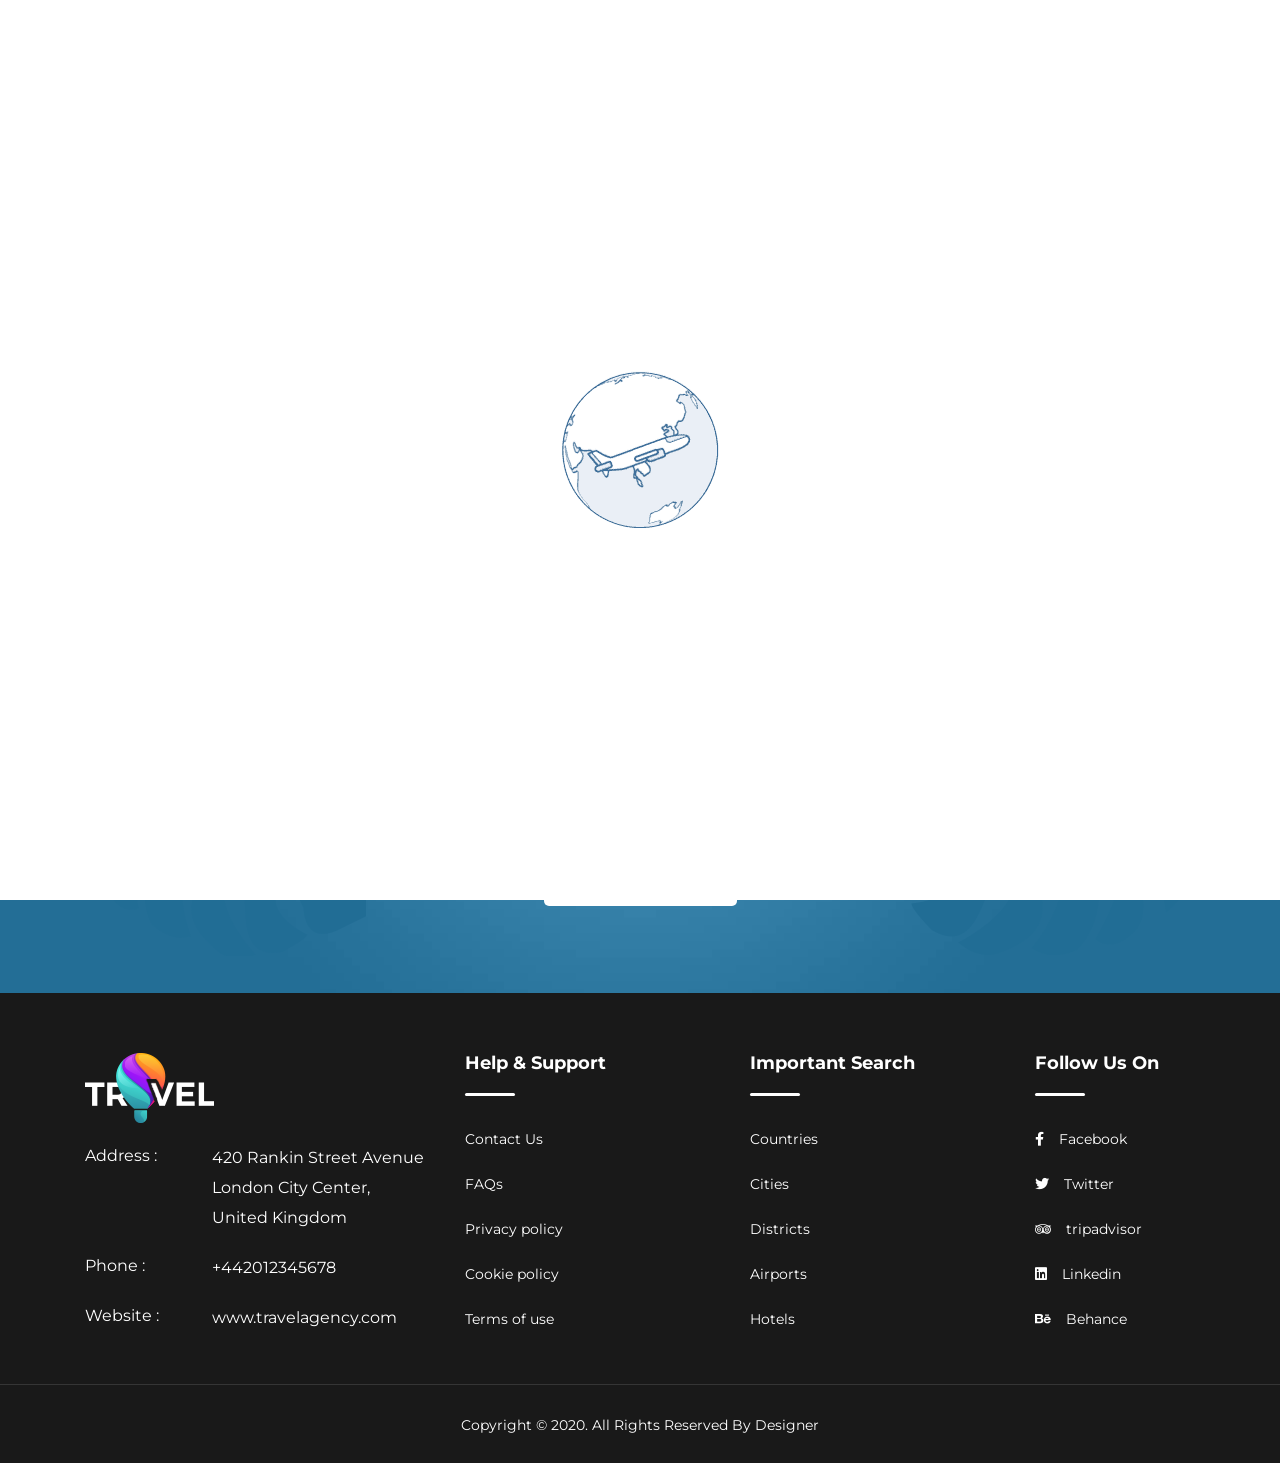
<file: assets/404-page.html>
<!DOCTYPE html>
<html lang="en">
  
<!-- Mirrored from ingenioushubs.com/Travel/demo/404-page.html by HTTrack Website Copier/3.x [XR&CO'2014], Tue, 22 Dec 2020 12:01:37 GMT -->
<head>
    <meta charset="UTF-8" />
    <meta
      name="viewport"
      content="width=device-width, initial-scale=1, shrink-to-fit=no"
    />
    <title>Travel- 404</title>

    <!--================================================
                   CSS LINK PART START
    ==================================================-->
    <link rel="icon" href="images/favicon.png" />
    <link rel="stylesheet" href="font/flaticon.css" />
    <link rel="stylesheet" href="css/all.min.css" />
    <link rel="stylesheet" href="css/animate.min.css" />
    <link rel="stylesheet" href="css/dd.css" />
    <link rel="stylesheet" href="css/jquery-ui.min.css" />
    <link href="css/jquery.fancybox.min.html" rel="stylesheet" />
    <link rel="stylesheet" href="css/slick.css" />
    <link rel="stylesheet" href="css/bootstrap.min.css" />
    <link rel="stylesheet" href="css/style-1.css" />
    <link rel="stylesheet" href="css/responsive-1.css" />
    <!--================================================
                   CSS LINK PART END
    ==================================================-->
  </head>

  <body>
    <!--=============
    Preloader Part HTML Start
    ===================-->
    <div id="preloader">
      <div id="loading-center">
        <img src="images/white.gif" alt="" />
      </div>
    </div>
    <!--=============
    Preloader Part HTML End
    ===================-->
    <!-- ===================
       back to top start 
     =================== -->
    <a href="#" id="back-top-btn">
      <i class="fas fa-angle-double-up"></i>
    </a>
    <!-- ===================
       back to top End 
     =================== -->
    <!--================================================
                      MENU PART START
    ==================================================-->
    <header>
      <nav
        id="nav-part"
        class="navbar header-nav custom_nav navbar-expand-md other-page"
      >
        <div class="container p-0">
          <a class="navbar-brand" href="index.html"
            ><img src="images/header-logo.png" class="img-fluid" alt="logo"
          /></a>
          <button
            class="navbar-toggler"
            type="button"
            data-toggle="collapse"
            data-target="#navbarSupportedContent"
            aria-controls="navbarSupportedContent"
            aria-expanded="false"
            aria-label="Toggle navigation"
          >
            <span></span>
            <span></span>
            <span></span>
          </button>
          <div
            class="collapse navbar-collapse justify-content-end"
            id="navbarSupportedContent"
          >
            <ul class="navbar-nav">
              <li class="nav-item">
                <a class="nav-link" href="index.html"
                  >Home<span class="sr-only">(current)</span></a
                >
              </li>
              <li class="nav-item">
                <a class="nav-link" href="popular.html">Popular Destination </a>
              </li>
              <li class="nav-item">
                <a class="nav-link" href="blog.html">Blog</a>
              </li>
              <li class="nav-item">
                <a class="nav-link" href="tourpackage.html">Tour Packages</a>
              </li>
              <li class="dropdown nav-item">
                <a
                  href="#"
                  class="nav-link dropdown-toggle active"
                  data-toggle="dropdown"
                  role="button"
                  aria-haspopup="true"
                  aria-expanded="false"
                  >pages</a
                >
                <ul class="dropdown-menu maindrop_menu">
                  <li><a href="about-us.html">About Us</a></li>
                  <li><a href="404-page.html">404 page</a></li>
                </ul>
              </li>
              <li class="nav-item">
                <a class="nav-link" href="#contact">Contact</a>
              </li>
            </ul>
            <ul class="login_menu navbar-right nav-sign">
              <li class="login">
                <a href="#" class="btn-4">Sign up / login</a>
              </li>
            </ul>
          </div>
        </div>
      </nav>
    </header>
    <!--================================================
                       MENU PART END
    ==================================================-->

    <!--================================================
                       Inner BANNER PART START
    ==================================================-->
    <section id="inner_banner" class="inner_banner">
      <div class="container">
        <div class="row">
          <div class="col-md-12">
            <div class="inner-text">
              <h2>Error Page</h2>
              <div class="inner-link">
                <span><a href="index.html">home</a></span>
                <span>/</span>
                <span><a href="blog3.html">Error Page</a></span>
              </div>
            </div>
          </div>
        </div>
      </div>
    </section>

    <!--================================================
                        Inner BANNER PART END
    ==================================================-->

    <!--=====================
    400 Part HTML Start
    =======================-->
    <section class="error-page">
      <div class="container">
        <div class="row">
          <div class="col-md-12">
            <div class="error-txt text-center">
              <h4>Ooops!</h4>
            </div>
            <div class="error-img text-center">
              <img src="images/404.png" class="img-fluid" alt="logo" />
            </div>
            <div class="error-bot text-center">
              <h5>We Think. You’re Lost</h5>
              <a href="index.html">Go Back to Home</a>
            </div>
          </div>
        </div>
      </div>
    </section>

    <!--==================
    400 Part HTML End
    ====================-->

    <!-- =======================
        footer Start 
    ========================== -->
    <footer id="contact" class="contact">
      <div class="container">
        <div class="row contact-part">
          <div class="col-lg-4 col-md-6 col-sm-6 col-12">
            <div class="footer-add">
              <img src="images/footer-logo.png" class="img-fluid" alt="logo" />
              <div class="row footer-ad-txt footer-top">
                <div class="col-lg-4 col-md-4 col-4">
                  <h3>Address :</h3>
                </div>
                <div class="col-lg-8 col-md-8 col-8">
                  <ul>
                    <li>420 Rankin Street Avenue</li>
                    <li>London City Center,</li>
                    <li>United Kingdom</li>
                  </ul>
                </div>
              </div>
              <div class="row footer-ad-txt">
                <div class="col-4">
                  <h3>Phone :</h3>
                </div>
                <div class="col-8">
                  <ul>
                    <li>+442012345678</li>
                  </ul>
                </div>
              </div>
              <div class="row footer-ad-txt footer-bot">
                <div class="col-4">
                  <h3>Website :</h3>
                </div>
                <div class="col-8">
                  <ul>
                    <li>www.travelagency.com</li>
                  </ul>
                </div>
              </div>
            </div>
          </div>
          <div class="col-lg-3 col-md-6 col-sm-6 col-12">
            <div class="con-inner">
              <h2>Help & Support</h2>
              <ul>
                <li><a href="#">Contact Us</a></li>
                <li><a href="#">FAQs</a></li>
                <li><a href="#">Privacy policy</a></li>
                <li><a href="#">Cookie policy</a></li>
                <li><a href="#">Terms of use</a></li>
              </ul>
            </div>
          </div>

          <div class="col-lg-3 col-md-6 col-sm-6 col-12">
            <div class="con-inner">
              <h2>Important Search</h2>
              <ul>
                <li><a href="#">Countries </a></li>
                <li><a href="#">Cities</a></li>
                <li><a href="#">Districts</a></li>
                <li><a href="#">Airports</a></li>
                <li><a href="#">Hotels</a></li>
              </ul>
            </div>
          </div>
          <div class="col-lg-2 col-md-6 col-sm-6 col-12">
            <div class="con-inner">
              <h2>Follow us on</h2>
              <ul>
                <li>
                  <a href="#"><i class="fab fa-facebook-f"></i>Facebook</a>
                </li>
                <li>
                  <a href="#"><i class="fab fa-twitter"></i>Twitter</a>
                </li>
                <li>
                  <a href="#"><i class="fab fa-tripadvisor"></i>tripadvisor</a>
                </li>
                <li>
                  <a href="#"><i class="fab fa-linkedin"></i>Linkedin</a>
                </li>
                <li>
                  <a href="#"><i class="fab fa-behance"></i>Behance</a>
                </li>
              </ul>
            </div>
          </div>
        </div>
        <div class="row">
          <div class="col-md-12">
            <div class="footer">
              <p>Copyright © 2020. All rights reserved by Designer</p>
            </div>
          </div>
        </div>
      </div>
    </footer>
    <!-- =====================
     footer end 
     ===================== -->

    <!--================================================
                JAVA SCRIPT LINK PART START
    ==================================================-->
    <script src="js/jquery-3.2.1.min.js"></script>
    <script src="js/popper.min.js"></script>
    <script src="js/jquery-migrate-3.0.0.min.js"></script>
    <script src="js/bootstrap.min.js"></script>
    <script src="js/waypoints.min.html"></script>
    <script src="js/jquery.counterup.min.js"></script>
    <script src="js/jquery-ui.min.js"></script>
    <script src="js/jquery.dd.min.js"></script>
    <script src="js/jquery.fancybox.min.html"></script>
    <script src="js/mixitup.min.js"></script>
    <script src="js/SmoothScroll.js"></script>
    <script src="js/slick.min.js"></script>
    <script src="js/script.js"></script>
    <!--================================================
                JAVA SCRIPT LINK PART END
    ==================================================-->
  </body>

<!-- Mirrored from ingenioushubs.com/Travel/demo/404-page.html by HTTrack Website Copier/3.x [XR&CO'2014], Tue, 22 Dec 2020 12:01:42 GMT -->
</html>
</file>
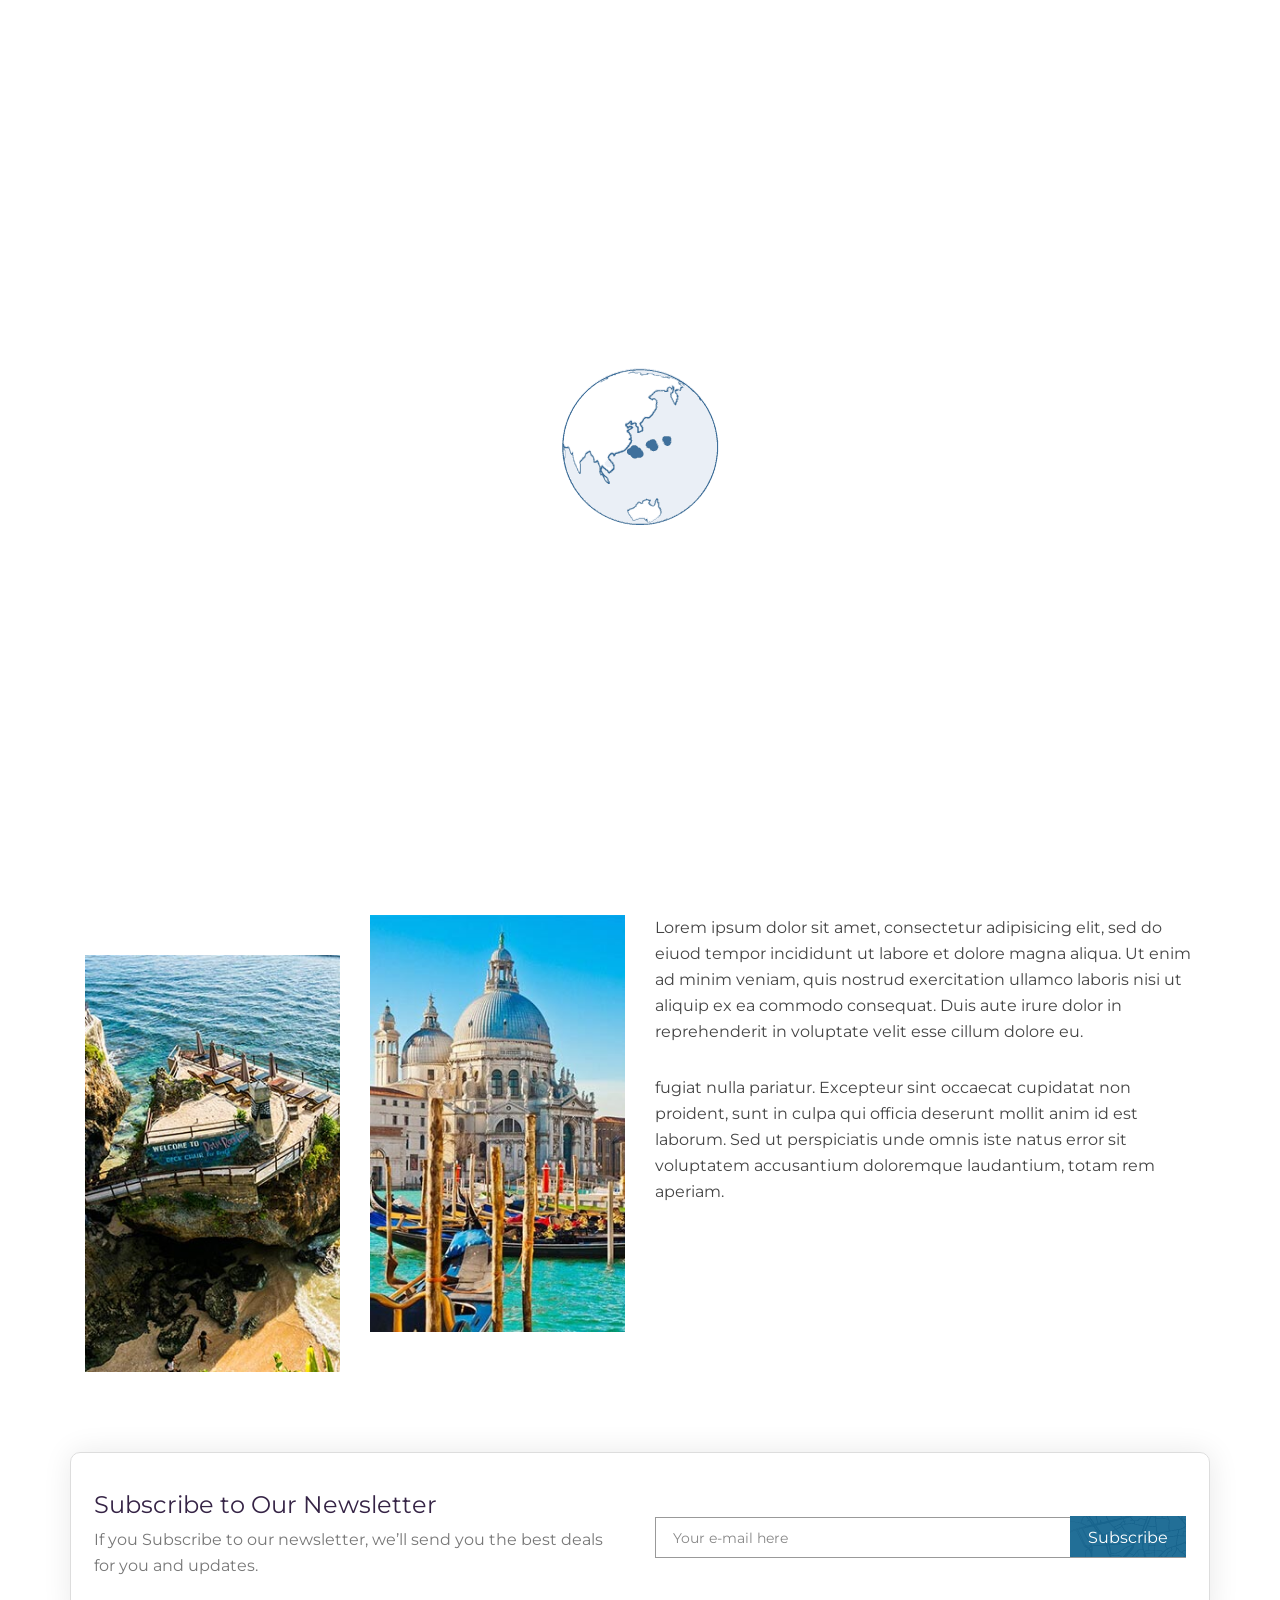
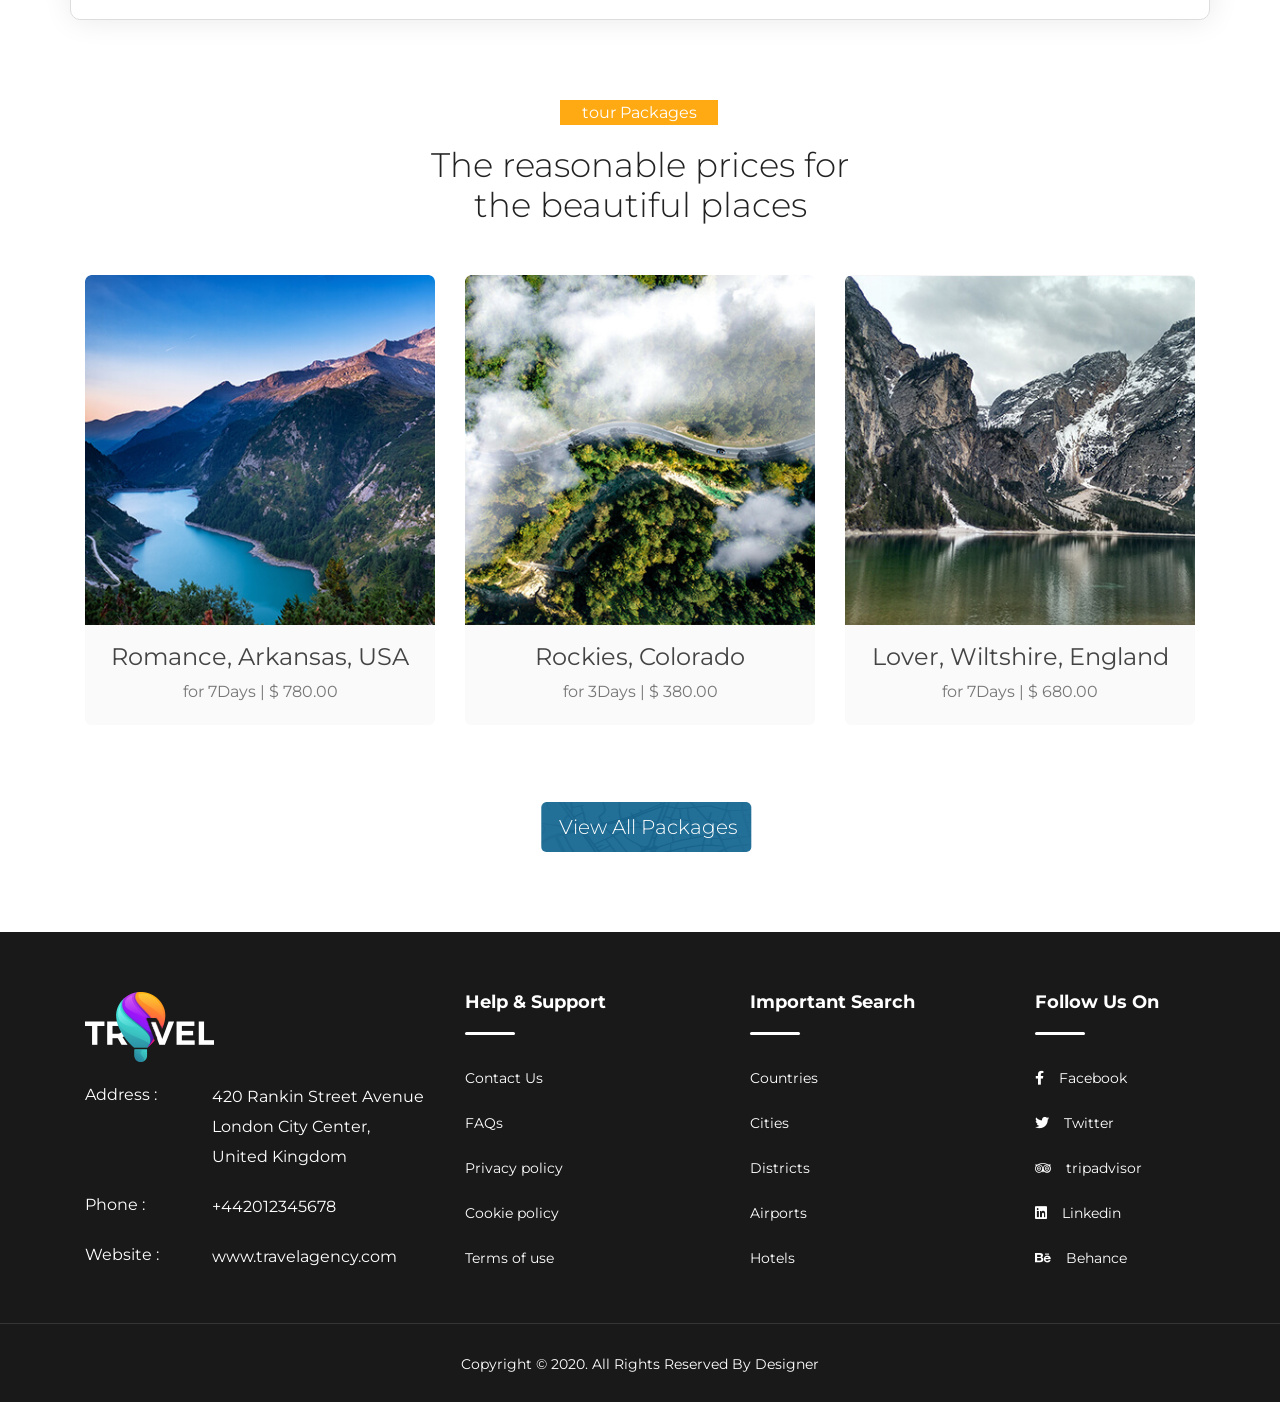
<file: assets/about-us.html>
<!DOCTYPE html>
<html lang="en">


<!-- Mirrored from ingenioushubs.com/Travel/demo/about-us.html by HTTrack Website Copier/3.x [XR&CO'2014], Tue, 22 Dec 2020 12:01:29 GMT -->
<head>
    <meta charset="UTF-8">
    <meta name="viewport" content="width=device-width, initial-scale=1, shrink-to-fit=no">
    <title>Travel About Us</title>
    
    <!--================================================
                   CSS LINK PART START
    ==================================================-->
    <link rel="icon" href="images/favicon.png" />
    <link rel="stylesheet" href="font/flaticon.css">
    <link rel="stylesheet" href="css/all.min.css">
    <link rel="stylesheet" href="css/animate.min.css">
    <link rel="stylesheet" href="css/dd.css">
    <link rel="stylesheet" href="css/jquery-ui.min.css">
    <link href="css/jquery.fancybox.min.html" rel="stylesheet">
    <link rel="stylesheet" href="css/slick.css">
    <link rel="stylesheet" href="css/bootstrap.min.css">
    <link rel="stylesheet" href="css/style-1.css">
    <link rel="stylesheet" href="css/responsive-1.css">
    <!--================================================
                   CSS LINK PART END
    ==================================================-->
</head>

<body>
     <!--=============
    Preloader Part HTML Start
    ===================-->
    <div id="preloader">
        <div id="loading-center">
            <img src="images/white.gif" alt="">
        </div>
    </div>
    <!--=============
    Preloader Part HTML End
    ===================-->
     <!-- ===================
       back to top start 
     =================== -->
     <a href="#" id="back-top-btn">
       <i class="fas fa-angle-double-up"></i>
     </a>
     <!-- ===================
       back to top End 
     =================== -->
     
    <!--================================================
                      MENU PART START
    ==================================================-->
    <header>
        <nav id="nav-part" class="navbar header-nav custom_nav navbar-expand-md other-page">
            <div class="container p-0">
                <a class="navbar-brand" href="index.html"><img src="images/header-logo.png" class="img-fluid" alt="logo"></a>
                <button class="navbar-toggler" type="button" data-toggle="collapse" data-target="#navbarSupportedContent" aria-controls="navbarSupportedContent" aria-expanded="false" aria-label="Toggle navigation">
                    <span></span>
                    <span></span>
                    <span></span>
                </button>
                <div class="collapse navbar-collapse justify-content-end" id="navbarSupportedContent">
                    <ul class="navbar-nav">                                                                     
                        <li class="nav-item"><a class="nav-link" href="index.html">Home<span class="sr-only">(current)</span></a></li>
                        <li class="nav-item"><a class="nav-link" href="popular.html">Popular Destination  </a></li>
                        <li class="nav-item"><a class="nav-link" href="blog.html">Blog</a></li>
                        <li class="nav-item"><a class="nav-link" href="tourpackage.html">Tour Packages</a></li>
<li class="dropdown nav-item"><a href="#" class="nav-link dropdown-toggle active" data-toggle="dropdown" role="button" aria-haspopup="true" aria-expanded="false">pages</a>
                            <ul class="dropdown-menu maindrop_menu">
                                <li><a href="about-us.html">About Us</a></li>
                                 <li><a href="404-page.html">404 page</a></li>
                                                            
                            </ul>
                        </li>
                        <li class="nav-item"><a class="nav-link" href="#contact">Contact</a></li>
                    </ul>
                    <ul class="login_menu navbar-right nav-sign">                    
						<li class="login"><a href="#" class="btn-4">Sign up / login</a></li>
					</ul>

                </div>
            </div>
        </nav>
    </header>
    <!--================================================
                       MENU PART END
    ==================================================-->
    
    
    
    <!--================================================
                       Inner BANNER PART START
    ==================================================-->
   <section id="inner_banner" class="inner_banner">
        <div class="container">
            <div class="row">
               <div class="col-md-12">
                <div class="inner-text">
                    <h2>About us</h2>
                    <div class="inner-link">
                        <span><a href="index.html">home</a></span>
                        <span>/</span>
                        <span><a href="blog3.html">about us</a></span>
                    </div>
                </div>
                </div>
            </div>
        </div>
    </section>

    <!--================================================
                        Inner BANNER PART END
    ==================================================-->
    
    
    
    
    <!--================================================
                     About-us PART START
    ==================================================-->
    <section id="about-us" class="about-us section">
        <div class="container"> 
           <div class="row">
               <div class="col-lg-6 col-md-12">
                   <div class="row">
            <div class="col-md-4">
                    <div class="heading">
                        <h4>about us</h4>                        
                    </div>
                </div>
            </div> 
            <div class="row">
            <div class="col-md-10">
                    <div class="sub-header">
                        <h3>Explore more about our
travel agency</h3>                     
                    </div>
                </div>
            </div>         
            <div class="row">
                                    
                    <div class="col-md-12">
                    <div class="about-para">
                        <p>Lorem ipsum dolor sit amet, consectetur adipisicing elit, sed do eiuod tempor incididunt ut labore et dolore magna aliqua. Ut enim ad minim veniam, quis nostrud exercitation ullamco laboris nisi ut aliquip ex ea commodo consequat. Duis aute irure dolor in reprehenderit in voluptate velit esse cillum dolore eu.</p>

<p>fugiat nulla pariatur. Excepteur sint occaecat cupidatat non proident, sunt in culpa qui officia deserunt mollit anim id est laborum. Sed ut perspiciatis unde omnis iste natus error sit voluptatem accusantium doloremque laudantium, totam rem aperiam.</p>                     
                    </div>
                    
                </div>
                
            </div>
               </div>
               <div class="col-lg-3 col-md-6 col-sm-6 col-12">
                    <div class="about-f-img">
                        <img src="images/about-image-1.jpg" class="img-fluid" alt="about">
                    </div>
                </div>
                <div class="col-lg-3 col-md-6 col-sm-6 col-12">
                    <div class="about-s-img">
                        <img src="images/about-image-2.jpg" class="img-fluid" alt="about">
                    </div>
                </div>
           </div> 
           <div class="row para-2">
              <div class="col-lg-3 col-md-6 col-sm-6 col-12">
                    <div class="about-s-img">
                        <img src="images/about-image-3.jpg" class="img-fluid" alt="about">
                    </div>
                </div>
                <div class="col-lg-3 col-md-6 col-sm-6 col-12">
                    <div class="about-f-img">
                        <img src="images/about-image-4.jpg" class="img-fluid" alt="about">
                    </div>
                </div>
               <div class="col-lg-6 col-md-12">
                          
            <div class="row">
                                    
                    <div class="col-md-12">
                    <div class="about-para">
                        <p>Lorem ipsum dolor sit amet, consectetur adipisicing elit, sed do eiuod tempor incididunt ut labore et dolore magna aliqua. Ut enim ad minim veniam, quis nostrud exercitation ullamco laboris nisi ut aliquip ex ea commodo consequat. Duis aute irure dolor in reprehenderit in voluptate velit esse cillum dolore eu.</p>

<p>fugiat nulla pariatur. Excepteur sint occaecat cupidatat non proident, sunt in culpa qui officia deserunt mollit anim id est laborum. Sed ut perspiciatis unde omnis iste natus error sit voluptatem accusantium doloremque laudantium, totam rem aperiam.</p>                     
                    </div>
                    
                </div>
                
            </div>
               </div>
               
           </div> 
            
        </div>
    </section>
    <!--================================================
                     About PART END
    ==================================================-->
    
    <!-- =============================
        Start: News Letter
    ============================= -->
		<section id="news" class="newsletter other-news">
			<div class="container">
				<div class="row justify-content-center text-center">	
                    <div class="col-md-12 news-inner">
                        <div class="row">
                    <div class="col-lg-6 col-md-12">
                        <div class="news-text">
                            <h3>Subscribe to Our Newsletter</h3>
                            <p>If you Subscribe to our newsletter, we’ll send you the best deals for you and updates.</p>
                        </div>
                    </div>
                    <div class="col-lg-6 col-md-12">
                        <div class="subscribe-search">
                            <form action="#">
                                <div class="input-group">
                                    <input type="email" id="destination3" class="field-input" value="Your e-mail here" onfocus="if(this.value  == 'Your e-mail here') { this.value = ''; } " onblur="if(this.value == '') { this.value = 'Your e-mail here'; } " />
                                    <span class="input-group-btn">
                                <a class="button-form">Subscribe</a>
                              </span>
                                </div>
                            </form>
                        </div>
                    </div>
                        </div>
                </div>
				</div>
			</div>
		</section>
	<!-- =============================
        End: News Letter
    ============================= -->

 <!--=====================
    Tour Packages Part HTML Start
    =======================-->
    <section id="tour-package" class="tour section">
        <div class="container">
            <div class="row justify-content-center text-center">
               <div class="col-md-12">
                   <div class="row justify-content-center text-center">
            <div class="col-lg-2 col-md-4">
                    <div class="heading">
                        <h4>tour Packages</h4>                        
                    </div>
                </div>
            </div> 
            <div class="row justify-content-center text-center">
            <div class="col-lg-5 col-md-7">
                    <div class="sub-header">
                        <h3>The reasonable prices for the beautiful places</h3>                     
                    </div>
                </div>
            </div>         
               </div>
               
            </div>
            <div class="row tour-cont">
                                <div class="col-md-12">
                                   <div class="travel-place">
                                    <div class="work-image">
                                        <img src="images/tour-package-1.jpg" class="img-fluid person" alt="destination">
                                        <div class="overlay">
                                                <div class="overlay_shape">                                                   
                                                    <a href="#" class="over-btn">10 photos</a>                                                    
                                                    <a href="tourpackage.html" class="view-all">View All Places<i class="fas fa-long-arrow-alt-right"></i></a>
                                                </div>
                                            </div>
                                    </div>
                                    <div class="travel-text">
                                        <h3>Romance, Arkansas, USA</h3>
                                        <p>for 7Days   <span>|</span>   $ 780.00</p>
                                    </div></div>
                                </div>
                                <div class="col-md-12">
                                   <div class="travel-place">
                                    <div class="work-image">
                                        <img src="images/tour-package-2.jpg" class="img-fluid person" alt="destination">
                                        
                                            <div class="overlay">
                                                <div class="overlay_shape">                                                   
                                                    <a href="#" class="over-btn">14 photos</a>                                                    
                                                    <a href="tourpackage.html" class="view-all">View All Places<i class="fas fa-long-arrow-alt-right"></i></a>
                                                </div>
                                            </div>
                                      
                                    </div>
                                    <div class="travel-text">
                                        <h3>Rockies, Colorado</h3>
                                        <p>for 3Days   <span>|</span>   $ 380.00</p>
                                    </div></div>
                                </div>
                                <div class="col-md-12">
                                    <div class="travel-place">
                                    <div class="work-image">
                                        <img src="images/tour-package-3.jpg" class="img-fluid person" alt="destination">
                                        <div class="overlay">
                                                <div class="overlay_shape">                                                   
                                                    <a href="#" class="over-btn">12 photos</a>                                                    
                                                    <a href="tourpackage.html" class="view-all">View All Places<i class="fas fa-long-arrow-alt-right"></i></a>
                                                </div>
                                            </div>
                                    </div>
                                    <div class="travel-text">
                                        <h3>Lover, Wiltshire, England</h3>
                                        <p>for 7Days   <span>|</span>   $ 680.00</p>
                                    </div></div>
                                </div>
            </div>
                                       <div class="row">
                                       <div class="col-md-12 text-center">
                    <div class="about-btn travel-btn">                    
						<a href="tourpackage.html" class="btn-4">View All Packages</a>
					</div>
                </div>                       
                            </div>
        </div>
    </section>
    <!--=====================
    Tour Packages Part HTML End
    =======================-->

	<!-- =======================
        footer Start 
    ========================== -->
	<footer id="contact" class="contact">
        <div class="container">
            <div class="row contact-part">
                <div class="col-lg-4 col-md-6 col-sm-6 col-12">
                    <div class="footer-add">
                        <img src="images/footer-logo.png" class="img-fluid" alt="logo">    
                        <div class="row footer-ad-txt footer-top">
                            <div class="col-lg-4 col-md-4 col-4">
                                <h3>Address :</h3>
                            </div>
                            <div class="col-lg-8 col-md-8 col-8">
                                <ul>
                                    <li>420 Rankin Street Avenue</li>
                                    <li>London City Center,</li>
                                     <li>United Kingdom</li>
                                </ul>
                            </div>
                        </div>
<div class="row footer-ad-txt">
                            <div class="col-4">
                                <h3>Phone	:</h3>
                            </div>
                            <div class="col-8">
                                <ul>
                                    <li>+442012345678</li>
                                    
                                </ul>
                            </div>
                        </div>
                        <div class="row footer-ad-txt footer-bot">
                            <div class="col-4">
                                <h3>Website	:</h3>
                            </div>
                            <div class="col-8">
                                <ul>
                                    <li> www.travelagency.com</li>
                                    
                                </ul>
                            </div>
                        </div>
                    </div>
                </div>
                <div class="col-lg-3 col-md-6 col-sm-6 col-12">
                    <div class="con-inner">
                        <h2>Help & Support</h2>
                        <ul>
                            <li><a href="#">Contact Us</a></li>
                            <li><a href="#">FAQs</a></li>
                            <li><a href="#">Privacy policy</a></li>
                            <li><a href="#">Cookie policy</a></li>
                            <li><a href="#">Terms of use</a></li>
                        </ul>
                    </div>
                </div>
                
                <div class="col-lg-3 col-md-6 col-sm-6 col-12">
                    <div class="con-inner">
                        <h2>Important Search</h2>
                        <ul>
                            <li><a href="#">Countries </a></li>
                            <li><a href="#">Cities</a></li>
                            <li><a href="#">Districts</a></li>
                            <li><a href="#">Airports</a></li>
                            <li><a href="#">Hotels</a></li>
                        </ul>
                    </div>
                </div>
                <div class="col-lg-2 col-md-6 col-sm-6 col-12">
                    <div class="con-inner">
                        <h2>Follow us on</h2>
                        <ul>
                            <li><a href="#"><i class="fab fa-facebook-f"></i>Facebook</a></li>
                            <li><a href="#"><i class="fab fa-twitter"></i>Twitter</a></li>
                            <li><a href="#"><i class="fab fa-tripadvisor"></i>tripadvisor</a></li>                            
                            <li><a href="#"><i class="fab fa-linkedin"></i>Linkedin</a></li>
                            <li><a href="#"><i class="fab fa-behance"></i>Behance</a></li>
                        </ul>
                    </div>
                </div>
            </div>
            <div class="row">
                <div class="col-md-12">
                    <div class="footer">
                        <p>Copyright © 2020. All rights reserved by Designer</p>
                    </div>
                </div>
            </div>
        </div>
    </footer>
	<!-- =====================
     footer end 
     ===================== -->
    
    
    
    <!--================================================
                JAVA SCRIPT LINK PART START
    ==================================================-->
    <script src="js/jquery-3.2.1.min.js"></script>
    <script src="js/popper.min.js"></script>
    <script src="js/jquery-migrate-3.0.0.min.js"></script>
    <script src="js/bootstrap.min.js"></script>
    <script src="js/waypoints.min.html"></script>
    <script src="js/jquery.counterup.min.js"></script>
    <script src="js/jquery-ui.min.js"></script>
    <script src="js/jquery.dd.min.js"></script>
    <script src="js/jquery.fancybox.min.html"></script>
    <script src="js/mixitup.min.js"></script>
     <script src="js/SmoothScroll.js"></script>
    <script src="js/slick.min.js"></script>
    <script src="js/script.js"></script>
    <!--================================================
                JAVA SCRIPT LINK PART END
    ==================================================-->
    
</body>


<!-- Mirrored from ingenioushubs.com/Travel/demo/about-us.html by HTTrack Website Copier/3.x [XR&CO'2014], Tue, 22 Dec 2020 12:01:37 GMT -->
</html>
</file>
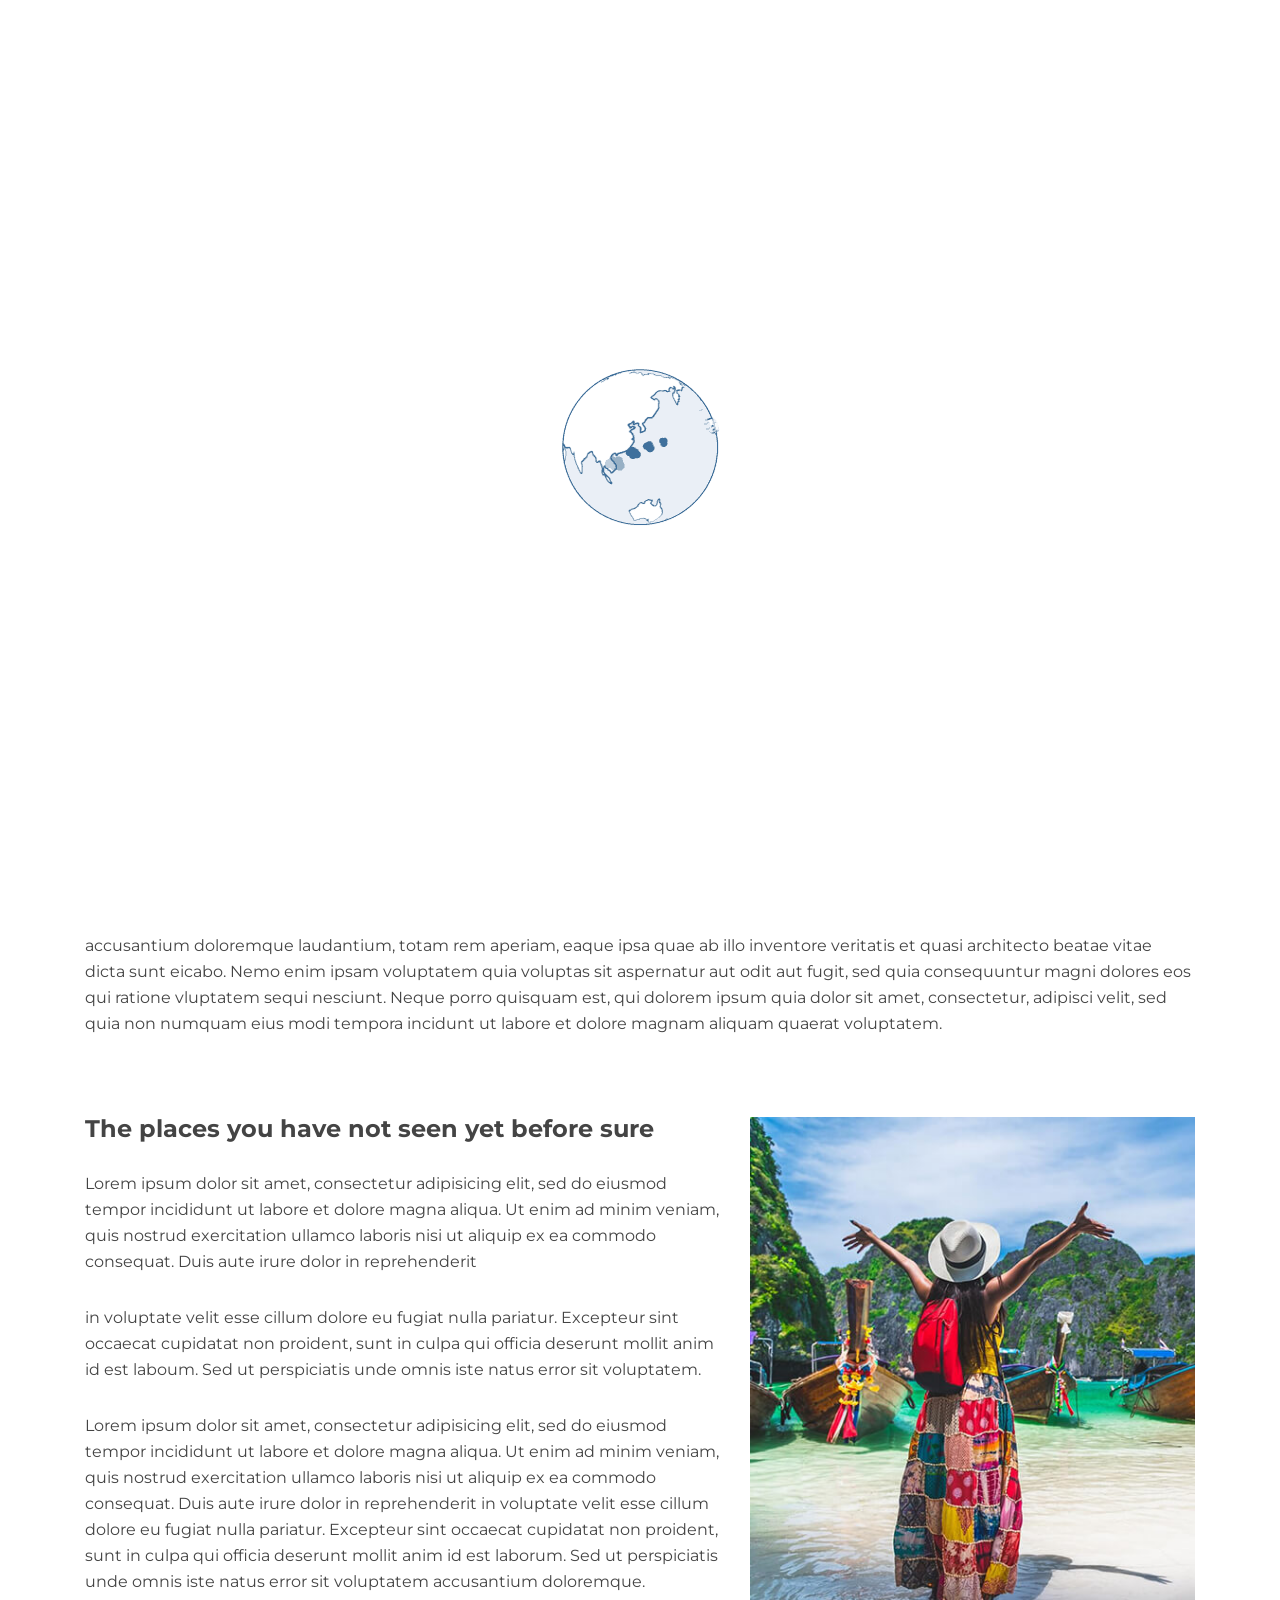
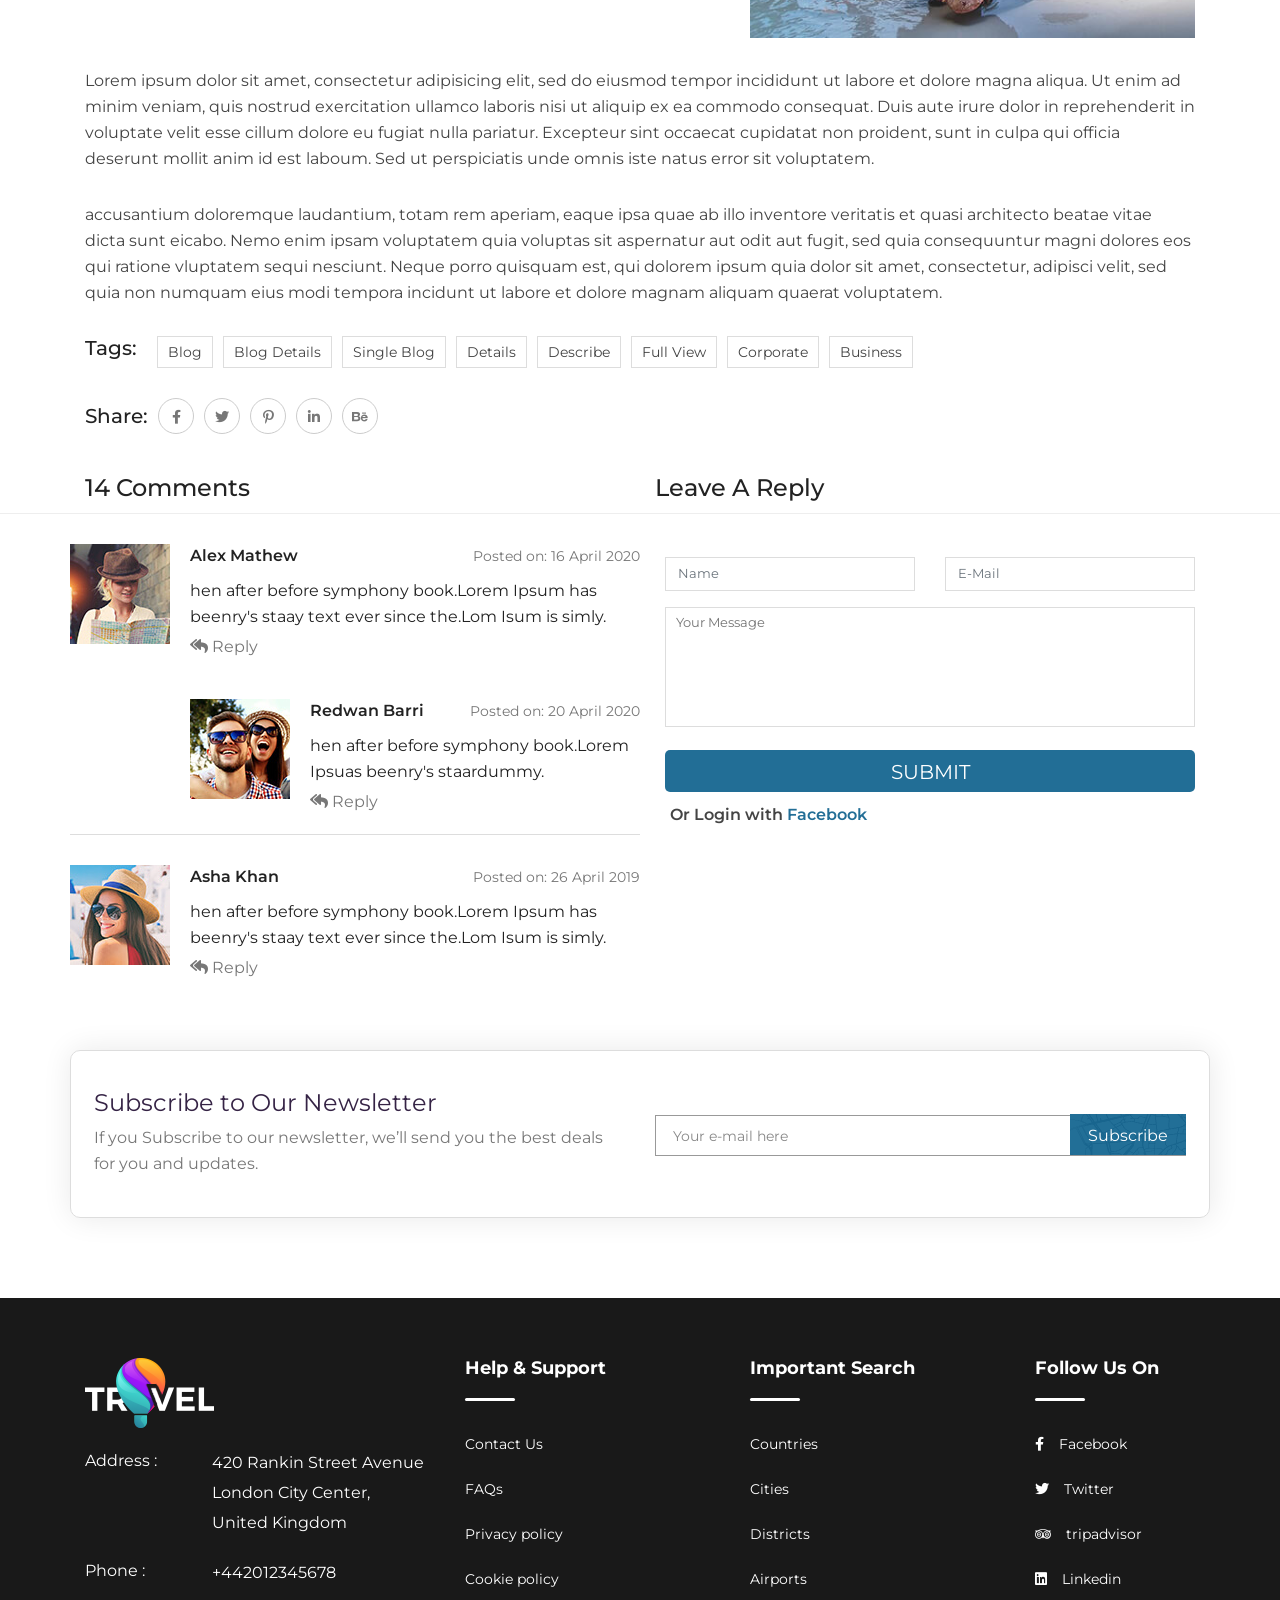
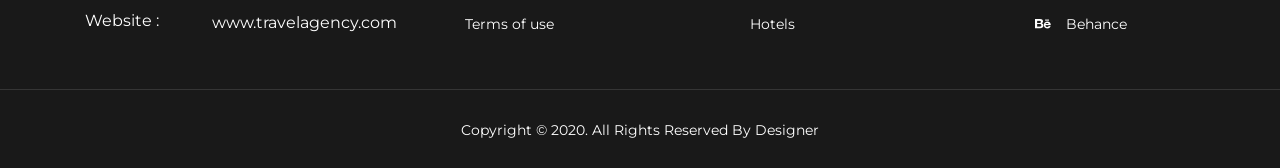
<file: assets/blog.html>
<!DOCTYPE html>
<html lang="en">
  
<!-- Mirrored from ingenioushubs.com/Travel/demo/blog.html by HTTrack Website Copier/3.x [XR&CO'2014], Tue, 22 Dec 2020 12:00:59 GMT -->
<head>
    <meta charset="UTF-8" />
    <meta
      name="viewport"
      content="width=device-width, initial-scale=1, shrink-to-fit=no"
    />
    <title>Travel Blog Details</title>

    <!--================================================
                   CSS LINK PART START
    ==================================================-->
    <link rel="icon" href="images/favicon.png" />
    <link rel="stylesheet" href="font/flaticon.css" />
    <link rel="stylesheet" href="css/all.min.css" />
    <link rel="stylesheet" href="css/animate.min.css" />
    <link rel="stylesheet" href="css/dd.css" />
    <link rel="stylesheet" href="css/jquery-ui.min.css" />
    <link href="css/jquery.fancybox.min.html" rel="stylesheet" />
    <link rel="stylesheet" href="css/slick.css" />
    <link rel="stylesheet" href="css/bootstrap.min.css" />
    <link rel="stylesheet" href="css/style-1.css" />
    <link rel="stylesheet" href="css/responsive-1.css" />
    <!--================================================
                   CSS LINK PART END
    ==================================================-->
  </head>

  <body>
    <!--=============
    Preloader Part HTML Start
    ===================-->
    <div id="preloader">
      <div id="loading-center">
        <img src="images/white.gif" alt="" />
      </div>
    </div>
    <!--=============
    Preloader Part HTML End
    ===================-->
    <!-- ===================
       back to top start 
     =================== -->
    <a href="#" id="back-top-btn">
      <i class="fas fa-angle-double-up"></i>
    </a>
    <!-- ===================
       back to top End 
     =================== -->
    <!--================================================
                      MENU PART START
    ==================================================-->
    <header>
      <nav
        id="nav-part"
        class="navbar header-nav custom_nav navbar-expand-md other-page"
      >
        <div class="container p-0">
          <a class="navbar-brand" href="index.html"
            ><img src="images/header-logo.png" class="img-fluid" alt="logo"
          /></a>
          <button
            class="navbar-toggler"
            type="button"
            data-toggle="collapse"
            data-target="#navbarSupportedContent"
            aria-controls="navbarSupportedContent"
            aria-expanded="false"
            aria-label="Toggle navigation"
          >
            <span></span>
            <span></span>
            <span></span>
          </button>
          <div
            class="collapse navbar-collapse justify-content-end"
            id="navbarSupportedContent"
          >
            <ul class="navbar-nav">
              <li class="nav-item">
                <a class="nav-link" href="index.html"
                  >Home<span class="sr-only">(current)</span></a
                >
              </li>
              <li class="nav-item">
                <a class="nav-link" href="popular.html">Popular Destination </a>
              </li>
              <li class="nav-item">
                <a class="nav-link active" href="blog.html">Blog</a>
              </li>
              <li class="nav-item">
                <a class="nav-link" href="tourpackage.html">Tour Packages</a>
              </li>
              <li class="dropdown nav-item">
                <a
                  href="#"
                  class="nav-link dropdown-toggle"
                  data-toggle="dropdown"
                  role="button"
                  aria-haspopup="true"
                  aria-expanded="false"
                  >pages</a
                >
                <ul class="dropdown-menu maindrop_menu">
                  <li><a href="about-us.html">About Us</a></li>
                  <li><a href="404-page.html">404 page</a></li>
                </ul>
              </li>
              <li class="nav-item">
                <a class="nav-link" href="#contact">Contact</a>
              </li>
            </ul>
            <ul class="login_menu navbar-right nav-sign">
              <li class="login">
                <a href="#" class="btn-4">Sign up / login</a>
              </li>
            </ul>
          </div>
        </div>
      </nav>
    </header>
    <!--================================================
                       MENU PART END
    ==================================================-->

    <!--================================================
                       Inner BANNER PART START
    ==================================================-->
    <section id="inner_banner" class="inner_banner">
      <div class="container">
        <div class="row">
          <div class="col-md-12">
            <div class="inner-text">
              <h2>Blog Details</h2>
              <div class="inner-link">
                <span><a href="index.html">home</a></span>
                <span>/</span>
                <span><a href="blog3.html">Blog Details</a></span>
              </div>
            </div>
          </div>
        </div>
      </div>
    </section>

    <!--================================================
                        Inner BANNER PART END
    ==================================================-->

    <!-- ====================================  
                    Blog Details Start 
      ========================-->
    <section
      id="blog-details"
      class="blue-color details-blog details-line section"
    >
      <div class="container">
        <div class="row">
          <div class="col-md-12">
            <div class="details-banner">
              <img src="images/blog-banner.jpg" class="img-fluid" alt="img" />
              <div class="blog-overlay">
                <h4>
                  World’s Best Places which you ever seen are here
                </h4>
                <ul>
                  <li><a href="#">travel</a></li>
                  <li>26 october 2020</li>
                </ul>
              </div>
            </div>
          </div>
        </div>
        <div class="row">
          <div class="col-md-12 blog-detail-inner">
            <p>
              Lorem ipsum dolor sit amet, consectetur adipisicing elit, sed do
              eiusmod tempor incididunt ut labore et dolore magna aliqua. Ut
              enim ad minim veniam, quis nostrud exercitation ullamco laboris
              nisi ut aliquip ex ea commodo consequat. Duis aute irure dolor in
              reprehenderit in voluptate velit esse cillum dolore eu fugiat
              nulla pariatur. Excepteur sint occaecat cupidatat non proident,
              sunt in culpa qui officia deserunt mollit anim id est laboum. Sed
              ut perspiciatis unde omnis iste natus error sit voluptatem.
            </p>

            <p>
              accusantium doloremque laudantium, totam rem aperiam, eaque ipsa
              quae ab illo inventore veritatis et quasi architecto beatae vitae
              dicta sunt eicabo. Nemo enim ipsam voluptatem quia voluptas sit
              aspernatur aut odit aut fugit, sed quia consequuntur magni dolores
              eos qui ratione vluptatem sequi nesciunt. Neque porro quisquam
              est, qui dolorem ipsum quia dolor sit amet, consectetur, adipisci
              velit, sed quia non numquam eius modi tempora incidunt ut labore
              et dolore magnam aliquam quaerat voluptatem.
            </p>
          </div>
        </div>
        <div class="row blog-sec">
          <div class="col-lg-7 col-md-12 blog-detail-inner">
            <h4>The places you have not seen yet before sure</h4>
            <p>
              Lorem ipsum dolor sit amet, consectetur adipisicing elit, sed do
              eiusmod tempor incididunt ut labore et dolore magna aliqua. Ut
              enim ad minim veniam, quis nostrud exercitation ullamco laboris
              nisi ut aliquip ex ea commodo consequat. Duis aute irure dolor in
              reprehenderit
            </p>
            <p>
              in voluptate velit esse cillum dolore eu fugiat nulla pariatur.
              Excepteur sint occaecat cupidatat non proident, sunt in culpa qui
              officia deserunt mollit anim id est laboum. Sed ut perspiciatis
              unde omnis iste natus error sit voluptatem.
            </p>

            <p>
              Lorem ipsum dolor sit amet, consectetur adipisicing elit, sed do
              eiusmod tempor incididunt ut labore et dolore magna aliqua. Ut
              enim ad minim veniam, quis nostrud exercitation ullamco laboris
              nisi ut aliquip ex ea commodo consequat. Duis aute irure dolor in
              reprehenderit in voluptate velit esse cillum dolore eu fugiat
              nulla pariatur. Excepteur sint occaecat cupidatat non proident,
              sunt in culpa qui officia deserunt mollit anim id est laborum. Sed
              ut perspiciatis unde omnis iste natus error sit voluptatem
              accusantium doloremque.
            </p>
          </div>
          <div class="col-lg-5 col-md-12">
            <img src="images/blog-imf.jpg" class="img-fluid" alt="img" />
          </div>
        </div>
        <div class="row">
          <div class="col-md-12 blog-detail-inner">
            <p>
              Lorem ipsum dolor sit amet, consectetur adipisicing elit, sed do
              eiusmod tempor incididunt ut labore et dolore magna aliqua. Ut
              enim ad minim veniam, quis nostrud exercitation ullamco laboris
              nisi ut aliquip ex ea commodo consequat. Duis aute irure dolor in
              reprehenderit in voluptate velit esse cillum dolore eu fugiat
              nulla pariatur. Excepteur sint occaecat cupidatat non proident,
              sunt in culpa qui officia deserunt mollit anim id est laboum. Sed
              ut perspiciatis unde omnis iste natus error sit voluptatem.
            </p>

            <p>
              accusantium doloremque laudantium, totam rem aperiam, eaque ipsa
              quae ab illo inventore veritatis et quasi architecto beatae vitae
              dicta sunt eicabo. Nemo enim ipsam voluptatem quia voluptas sit
              aspernatur aut odit aut fugit, sed quia consequuntur magni dolores
              eos qui ratione vluptatem sequi nesciunt. Neque porro quisquam
              est, qui dolorem ipsum quia dolor sit amet, consectetur, adipisci
              velit, sed quia non numquam eius modi tempora incidunt ut labore
              et dolore magnam aliquam quaerat voluptatem.
            </p>
          </div>
        </div>

        <!-- sidebar tag start -->
        <div class="row">
          <div class="col-md-12">
            <div class="tag">
              <h2>tags:</h2>
              <a href="#">blog</a>
              <a href="#">blog details</a>
              <a href="#">single blog</a>
              <a href="#">details</a>
              <a href="#">describe</a>
              <a href="#">full view</a>
              <a href="#">corporate</a>
              <a href="#">business</a>
            </div>
          </div>
          <div class="col-md-12">
            <div class="share">
              <h2>share:</h2>
              <ul>
                <li>
                  <a href="#"><i class="fab fa-facebook-f"></i></a>
                </li>
                <li>
                  <a href="#"><i class="fab fa-twitter"></i></a>
                </li>
                <li>
                  <a href="#"><i class="fab fa-pinterest-p"></i></a>
                </li>
                <li>
                  <a href="#"><i class="fab fa-linkedin-in"></i></a>
                </li>
                <li>
                  <a href="#"><i class="fab fa-behance"></i></a>
                </li>
              </ul>
            </div>
          </div>
        </div>
        <!-- sidebar tag  end -->
      </div>
    </section>

    <section class="blue-color details-blog comments-title">
      <div class="container">
        <div class="row">
          <div class="col-md-6 text-left">
            <h4>14 Comments</h4>
          </div>
          <div class="col-md-6 d-sm-none d-none d-md-block text-left">
            <h4>Leave a Reply</h4>
          </div>
        </div>
      </div>
    </section>
    <section class="blue-color details-blog comments">
      <div class="container">
        <div class="row">
          <div class="col-md-6 comments-details">
            <div class="row">
              <div class="blog_comments">
                <div class="media media_first media-middle">
                  <div class="media-left">
                    <img
                      src="images/blog-comment-1.jpg"
                      class="img-fluid"
                      alt="media-img"
                    />
                  </div>
                  <div class="media-body">
                    <div class="media">
                      <div class="media-body blog_media">
                        <h3 class="media-heading">
                          Alex Mathew <span>Posted on: 16 April 2020</span>
                        </h3>
                        <p>
                          hen after before symphony book.Lorem Ipsum has
                          beenry's staay text ever since the.Lom Isum is simly.
                        </p>
                        <a href="#">
                          <i class="fa fa-reply-all" aria-hidden="true"></i>
                          Reply
                        </a>
                      </div>
                    </div>

                    <!-- Nested media object -->
                    <div class="media media-middle">
                      <div class="media-left">
                        <img
                          src="images/blog-comment-2.jpg"
                          class="img-fluid"
                          alt="media-img"
                        />
                      </div>
                      <div class="media-body">
                        <div class="media-body blog_media">
                          <h3 class="media-heading">
                            Redwan Barri <span>Posted on: 20 April 2020</span>
                          </h3>
                          <p>
                            hen after before symphony book.Lorem Ipsuas beenry's
                            staardummy.
                          </p>
                          <a href="#">
                            <i class="fa fa-reply-all" aria-hidden="true"></i>
                            Reply
                          </a>
                          <!-- Nested media object -->
                        </div>
                      </div>
                    </div>
                  </div>
                </div>
                <div class="media media-middle">
                  <div class="media-left">
                    <img
                      src="images/blog-comment-3.jpg"
                      class="img-fluid"
                      alt="media-img"
                    />
                  </div>
                  <div class="media-body blog_media">
                    <h3 class="media-heading">
                      Asha Khan <span>Posted on: 26 April 2019</span>
                    </h3>
                    <p>
                      hen after before symphony book.Lorem Ipsum has beenry's
                      staay text ever since the.Lom Isum is simly.
                    </p>
                    <a href="#">
                      <i class="fa fa-reply-all" aria-hidden="true"></i> Reply
                    </a>
                    <!-- Nested media object -->
                  </div>
                </div>
              </div>
            </div>
          </div>
          <div class="col-md-6">
            <div class="comments-title d-md-none d-lg-none">
              <h4>Leave a Reply</h4>
            </div>
            <div class="row form-detail blogdetails_form">
              <div class="col-12 col-md-6">
                <div class="form-group">
                  <input type="text" class="form-control" placeholder="Name" />
                </div>
              </div>
              <div class="col-12 col-md-6">
                <div class="form-group">
                  <input
                    type="text"
                    class="form-control"
                    placeholder="E-mail"
                  />
                </div>
              </div>
              <div class="col-12 col-md-12">
                <div class="form-group">
                  <textarea
                    name="txtarea"
                    placeholder="Your message"
                  ></textarea>
                </div>
              </div>
              <div class="col-12 col-md-12">
                <div class="blog_grid_btn">
                  <a href="#" class="bro-btn2">submit</a>
                </div>
              </div>
              <div class="detail-btn-bottom">
                <p>Or Login with <a href="#">Facebook</a></p>
              </div>
            </div>
          </div>
        </div>
      </div>
    </section>

    <!-- ==============================
             Blog Details End 
     ==================================== -->
    <!-- =============================
        Start: News Letter
    ============================= -->
    <section id="news" class="newsletter tour-news">
      <div class="container">
        <div class="row justify-content-center text-center">
          <div class="col-md-12 news-inner">
            <div class="row">
              <div class="col-lg-6 col-md-12">
                <div class="news-text">
                  <h3>Subscribe to Our Newsletter</h3>
                  <p>
                    If you Subscribe to our newsletter, we’ll send you the best
                    deals for you and updates.
                  </p>
                </div>
              </div>
              <div class="col-lg-6 col-md-12">
                <div class="subscribe-search">
                  <form action="#">
                    <div class="input-group">
                      <input
                        type="email"
                        id="destination3"
                        class="field-input"
                        value="Your e-mail here"
                        onfocus="if(this.value  == 'Your e-mail here') { this.value = ''; } "
                        onblur="if(this.value == '') { this.value = 'Your e-mail here'; } "
                      />
                      <span class="input-group-btn">
                        <a class="button-form">Subscribe</a>
                      </span>
                    </div>
                  </form>
                </div>
              </div>
            </div>
          </div>
        </div>
      </div>
    </section>
    <!-- =============================
        End: News Letter
    ============================= -->
    <!-- =======================
        footer Start 
    ========================== -->
    <footer id="contact" class="contact">
      <div class="container">
        <div class="row contact-part">
          <div class="col-lg-4 col-md-6 col-sm-6 col-12">
            <div class="footer-add">
              <img src="images/footer-logo.png" class="img-fluid" alt="logo" />
              <div class="row footer-ad-txt footer-top">
                <div class="col-lg-4 col-md-4 col-4">
                  <h3>Address :</h3>
                </div>
                <div class="col-lg-8 col-md-8 col-8">
                  <ul>
                    <li>420 Rankin Street Avenue</li>
                    <li>London City Center,</li>
                    <li>United Kingdom</li>
                  </ul>
                </div>
              </div>
              <div class="row footer-ad-txt">
                <div class="col-4">
                  <h3>Phone :</h3>
                </div>
                <div class="col-8">
                  <ul>
                    <li>+442012345678</li>
                  </ul>
                </div>
              </div>
              <div class="row footer-ad-txt footer-bot">
                <div class="col-4">
                  <h3>Website :</h3>
                </div>
                <div class="col-8">
                  <ul>
                    <li>www.travelagency.com</li>
                  </ul>
                </div>
              </div>
            </div>
          </div>
          <div class="col-lg-3 col-md-6 col-sm-6 col-12">
            <div class="con-inner">
              <h2>Help & Support</h2>
              <ul>
                <li><a href="#">Contact Us</a></li>
                <li><a href="#">FAQs</a></li>
                <li><a href="#">Privacy policy</a></li>
                <li><a href="#">Cookie policy</a></li>
                <li><a href="#">Terms of use</a></li>
              </ul>
            </div>
          </div>

          <div class="col-lg-3 col-md-6 col-sm-6 col-12">
            <div class="con-inner">
              <h2>Important Search</h2>
              <ul>
                <li><a href="#">Countries </a></li>
                <li><a href="#">Cities</a></li>
                <li><a href="#">Districts</a></li>
                <li><a href="#">Airports</a></li>
                <li><a href="#">Hotels</a></li>
              </ul>
            </div>
          </div>
          <div class="col-lg-2 col-md-6 col-sm-6 col-12">
            <div class="con-inner">
              <h2>Follow us on</h2>
              <ul>
                <li>
                  <a href="#"><i class="fab fa-facebook-f"></i>Facebook</a>
                </li>
                <li>
                  <a href="#"><i class="fab fa-twitter"></i>Twitter</a>
                </li>
                <li>
                  <a href="#"><i class="fab fa-tripadvisor"></i>tripadvisor</a>
                </li>
                <li>
                  <a href="#"><i class="fab fa-linkedin"></i>Linkedin</a>
                </li>
                <li>
                  <a href="#"><i class="fab fa-behance"></i>Behance</a>
                </li>
              </ul>
            </div>
          </div>
        </div>
        <div class="row">
          <div class="col-md-12">
            <div class="footer">
              <p>Copyright © 2020. All rights reserved by Designer</p>
            </div>
          </div>
        </div>
      </div>
    </footer>
    <!-- =====================
     footer end 
     ===================== -->

    <!--================================================
                JAVA SCRIPT LINK PART START
    ==================================================-->
    <script src="js/jquery-3.2.1.min.js"></script>
    <script src="js/popper.min.js"></script>
    <script src="js/jquery-migrate-3.0.0.min.js"></script>
    <script src="js/bootstrap.min.js"></script>
    <script src="js/waypoints.min.html"></script>
    <script src="js/jquery.counterup.min.js"></script>
    <script src="js/jquery-ui.min.js"></script>
    <script src="js/jquery.dd.min.js"></script>
    <script src="js/jquery.fancybox.min.html"></script>
    <script src="js/mixitup.min.js"></script>
    <script src="js/SmoothScroll.js"></script>
    <script src="js/slick.min.js"></script>
    <script src="js/script.js"></script>
    <!--================================================
                JAVA SCRIPT LINK PART END
    ==================================================-->
  </body>

<!-- Mirrored from ingenioushubs.com/Travel/demo/blog.html by HTTrack Website Copier/3.x [XR&CO'2014], Tue, 22 Dec 2020 12:01:16 GMT -->
</html>
</file>
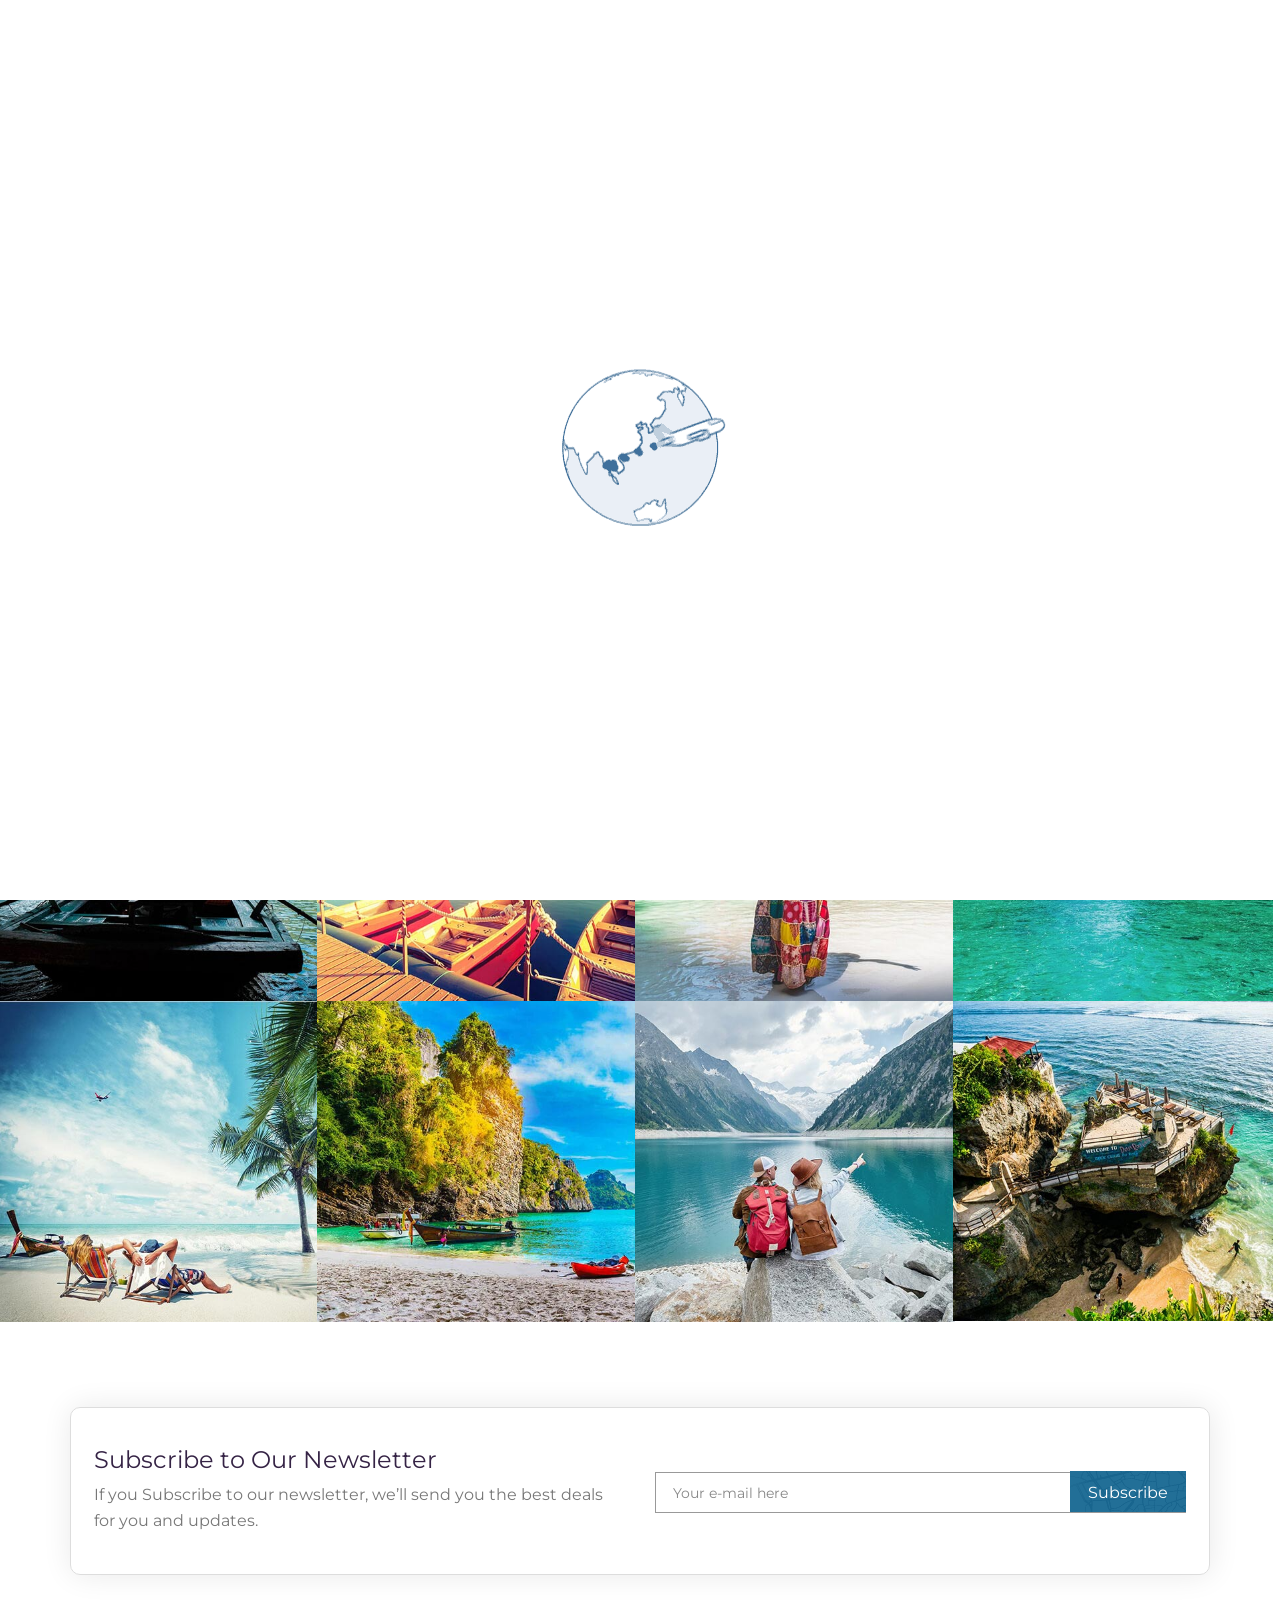
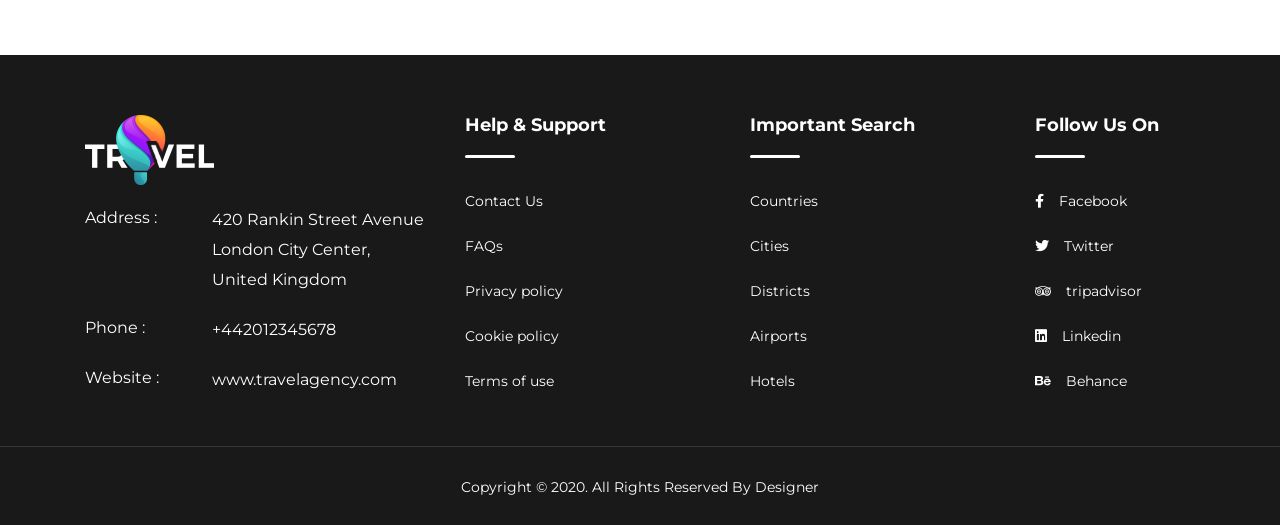
<file: assets/popular.html>
<!DOCTYPE html>
<html lang="en">


<!-- Mirrored from ingenioushubs.com/Travel/demo/popular.html by HTTrack Website Copier/3.x [XR&CO'2014], Tue, 22 Dec 2020 12:00:58 GMT -->
<head>
    <meta charset="UTF-8">
    <meta name="viewport" content="width=device-width, initial-scale=1, shrink-to-fit=no">
    <title>Travel Home</title>
    
    <!--================================================
                   CSS LINK PART START
    ==================================================-->
    <link rel="icon" href="images/favicon.png" />
    <link rel="stylesheet" href="font/flaticon.css">
    <link rel="stylesheet" href="css/all.min.css">
    <link rel="stylesheet" href="css/animate.min.css">
    <link rel="stylesheet" href="css/dd.css">
    <link rel="stylesheet" href="css/jquery-ui.min.css">
    <link href="css/jquery.fancybox.min.html" rel="stylesheet">
    <link rel="stylesheet" href="css/slick.css">
    <link rel="stylesheet" href="css/bootstrap.min.css">
    <link rel="stylesheet" href="css/style-1.css">
    <link rel="stylesheet" href="css/responsive-1.css">
    <!--================================================
                   CSS LINK PART END
    ==================================================-->
</head>

<body>
   <!--=============
    Preloader Part HTML Start
    ===================-->
    <div id="preloader">
        <div id="loading-center">
            <img src="images/white.gif" alt="">
        </div>
    </div>
    <!--=============
    Preloader Part HTML End
    ===================-->
     <!-- ===================
       back to top start 
     =================== -->
    <a href="#" id="back-top-btn">
       <i class="fas fa-angle-double-up"></i>
     </a>
     <!-- ===================
       back to top End 
     =================== -->
     
    <!--================================================
                      MENU PART START
    ==================================================-->
    <header>
        <nav id="nav-part" class="navbar header-nav custom_nav navbar-expand-md other-page">
            <div class="container p-0">
                <a class="navbar-brand" href="index.html"><img src="images/header-logo.png" class="img-fluid" alt="logo"></a>
                <button class="navbar-toggler" type="button" data-toggle="collapse" data-target="#navbarSupportedContent" aria-controls="navbarSupportedContent" aria-expanded="false" aria-label="Toggle navigation">
                    <span></span>
                    <span></span>
                    <span></span>
                </button>
                <div class="collapse navbar-collapse justify-content-end" id="navbarSupportedContent">
                    <ul class="navbar-nav">                                                                     
                        <li class="nav-item"><a class="nav-link" href="index.html">Home<span class="sr-only">(current)</span></a></li>
                        <li class="nav-item"><a class="nav-link active" href="popular.html">Popular Destination  </a></li>
                        <li class="nav-item"><a class="nav-link" href="blog.html">Blog</a></li>
                        <li class="nav-item"><a class="nav-link" href="tourpackage.html">Tour Packages</a></li>
<li class="dropdown nav-item"><a href="#" class="nav-link dropdown-toggle" data-toggle="dropdown" role="button" aria-haspopup="true" aria-expanded="false">pages</a>
                            <ul class="dropdown-menu maindrop_menu">
                                <li><a href="about-us.html">About Us</a></li>
                                 <li><a href="404-page.html">404 page</a></li>
                                                            
                            </ul>
                        </li>
                        <li class="nav-item"><a class="nav-link" href="#contact">Contact</a></li>
                    </ul>
                    <ul class="login_menu navbar-right nav-sign">                    
						<li class="login"><a href="#" class="btn-4">Sign up / login</a></li>
					</ul>

                </div>
            </div>
        </nav>
    </header>
    <!--================================================
                       MENU PART END
    ==================================================-->
    
    
    
    <!--================================================
                       Inner BANNER PART START
    ==================================================-->
   <section id="inner_banner" class="inner_banner">
        <div class="container">
            <div class="row">
               <div class="col-md-12">
                <div class="inner-text">
                    <h2>Popular Destination</h2>
                    <div class="inner-link">
                        <span><a href="index.html">home</a></span>
                        <span>/</span>
                        <span><a href="blog3.html">Popular Destination</a></span>
                    </div>
                </div>
                </div>
            </div>
        </div>
    </section>

    <!--================================================
                        Inner BANNER PART END
    ==================================================-->
   
    
    <!--=====================
    Places Work Part HTML Start
    =======================-->

    <section id="places" class="places popular-place">
        <div class="container-fluid">
            
            <div class="row justify-content-center text-center">
                <div class="col-lg-12 m-auto col-12 text-center button-group">
                    <ul class="nav nav-pills" id="pills-tab1" role="tablist">
                        <li class="nav-item">
                            <a class="nav-menu first-shape active" id="pills-all-tab1" data-toggle="pill" href="#pills-all1" role="tab" aria-controls="pills-all1" aria-selected="true">Asia</a>
                        </li>
                        <li class="nav-item">
                            <a class="nav-menu" id="pills-logo-tab1" data-toggle="pill" href="#pills-logo1" role="tab" aria-controls="pills-all1" aria-selected="true">Africa</a>
                        </li>
                        <li class="nav-item">
                            <a class="nav-menu" id="pills-flyer-tab1" data-toggle="pill" href="#pills-flyer1" role="tab" aria-selected="false">North America</a>
                        </li>
                        <li class="nav-item">
                            <a class="nav-menu" id="pills-web-tab1" data-toggle="pill" href="#pills-web1" role="tab" aria-selected="false">South America</a>
                        </li>
                        <li class="nav-item">
                            <a class="nav-menu" id="pills-tem-tab1" data-toggle="pill" href="#pills-tem1" role="tab" aria-selected="false">Antarctica</a>
                        </li>

                        <li class="nav-item">
                            <a class="nav-menu last-shape" id="pills-eur-tab1" data-toggle="pill" href="#pills-eur1" role="tab" aria-selected="false">Europe</a>
                        </li>
                        <li class="nav-item">
                            <a class="nav-menu last-shape" id="pills-aus-tab1" data-toggle="pill" href="#pills-aus1" role="tab" aria-selected="false">Australia</a>
                        </li>
                    </ul>
                </div>
            </div>

            <div class="row mx-0">
                <div class="col-lg-12 px-0">
                    <div class="tab-content" id="pills-tabContent1">
                        <div class="tab-pane fade show active" id="pills-all1" role="tabpanel" aria-labelledby="pills-all-tab1">
                            <div class="row work-cont-1">
                                <div class="col-lg-3 col-md-6 place-col">
                                    <div class="work-image">
                                        <img src="images/popular-destination-1.jpg" class="img-fluid person" alt="destination">
                                        <div class="overlay">
                                                <div class="overlay_shape">
                                                   
                                                    <a href="#" class="over-btn">10 photos</a>
                                                    <h2>St Mark's Campanile</h2>
                                                    <a href="popular.html" class="view-all">View All Places<i class="fas fa-long-arrow-alt-right"></i></a>
                                                </div>
                                            </div>
                                    </div>
                                </div>
                                <div class="col-lg-3 col-md-6 place-col">
                                    <div class="work-image">
                                        <img src="images/popular-destination-2.jpg" class="img-fluid person" alt="destination">
                                        <div class="overlay">
                                                <div class="overlay_shape">
                                                   
                                                    <a href="#" class="over-btn">11 photos</a>
                                                    <h2>St Mark's Campanile</h2>
                                                    <a href="popular.html" class="view-all">View All Places<i class="fas fa-long-arrow-alt-right"></i></a>
                                                </div>
                                            </div>
                                    </div>
                                </div>
                                <div class="col-lg-3 col-md-6 place-col">
                                    <div class="work-image">
                                        <img src="images/popular-destination-3.jpg" class="img-fluid person" alt="destination">
                                        <div class="overlay">
                                                <div class="overlay_shape">
                                                   
                                                    <a href="#" class="over-btn">13 photos</a>
                                                    <h2>St Mark's Campanile</h2>
                                                    <a href="popular.html" class="view-all">View All Places<i class="fas fa-long-arrow-alt-right"></i></a>
                                                </div>
                                            </div>
                                    </div>
                                </div>
                                <div class="col-lg-3 col-md-6 place-col">
                                    <div class="work-image">
                                        <img src="images/popular-destination-4.jpg" class="img-fluid person" alt="destination">
                                        <div class="overlay">
                                                <div class="overlay_shape">
                                                   
                                                    <a href="#" class="over-btn">16 photos</a>
                                                    <h2>St Mark's Campanile</h2>
                                                    <a href="popular.html" class="view-all">View All Places<i class="fas fa-long-arrow-alt-right"></i></a>
                                                </div>
                                            </div>
                                    </div>
                                </div>
                                <div class="col-lg-3 col-md-6 place-col">
                                    <div class="work-image">
                                        <img src="images/popular-destination-5.jpg" class="img-fluid person" alt="destination">
                                        <div class="overlay">
                                                <div class="overlay_shape">
                                                   
                                                    <a href="#" class="over-btn">20 photos</a>
                                                    <h2>St Mark's Campanile</h2>
                                                    <a href="popular.html" class="view-all">View All Places<i class="fas fa-long-arrow-alt-right"></i></a>
                                                </div>
                                            </div>
                                    </div>
                                </div>
                                <div class="col-lg-3 col-md-6 place-col">
                                    <div class="work-image">
                                        <img src="images/popular-destination-6.jpg" class="img-fluid person" alt="destination">
                                        <div class="overlay">
                                                <div class="overlay_shape">
                                                   
                                                    <a href="#" class="over-btn">10 photos</a>
                                                    <h2>St Mark's Campanile</h2>
                                                    <a href="popular.html" class="view-all">View All Places<i class="fas fa-long-arrow-alt-right"></i></a>
                                                </div>
                                            </div>
                                    </div>
                                </div>
                                <div class="col-lg-3 col-md-6 place-col">
                                    <div class="work-image">
                                        <img src="images/popular-destination-7.jpg" class="img-fluid person" alt="destination">
                                        <div class="overlay">
                                                <div class="overlay_shape">
                                                   
                                                    <a href="#" class="over-btn">11 photos</a>
                                                    <h2>St Mark's Campanile</h2>
                                                    <a href="popular.html" class="view-all">View All Places<i class="fas fa-long-arrow-alt-right"></i></a>
                                                </div>
                                            </div>
                                    </div>
                                </div>
                                <div class="col-lg-3 col-md-6 place-col">
                                    <div class="work-image">
                                        <img src="images/popular-destination-8.jpg" class="img-fluid person" alt="destination">
                                        <div class="overlay">
                                                <div class="overlay_shape">
                                                   
                                                    <a href="#" class="over-btn">19 photos</a>
                                                    <h2>St Mark's Campanile</h2>
                                                    <a href="popular.html" class="view-all">View All Places<i class="fas fa-long-arrow-alt-right"></i></a>
                                                </div>
                                            </div>
                                    </div>
                                </div>
                                <div class="col-lg-3 col-md-6 place-col">
                                    <div class="work-image">
                                        <img src="images/popular-destination-9.jpg" class="img-fluid person" alt="destination">
                                        <div class="overlay">
                                                <div class="overlay_shape">
                                                   
                                                    <a href="#" class="over-btn">10 photos</a>
                                                    <h2>St Mark's Campanile</h2>
                                                    <a href="popular.html" class="view-all">View All Places<i class="fas fa-long-arrow-alt-right"></i></a>
                                                </div>
                                            </div>
                                    </div>
                                </div>
                                <div class="col-lg-3 col-md-6 place-col">
                                    <div class="work-image">
                                        <img src="images/popular-destination-10.jpg" class="img-fluid person" alt="destination">
                                        <div class="overlay">
                                                <div class="overlay_shape">
                                                   
                                                    <a href="#" class="over-btn">12 photos</a>
                                                    <h2>St Mark's Campanile</h2>
                                                    <a href="popular.html" class="view-all">View All Places<i class="fas fa-long-arrow-alt-right"></i></a>
                                                </div>
                                            </div>
                                    </div>
                                </div>
                                <div class="col-lg-3 col-md-6 place-col">
                                    <div class="work-image">
                                        <img src="images/popular-destination-11.jpg" class="img-fluid person" alt="destination">
                                        <div class="overlay">
                                                <div class="overlay_shape">
                                                   
                                                    <a href="#" class="over-btn">10 photos</a>
                                                    <h2>St Mark's Campanile</h2>
                                                    <a href="popular.html" class="view-all">View All Places<i class="fas fa-long-arrow-alt-right"></i></a>
                                                </div>
                                            </div>
                                    </div>
                                </div>
                                <div class="col-lg-3 col-md-6 place-col">
                                    <div class="work-image">
                                        <img src="images/popular-destination-12.jpg" class="img-fluid person" alt="destination">
                                        <div class="overlay">
                                                <div class="overlay_shape">
                                                   
                                                    <a href="#" class="over-btn">14 photos</a>
                                                    <h2>St Mark's Campanile</h2>
                                                    <a href="popular.html" class="view-all">View All Places<i class="fas fa-long-arrow-alt-right"></i></a>
                                                </div>
                                            </div>
                                    </div>
                                </div>
                                
                            </div>

                        </div>

                        <div class="tab-pane fade" id="pills-logo1" role="tabpanel" aria-labelledby="pills-logo-tab1">
                            <div class="row work-cont-1">
                                <div class="col-lg-3  col-md-6 place-col">
                                    <div class="work-image">
                                        <img src="images/popular-destination-3.jpg" class="img-fluid person" alt="destination">
                                        <div class="overlay">
                                                <div class="overlay_shape">
                                                   
                                                    <a href="#" class="over-btn">10 photos</a>
                                                    <h2>St Mark's Campanile</h2>
                                                    <a href="popular.html" class="view-all">View All Places<i class="fas fa-long-arrow-alt-right"></i></a>
                                                </div>
                                            </div>
                                    </div>
                                </div>
                                
                                
                                <div class="col-lg-3 col-md-6 place-col">
                                    <div class="work-image">
                                        <img src="images/popular-destination-2.jpg" class="img-fluid person" alt="destination">
                                        <div class="overlay">
                                                <div class="overlay_shape">
                                                   
                                                    <a href="#" class="over-btn">18 photos</a>
                                                    <h2>St Mark's Campanile</h2>
                                                    <a href="popular.html" class="view-all">View All Places<i class="fas fa-long-arrow-alt-right"></i></a>
                                                </div>
                                            </div>
                                    </div>
                                </div>
                                
                                <div class="col-lg-3 col-md-6 place-col">
                                    <div class="work-image">
                                        <img src="images/popular-destination-7.jpg" class="img-fluid person" alt="destination">
                                        <div class="overlay">
                                                <div class="overlay_shape">
                                                   
                                                    <a href="#" class="over-btn">12 photos</a>
                                                    <h2>St Mark's Campanile</h2>
                                                    <a href="popular.html" class="view-all">View All Places<i class="fas fa-long-arrow-alt-right"></i></a>
                                                </div>
                                            </div>
                                    </div>
                                </div>
                                <div class="col-lg-3 col-md-6 place-col">
                                    <div class="work-image">
                                        <img src="images/popular-destination-8.jpg" class="img-fluid person" alt="destination">
                                        <div class="overlay">
                                                <div class="overlay_shape">
                                                   
                                                    <a href="#" class="over-btn">10 photos</a>
                                                    <h2>St Mark's Campanile</h2>
                                                    <a href="popular.html" class="view-all">View All Places<i class="fas fa-long-arrow-alt-right"></i></a>
                                                </div>
                                            </div>
                                    </div>
                                </div>
                                <div class="col-lg-3 col-md-6 place-col">
                                    <div class="work-image">
                                        <img src="images/popular-destination-9.jpg" class="img-fluid person" alt="destination">
                                        <div class="overlay">
                                                <div class="overlay_shape">
                                                   
                                                    <a href="#" class="over-btn">12 photos</a>
                                                    <h2>St Mark's Campanile</h2>
                                                    <a href="popular.html" class="view-all">View All Places<i class="fas fa-long-arrow-alt-right"></i></a>
                                                </div>
                                            </div>
                                    </div>
                                </div>
                                <div class="col-lg-3 col-md-6 place-col">
                                    <div class="work-image">
                                        <img src="images/popular-destination-10.jpg" class="img-fluid person" alt="destination">
                                        <div class="overlay">
                                                <div class="overlay_shape">
                                                   
                                                    <a href="#" class="over-btn">12 photos</a>
                                                    <h2>St Mark's Campanile</h2>
                                                    <a href="popular.html" class="view-all">View All Places<i class="fas fa-long-arrow-alt-right"></i></a>
                                                </div>
                                            </div>
                                    </div>
                                </div>
                                <div class="col-lg-3 col-md-6 place-col">
                                    <div class="work-image">
                                        <img src="images/popular-destination-11.jpg" class="img-fluid person" alt="destination">
                                        <div class="overlay">
                                                <div class="overlay_shape">
                                                   
                                                    <a href="#" class="over-btn">15 photos</a>
                                                    <h2>St Mark's Campanile</h2>
                                                    <a href="popular.html" class="view-all">View All Places<i class="fas fa-long-arrow-alt-right"></i></a>
                                                </div>
                                            </div>
                                    </div>
                                </div>
                                <div class="col-lg-3 col-md-6 place-col">
                                    <div class="work-image">
                                        <img src="images/popular-destination-12.jpg" class="img-fluid person" alt="destination">
                                        <div class="overlay">
                                                <div class="overlay_shape">
                                                   
                                                    <a href="#" class="over-btn">10 photos</a>
                                                    <h2>St Mark's Campanile</h2>
                                                    <a href="popular.html" class="view-all">View All Places<i class="fas fa-long-arrow-alt-right"></i></a>
                                                </div>
                                            </div>
                                    </div>
                                </div>
                                
                            </div>
                        </div>
                        <div class="tab-pane fade" id="pills-flyer1" role="tabpanel" aria-labelledby="pills-flyer-tab1">
                            <div class="row work-cont-1">
                                <div class="col-lg-3 col-md-6 place-col">
                                    <div class="work-image">
                                        <img src="images/popular-destination-4.jpg" class="img-fluid person" alt="destination">
                                        <div class="overlay">
                                                <div class="overlay_shape">
                                                   
                                                    <a href="#" class="over-btn">11 photos</a>
                                                    <h2>St Mark's Campanile</h2>
                                                    <a href="popular.html" class="view-all">View All Places<i class="fas fa-long-arrow-alt-right"></i></a>
                                                </div>
                                            </div>
                                    </div>
                                </div>
                                <div class="col-lg-3 col-md-6 place-col">
                                    <div class="work-image">
                                        <img src="images/popular-destination-3.jpg" class="img-fluid person" alt="destination">
                                        <div class="overlay">
                                                <div class="overlay_shape">
                                                   
                                                    <a href="#" class="over-btn">14 photos</a>
                                                    <h2>St Mark's Campanile</h2>
                                                    <a href="popular.html" class="view-all">View All Places<i class="fas fa-long-arrow-alt-right"></i></a>
                                                </div>
                                            </div>
                                    </div>
                                </div>
                                <div class="col-lg-3 col-md-6 place-col">
                                    <div class="work-image">
                                        <img src="images/popular-destination-2.jpg" class="img-fluid person" alt="destination">
                                        <div class="overlay">
                                                <div class="overlay_shape">
                                                   
                                                    <a href="#" class="over-btn">10 photos</a>
                                                    <h2>St Mark's Campanile</h2>
                                                    <a href="popular.html" class="view-all">View All Places<i class="fas fa-long-arrow-alt-right"></i></a>
                                                </div>
                                            </div>
                                    </div>
                                </div>
                                <div class="col-lg-3 col-md-6 place-col">
                                    <div class="work-image">
                                        <img src="images/popular-destination-1.jpg" class="img-fluid person" alt="destination">
                                        <div class="overlay">
                                                <div class="overlay_shape">
                                                   
                                                    <a href="#" class="over-btn">11 photos</a>
                                                    <h2>St Mark's Campanile</h2>
                                                    <a href="popular.html" class="view-all">View All Places<i class="fas fa-long-arrow-alt-right"></i></a>
                                                </div>
                                            </div>
                                    </div>
                                </div>
                                
                            </div>
                        </div>
                        <div class="tab-pane fade" id="pills-web1" role="tabpanel" aria-labelledby="pills-web-tab1">
                            <div class="row work-cont-1">
                                <div class="col-lg-3 col-md-6 place-col">
                                    <div class="work-image">
                                        <img src="images/popular-destination-2.jpg" class="img-fluid person" alt="destination">
                                        <div class="overlay">
                                                <div class="overlay_shape">
                                                   
                                                    <a href="#" class="over-btn">20 photos</a>
                                                    <h2>St Mark's Campanile</h2>
                                                    <a href="popular.html" class="view-all">View All Places<i class="fas fa-long-arrow-alt-right"></i></a>
                                                </div>
                                            </div>
                                    </div>
                                </div>
                                <div class="col-lg-3 col-md-6 place-col">
                                    <div class="work-image">
                                        <img src="images/popular-destination-3.jpg" class="img-fluid person" alt="destination">
                                        <div class="overlay">
                                                <div class="overlay_shape">
                                                   
                                                    <a href="#" class="over-btn">10 photos</a>
                                                    <h2>St Mark's Campanile</h2>
                                                    <a href="popular.html" class="view-all">View All Places<i class="fas fa-long-arrow-alt-right"></i></a>
                                                </div>
                                            </div>
                                    </div>
                                </div>
                                <div class="col-lg-3 col-md-6 place-col">
                                    <div class="work-image">
                                        <img src="images/popular-destination-1.jpg" class="img-fluid person" alt="destination">
                                        <div class="overlay">
                                                <div class="overlay_shape">
                                                   
                                                    <a href="#" class="over-btn">19 photos</a>
                                                    <h2>St Mark's Campanile</h2>
                                                    <a href="popular.html" class="view-all">View All Places<i class="fas fa-long-arrow-alt-right"></i></a>
                                                </div>
                                            </div>
                                    </div>
                                </div>
                                 <div class="col-lg-3 col-md-6 place-col">
                                    <div class="work-image">
                                        <img src="images/popular-destination-12.jpg" class="img-fluid person" alt="destination">
                                        <div class="overlay">
                                                <div class="overlay_shape">
                                                   
                                                    <a href="#" class="over-btn">12 photos</a>
                                                    <h2>St Mark's Campanile</h2>
                                                    <a href="popular.html" class="view-all">View All Places<i class="fas fa-long-arrow-alt-right"></i></a>
                                                </div>
                                            </div>
                                    </div>
                                </div>
                                <div class="col-lg-3 col-md-6 place-col">
                                    <div class="work-image">
                                        <img src="images/popular-destination-6.jpg" class="img-fluid person" alt="destination">
                                        <div class="overlay">
                                                <div class="overlay_shape">
                                                   
                                                    <a href="#" class="over-btn">16 photos</a>
                                                    <h2>St Mark's Campanile</h2>
                                                    <a href="popular.html" class="view-all">View All Places<i class="fas fa-long-arrow-alt-right"></i></a>
                                                </div>
                                            </div>
                                    </div>
                                </div>
                                <div class="col-lg-3 col-md-6 place-col">
                                    <div class="work-image">
                                        <img src="images/popular-destination-11.jpg" class="img-fluid person" alt="destination">
                                        <div class="overlay">
                                                <div class="overlay_shape">
                                                   
                                                    <a href="#" class="over-btn">10 photos</a>
                                                    <h2>St Mark's Campanile</h2>
                                                    <a href="popular.html" class="view-all">View All Places<i class="fas fa-long-arrow-alt-right"></i></a>
                                                </div>
                                            </div>
                                    </div>
                                </div>
                                <div class="col-lg-3 col-md-6 place-col">
                                    <div class="work-image">
                                        <img src="images/popular-destination-9.jpg" class="img-fluid person" alt="destination">
                                        <div class="overlay">
                                                <div class="overlay_shape">
                                                   
                                                    <a href="#" class="over-btn">18 photos</a>
                                                    <h2>St Mark's Campanile</h2>
                                                    <a href="popular.html" class="view-all">View All Places<i class="fas fa-long-arrow-alt-right"></i></a>
                                                </div>
                                            </div>
                                    </div>
                                </div>
                                <div class="col-lg-3 col-md-6 place-col">
                                    <div class="work-image">
                                        <img src="images/popular-destination-4.jpg" class="img-fluid person" alt="destination">
                                        <div class="overlay">
                                                <div class="overlay_shape">
                                                   
                                                    <a href="#" class="over-btn">22 photos</a>
                                                    <h2>St Mark's Campanile</h2>
                                                    <a href="popular.html" class="view-all">View All Places<i class="fas fa-long-arrow-alt-right"></i></a>
                                                </div>
                                            </div>
                                    </div>
                                </div>
                                
                            </div>
                        </div>
                        <div class="tab-pane fade" id="pills-tem1" role="tabpanel" aria-labelledby="pills-tem-tab1">
                           <div class="row work-cont-1">
                                <div class="col-lg-3 col-md-6 place-col">
                                    <div class="work-image">
                                        <img src="images/popular-destination-4.jpg" class="img-fluid person" alt="destination">
                                       <div class="overlay">
                                                <div class="overlay_shape">
                                                   
                                                    <a href="#" class="over-btn">16 photos</a>
                                                    <h2>St Mark's Campanile</h2>
                                                    <a href="popular.html" class="view-all">View All Places<i class="fas fa-long-arrow-alt-right"></i></a>
                                                </div>
                                            </div>
                                    </div>
                                </div>
                                <div class="col-lg-3 col-md-6 place-col">
                                    <div class="work-image">
                                        <img src="images/popular-destination-2.jpg" class="img-fluid person" alt="destination">
                                        <div class="overlay">
                                                <div class="overlay_shape">
                                                   
                                                    <a href="#" class="over-btn">10 photos</a>
                                                    <h2>St Mark's Campanile</h2>
                                                    <a href="popular.html" class="view-all">View All Places<i class="fas fa-long-arrow-alt-right"></i></a>
                                                </div>
                                            </div>
                                    </div>
                                </div>
                                <div class="col-lg-3 col-md-6 place-col">
                                    <div class="work-image">
                                        <img src="images/popular-destination-3.jpg" class="img-fluid person" alt="destination">
                                        <div class="overlay">
                                                <div class="overlay_shape">
                                                   
                                                    <a href="#" class="over-btn">24 photos</a>
                                                    <h2>St Mark's Campanile</h2>
                                                    <a href="popular.html" class="view-all">View All Places<i class="fas fa-long-arrow-alt-right"></i></a>
                                                </div>
                                            </div>
                                    </div>
                                </div>
                                 <div class="col-lg-3 col-md-6 place-col">
                                    <div class="work-image">
                                        <img src="images/popular-destination-11.jpg" class="img-fluid person" alt="destination">
                                        <div class="overlay">
                                                <div class="overlay_shape">
                                                   
                                                    <a href="#" class="over-btn">10 photos</a>
                                                    <h2>St Mark's Campanile</h2>
                                                    <a href="popular.html" class="view-all">View All Places<i class="fas fa-long-arrow-alt-right"></i></a>
                                                </div>
                                            </div>
                                    </div>
                                </div>
                                <div class="col-lg-3 col-md-6 place-col">
                                    <div class="work-image">
                                        <img src="images/popular-destination-9.jpg" class="img-fluid person" alt="destination">
                                        <div class="overlay">
                                                <div class="overlay_shape">
                                                   
                                                    <a href="#" class="over-btn">10 photos</a>
                                                    <h2>St Mark's Campanile</h2>
                                                    <a href="popular.html" class="view-all">View All Places<i class="fas fa-long-arrow-alt-right"></i></a>
                                                </div>
                                            </div>
                                    </div>
                                </div>
                                <div class="col-lg-3 col-md-6 place-col">
                                    <div class="work-image">
                                        <img src="images/popular-destination-8.jpg" class="img-fluid person" alt="destination">
                                        <div class="overlay">
                                                <div class="overlay_shape">
                                                   
                                                    <a href="#" class="over-btn">11 photos</a>
                                                    <h2>St Mark's Campanile</h2>
                                                    <a href="popular.html" class="view-all">View All Places<i class="fas fa-long-arrow-alt-right"></i></a>
                                                </div>
                                            </div>
                                    </div>
                                </div>
                                <div class="col-lg-3 col-md-6 place-col">
                                    <div class="work-image">
                                        <img src="images/popular-destination-5.jpg" class="img-fluid person" alt="destination">
                                        <div class="overlay">
                                                <div class="overlay_shape">
                                                   
                                                    <a href="#" class="over-btn">17 photos</a>
                                                    <h2>St Mark's Campanile</h2>
                                                    <a href="popular.html" class="view-all">View All Places<i class="fas fa-long-arrow-alt-right"></i></a>
                                                </div>
                                            </div>
                                    </div>
                                </div>
                                <div class="col-lg-3 col-md-6 place-col">
                                    <div class="work-image">
                                        <img src="images/popular-destination-1.jpg" class="img-fluid person" alt="destination">
                                        <div class="overlay">
                                                <div class="overlay_shape">
                                                   
                                                    <a href="#" class="over-btn">10 photos</a>
                                                    <h2>St Mark's Campanile</h2>
                                                    <a href="popular.html" class="view-all">View All Places<i class="fas fa-long-arrow-alt-right"></i></a>
                                                </div>
                                            </div>
                                    </div>
                                </div>
                                
                            </div>
                        </div>
                        <div class="tab-pane fade" id="pills-eur1" role="tabpanel" aria-labelledby="pills-eur-tab1">
                            <div class="row work-cont-1">
                                <div class="col-lg-3 col-md-6 place-col">
                                    <div class="work-image">
                                        <img src="images/popular-destination-3.jpg" class="img-fluid person" alt="destination">
                                        <div class="overlay">
                                                <div class="overlay_shape">
                                                   
                                                    <a href="#" class="over-btn">10 photos</a>
                                                    <h2>St Mark's Campanile</h2>
                                                    <a href="popular.html" class="view-all">View All Places<i class="fas fa-long-arrow-alt-right"></i></a>
                                                </div>
                                            </div>
                                    </div>
                                </div>
                                <div class="col-lg-3 col-md-6 place-col">
                                    <div class="work-image">
                                        <img src="images/popular-destination-2.jpg" class="img-fluid person" alt="destination">
                                        <div class="overlay">
                                                <div class="overlay_shape">
                                                   
                                                    <a href="#" class="over-btn">14 photos</a>
                                                    <h2>St Mark's Campanile</h2>
                                                    <a href="popular.html" class="view-all">View All Places<i class="fas fa-long-arrow-alt-right"></i></a>
                                                </div>
                                            </div>
                                    </div>
                                </div>
                                 <div class="col-lg-3 col-md-6 place-col">
                                    <div class="work-image">
                                        <img src="images/popular-destination-9.jpg" class="img-fluid person" alt="destination">
                                        <div class="overlay">
                                                <div class="overlay_shape">
                                                   
                                                    <a href="#" class="over-btn">18 photos</a>
                                                    <h2>St Mark's Campanile</h2>
                                                    <a href="popular.html" class="view-all">View All Places<i class="fas fa-long-arrow-alt-right"></i></a>
                                                </div>
                                            </div>
                                    </div>
                                </div>
                                <div class="col-lg-3 col-md-6 place-col">
                                    <div class="work-image">
                                        <img src="images/popular-destination-10.jpg" class="img-fluid person" alt="destination">
                                        <div class="overlay">
                                                <div class="overlay_shape">
                                                   
                                                    <a href="#" class="over-btn">10 photos</a>
                                                    <h2>St Mark's Campanile</h2>
                                                    <a href="popular.html" class="view-all">View All Places<i class="fas fa-long-arrow-alt-right"></i></a>
                                                </div>
                                            </div>
                                    </div>
                                </div>
                                <div class="col-lg-3 col-md-6 place-col">
                                    <div class="work-image">
                                        <img src="images/popular-destination-5.jpg" class="img-fluid person" alt="destination">
                                        <div class="overlay">
                                                <div class="overlay_shape">
                                                   
                                                    <a href="#" class="over-btn">22 photos</a>
                                                    <h2>St Mark's Campanile</h2>
                                                    <a href="popular.html" class="view-all">View All Places<i class="fas fa-long-arrow-alt-right"></i></a>
                                                </div>
                                            </div>
                                    </div>
                                </div>
                                <div class="col-lg-3 col-md-6 place-col">
                                    <div class="work-image">
                                        <img src="images/popular-destination-8.jpg" class="img-fluid person" alt="destination">
                                        <div class="overlay">
                                                <div class="overlay_shape">
                                                   
                                                    <a href="#" class="over-btn">10 photos</a>
                                                    <h2>St Mark's Campanile</h2>
                                                    <a href="popular.html" class="view-all">View All Places<i class="fas fa-long-arrow-alt-right"></i></a>
                                                </div>
                                            </div>
                                    </div>
                                </div>
                                <div class="col-lg-3 col-md-6 place-col">
                                    <div class="work-image">
                                        <img src="images/popular-destination-1.jpg" class="img-fluid person" alt="destination">
                                        <div class="overlay">
                                                <div class="overlay_shape">
                                                   
                                                    <a href="#" class="over-btn">14 photos</a>
                                                    <h2>St Mark's Campanile</h2>
                                                    <a href="popular.html" class="view-all">View All Places<i class="fas fa-long-arrow-alt-right"></i></a>
                                                </div>
                                            </div>
                                    </div>
                                </div>
                                <div class="col-lg-3 col-md-6 place-col">
                                    <div class="work-image">
                                        <img src="images/popular-destination-4.jpg" class="img-fluid person" alt="destination">
                                        <div class="overlay">
                                                <div class="overlay_shape">
                                                   
                                                    <a href="#" class="over-btn">19 photos</a>
                                                    <h2>St Mark's Campanile</h2>
                                                    <a href="popular.html" class="view-all">View All Places<i class="fas fa-long-arrow-alt-right"></i></a>
                                                </div>
                                            </div>
                                    </div>
                                </div>
                                
                            </div>
                        </div>
                        <div class="tab-pane fade" id="pills-aus1" role="tabpanel" aria-labelledby="pills-aus-tab1">
                            <div class="row work-cont-1">
                                <div class="col-lg-3 col-md-6 place-col">
                                    <div class="work-image">
                                        <img src="images/popular-destination-9.jpg" class="img-fluid person" alt="destination">
                                        <div class="overlay">
                                                <div class="overlay_shape">
                                                   
                                                    <a href="#" class="over-btn">16 photos</a>
                                                    <h2>St Mark's Campanile</h2>
                                                    <a href="popular.html" class="view-all">View All Places<i class="fas fa-long-arrow-alt-right"></i></a>
                                                </div>
                                            </div>
                                    </div>
                                </div>
                                <div class="col-lg-3 col-md-6 place-col">
                                    <div class="work-image">
                                        <img src="images/popular-destination-10.jpg" class="img-fluid person" alt="destination">
                                        <div class="overlay">
                                                <div class="overlay_shape">
                                                   
                                                    <a href="#" class="over-btn">10 photos</a>
                                                    <h2>St Mark's Campanile</h2>
                                                    <a href="popular.html" class="view-all">View All Places<i class="fas fa-long-arrow-alt-right"></i></a>
                                                </div>
                                            </div>
                                    </div>
                                </div>
                                <div class="col-lg-3 col-md-6 place-col">
                                    <div class="work-image">
                                        <img src="images/popular-destination-11.jpg" class="img-fluid person" alt="destination">
                                        <div class="overlay">
                                                <div class="overlay_shape">
                                                   
                                                    <a href="#" class="over-btn">18 photos</a>
                                                    <h2>St Mark's Campanile</h2>
                                                    <a href="popular.html" class="view-all">View All Places<i class="fas fa-long-arrow-alt-right"></i></a>
                                                </div>
                                            </div>
                                    </div>
                                </div>
                                <div class="col-lg-3 col-md-6 place-col">
                                    <div class="work-image">
                                        <img src="images/popular-destination-12.jpg" class="img-fluid person" alt="destination">
                                        <div class="overlay">
                                                <div class="overlay_shape">
                                                   
                                                    <a href="#" class="over-btn">20 photos</a>
                                                    <h2>St Mark's Campanile</h2>
                                                    <a href="popular.html" class="view-all">View All Places<i class="fas fa-long-arrow-alt-right"></i></a>
                                                </div>
                                            </div>
                                    </div>
                                </div>
                                <div class="col-lg-3 col-md-6 place-col">
                                    <div class="work-image">
                                        <img src="images/popular-destination-2.jpg" class="img-fluid person" alt="destination">
                                        <div class="overlay">
                                                <div class="overlay_shape">
                                                   
                                                    <a href="#" class="over-btn">10 photos</a>
                                                    <h2>St Mark's Campanile</h2>
                                                    <a href="popular.html" class="view-all">View All Places<i class="fas fa-long-arrow-alt-right"></i></a>
                                                </div>
                                            </div>
                                    </div>
                                </div>
                                <div class="col-lg-3 col-md-6 place-col">
                                    <div class="work-image">
                                        <img src="images/popular-destination-1.jpg" class="img-fluid person" alt="destination">
                                       <div class="overlay">
                                                <div class="overlay_shape">
                                                   
                                                    <a href="#" class="over-btn">12 photos</a>
                                                    <h2>St Mark's Campanile</h2>
                                                    <a href="popular.html" class="view-all">View All Places<i class="fas fa-long-arrow-alt-right"></i></a>
                                                </div>
                                            </div>
                                    </div>
                                </div>
                                <div class="col-lg-3 col-md-6 place-col">
                                    <div class="work-image">
                                        <img src="images/popular-destination-3.jpg" class="img-fluid person" alt="destination">
                                        <div class="overlay">
                                                <div class="overlay_shape">
                                                   
                                                    <a href="#" class="over-btn">10 photos</a>
                                                    <h2>St Mark's Campanile</h2>
                                                    <a href="popular.html" class="view-all">View All Places<i class="fas fa-long-arrow-alt-right"></i></a>
                                                </div>
                                            </div>
                                    </div>
                                </div>
                                <div class="col-lg-3 col-md-6 place-col">
                                    <div class="work-image">
                                        <img src="images/popular-destination-4.jpg" class="img-fluid person" alt="destination">
                                       <div class="overlay">
                                                <div class="overlay_shape">
                                                   
                                                    <a href="#" class="over-btn">24 photos</a>
                                                    <h2>St Mark's Campanile</h2>
                                                    <a href="popular.html" class="view-all">View All Places<i class="fas fa-long-arrow-alt-right"></i></a>
                                                </div>
                                            </div>
                                    </div>
                                </div>
                                
                            </div>
                        </div>
                    </div>
                </div>
                
            </div>

        </div>
    </section>

    <!--==================
    Places Work Part HTML End
    ====================-->
  
    
    <!-- =============================
        Start: News Letter
    ============================= -->
		<section id="news" class="newsletter tour-news">
			<div class="container">
				<div class="row justify-content-center text-center">	
                    <div class="col-md-12 news-inner">
                        <div class="row">
                    <div class="col-lg-6 col-md-12">
                        <div class="news-text">
                            <h3>Subscribe to Our Newsletter</h3>
                            <p>If you Subscribe to our newsletter, we’ll send you the best deals for you and updates.</p>
                        </div>
                    </div>
                    <div class="col-lg-6 col-md-12">
                        <div class="subscribe-search">
                            <form action="#">
                                <div class="input-group">
                                    <input type="email" id="destination3" class="field-input" value="Your e-mail here" onfocus="if(this.value  == 'Your e-mail here') { this.value = ''; } " onblur="if(this.value == '') { this.value = 'Your e-mail here'; } " />
                                    <span class="input-group-btn">
                                <a class="button-form">Subscribe</a>
                              </span>
                                </div>
                            </form>
                        </div>
                    </div>
                        </div>
                </div>
				</div>
			</div>
		</section>
	<!-- =============================
        End: News Letter
    ============================= -->

	
	<!-- =======================
        footer Start 
    ========================== -->
	<footer id="contact" class="contact">
        <div class="container">
            <div class="row contact-part">
                <div class="col-lg-4 col-md-6 col-sm-6 col-12">
                    <div class="footer-add">
                        <img src="images/footer-logo.png" class="img-fluid" alt="logo">    
                        <div class="row footer-ad-txt footer-top">
                            <div class="col-lg-4 col-md-4 col-4">
                                <h3>Address :</h3>
                            </div>
                            <div class="col-lg-8 col-md-8 col-8">
                                <ul>
                                    <li>420 Rankin Street Avenue</li>
                                    <li>London City Center,</li>
                                     <li>United Kingdom</li>
                                </ul>
                            </div>
                        </div>
<div class="row footer-ad-txt">
                            <div class="col-4">
                                <h3>Phone	:</h3>
                            </div>
                            <div class="col-8">
                                <ul>
                                    <li>+442012345678</li>
                                    
                                </ul>
                            </div>
                        </div>
                        <div class="row footer-ad-txt footer-bot">
                            <div class="col-4">
                                <h3>Website	:</h3>
                            </div>
                            <div class="col-8">
                                <ul>
                                    <li> www.travelagency.com</li>
                                    
                                </ul>
                            </div>
                        </div>
                    </div>
                </div>
                <div class="col-lg-3 col-md-6 col-sm-6 col-12">
                    <div class="con-inner">
                        <h2>Help & Support</h2>
                        <ul>
                            <li><a href="#">Contact Us</a></li>
                            <li><a href="#">FAQs</a></li>
                            <li><a href="#">Privacy policy</a></li>
                            <li><a href="#">Cookie policy</a></li>
                            <li><a href="#">Terms of use</a></li>
                        </ul>
                    </div>
                </div>
                
                <div class="col-lg-3 col-md-6 col-sm-6 col-12">
                    <div class="con-inner">
                        <h2>Important Search</h2>
                        <ul>
                            <li><a href="#">Countries </a></li>
                            <li><a href="#">Cities</a></li>
                            <li><a href="#">Districts</a></li>
                            <li><a href="#">Airports</a></li>
                            <li><a href="#">Hotels</a></li>
                        </ul>
                    </div>
                </div>
                <div class="col-lg-2 col-md-6 col-sm-6 col-12">
                    <div class="con-inner">
                        <h2>Follow us on</h2>
                        <ul>
                            <li><a href="#"><i class="fab fa-facebook-f"></i>Facebook</a></li>
                            <li><a href="#"><i class="fab fa-twitter"></i>Twitter</a></li>
                            <li><a href="#"><i class="fab fa-tripadvisor"></i>tripadvisor</a></li>                            
                            <li><a href="#"><i class="fab fa-linkedin"></i>Linkedin</a></li>
                            <li><a href="#"><i class="fab fa-behance"></i>Behance</a></li>
                        </ul>
                    </div>
                </div>
            </div>
            <div class="row">
                <div class="col-md-12">
                    <div class="footer">
                        <p>Copyright © 2020. All rights reserved by Designer</p>
                    </div>
                </div>
            </div>
        </div>
    </footer>
	<!-- =====================
     footer end 
     ===================== -->
    
    
    
    <!--================================================
                JAVA SCRIPT LINK PART START
    ==================================================-->
    <script src="js/jquery-3.2.1.min.js"></script>
    <script src="js/popper.min.js"></script>
    <script src="js/jquery-migrate-3.0.0.min.js"></script>
    <script src="js/bootstrap.min.js"></script>
    <script src="js/waypoints.min.html"></script>
    <script src="js/jquery.counterup.min.js"></script>
    <script src="js/jquery-ui.min.js"></script>
    <script src="js/jquery.dd.min.js"></script>
    <script src="js/jquery.fancybox.min.html"></script>
     <script src="js/SmoothScroll.js"></script>
    <script src="js/mixitup.min.js"></script>
    <script src="js/slick.min.js"></script>
    <script src="js/script.js"></script>
    <!--================================================
                JAVA SCRIPT LINK PART END
    ==================================================-->
    
</body>


<!-- Mirrored from ingenioushubs.com/Travel/demo/popular.html by HTTrack Website Copier/3.x [XR&CO'2014], Tue, 22 Dec 2020 12:00:59 GMT -->
</html>
</file>
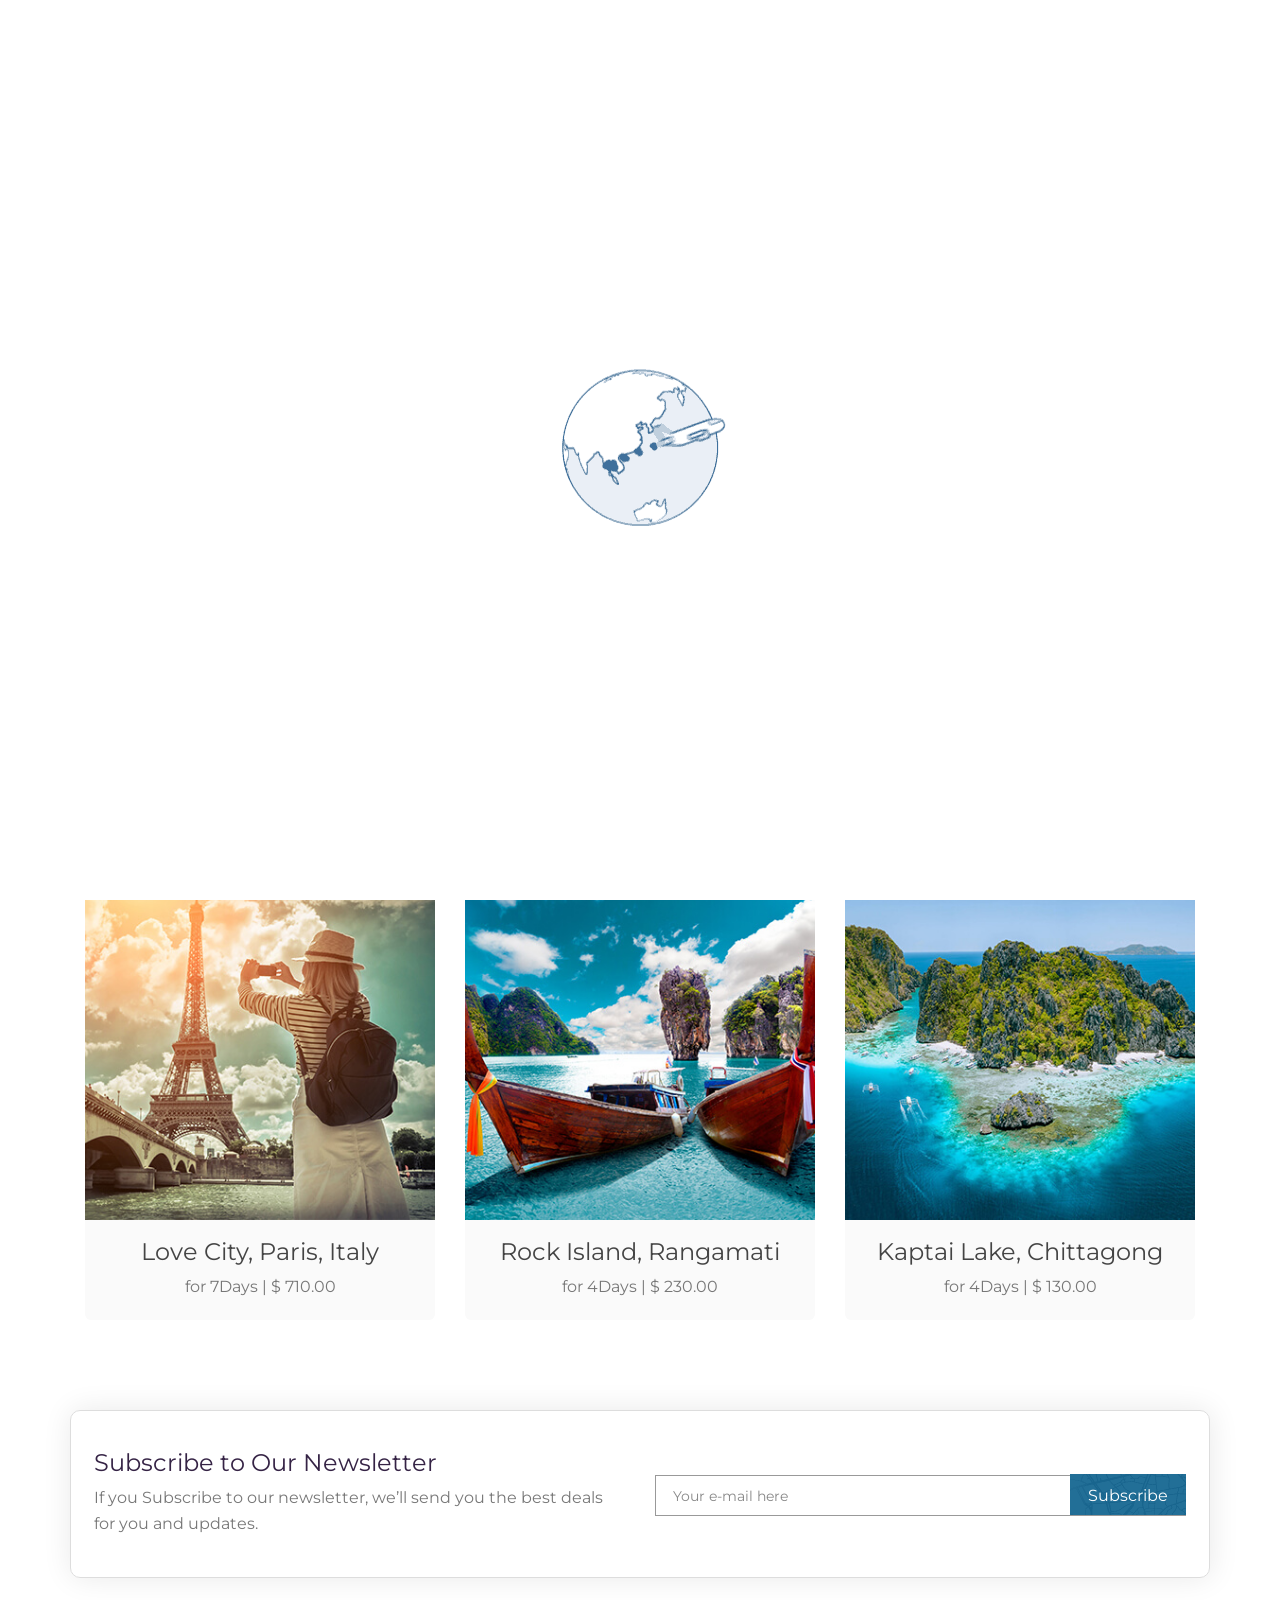
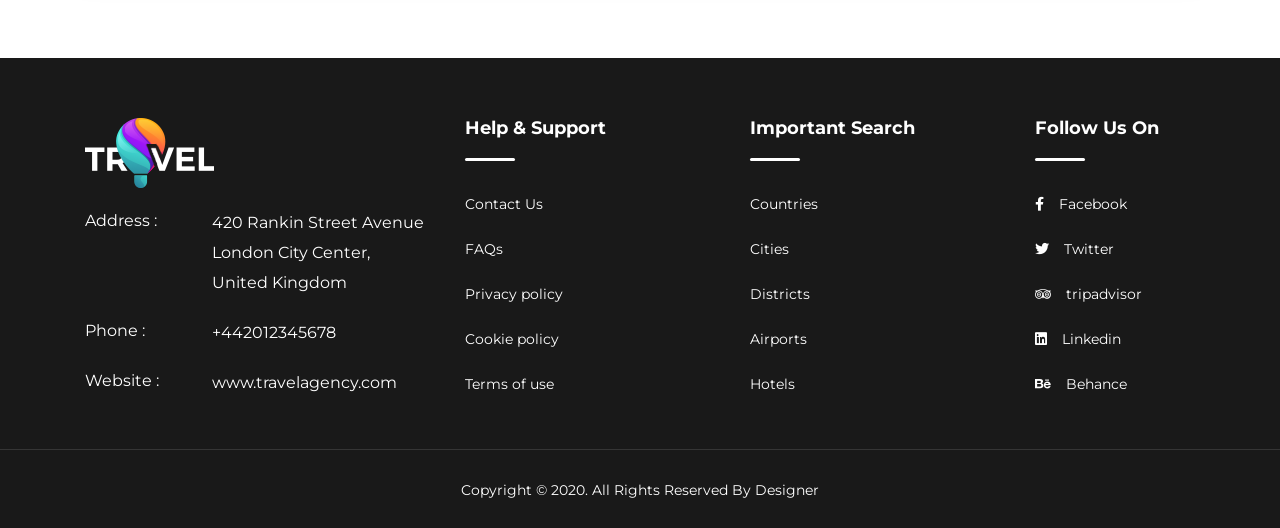
<file: assets/tourpackage.html>
<!DOCTYPE html>
<html lang="en">


<!-- Mirrored from ingenioushubs.com/Travel/demo/tourpackage.html by HTTrack Website Copier/3.x [XR&CO'2014], Tue, 22 Dec 2020 12:01:16 GMT -->
<head>
    <meta charset="UTF-8">
    <meta name="viewport" content="width=device-width, initial-scale=1, shrink-to-fit=no">
    <title>Travel Home</title>

    <!--================================================
                   CSS LINK PART START
    ==================================================-->
    <link rel="icon" href="images/favicon.png" />
    <link rel="stylesheet" href="font/flaticon.css">
    <link rel="stylesheet" href="css/all.min.css">
    <link rel="stylesheet" href="css/animate.min.css">
    <link rel="stylesheet" href="css/dd.css">
    <link rel="stylesheet" href="css/jquery-ui.min.css">
    <link href="css/jquery.fancybox.min.html" rel="stylesheet">
    <link rel="stylesheet" href="css/slick.css">
    <link rel="stylesheet" href="css/bootstrap.min.css">
    <link rel="stylesheet" href="css/style-1.css">
    <link rel="stylesheet" href="css/responsive-1.css">
    <!--================================================
                   CSS LINK PART END
    ==================================================-->
</head>

<body>
    <!--=============
    Preloader Part HTML Start
    ===================-->
    <div id="preloader">
        <div id="loading-center">
            <img src="images/white.gif" alt="">
        </div>
    </div>
    <!--=============
    Preloader Part HTML End
    ===================-->
    <!-- ===================
       back to top start 
     =================== -->
    <a href="#" id="back-top-btn">
        <i class="fas fa-angle-double-up"></i>
    </a>
    <!-- ===================
       back to top End 
     =================== -->
    <!--================================================
                      MENU PART START
    ==================================================-->
    <header>
        <nav id="nav-part" class="navbar header-nav custom_nav navbar-expand-md other-page">
            <div class="container p-0">
                <a class="navbar-brand" href="index.html"><img src="images/header-logo.png" class="img-fluid" alt="logo"></a>
                <button class="navbar-toggler" type="button" data-toggle="collapse" data-target="#navbarSupportedContent" aria-controls="navbarSupportedContent" aria-expanded="false" aria-label="Toggle navigation">
                    <span></span>
                    <span></span>
                    <span></span>
                </button>
                <div class="collapse navbar-collapse justify-content-end" id="navbarSupportedContent">
                    <ul class="navbar-nav">
                        <li class="nav-item"><a class="nav-link" href="index.html">Home<span class="sr-only">(current)</span></a></li>
                        <li class="nav-item"><a class="nav-link" href="popular.html">Popular Destination </a></li>
                        <li class="nav-item"><a class="nav-link" href="blog.html">Blog</a></li>
                        <li class="nav-item"><a class="nav-link active" href="tourpackage.html">Tour Packages</a></li>
                        <li class="dropdown nav-item"><a href="#" class="nav-link dropdown-toggle" data-toggle="dropdown" role="button" aria-haspopup="true" aria-expanded="false">pages</a>
                            <ul class="dropdown-menu maindrop_menu">
                                <li><a href="about-us.html">About Us</a></li>
                                <li><a href="404-page.html">404 page</a></li>

                            </ul>
                        </li>
                        <li class="nav-item"><a class="nav-link" href="#contact">Contact</a></li>
                    </ul>
                    <ul class="login_menu navbar-right nav-sign">
                        <li class="login"><a href="#" class="btn-4">Sign up / login</a></li>
                    </ul>

                </div>
            </div>
        </nav>
    </header>
    <!--================================================
                       MENU PART END
    ==================================================-->



    <!--================================================
                       Inner BANNER PART START
    ==================================================-->
    <section id="inner_banner" class="inner_banner">
        <div class="container">
            <div class="row">
                <div class="col-md-12">
                    <div class="inner-text">
                        <h2>Tour Packages</h2>
                        <div class="inner-link">
                            <span><a href="index.html">home</a></span>
                            <span>/</span>
                            <span><a href="blog3.html">Tour Packages</a></span>
                        </div>
                    </div>
                </div>
            </div>
        </div>
    </section>

    <!--================================================
                        Inner BANNER PART END
    ==================================================-->


    <!--=====================
    Tour Packages Part HTML Start
    =======================-->
    <section id="tour-package" class="tour tour-other section">
        <div class="container">

            <div class="row">
                <div class="col-md-4">
                    <div class="travel-place">
                        <div class="work-image">
                            <img src="images/tour-package-1.jpg" class="img-fluid person" alt="destination">
                            <div class="overlay">
                                <div class="overlay_shape">
                                    <a href="#" class="over-btn">20 photos</a>
                                    <a href="tourpackage.html" class="view-all">View All Places<i class="fas fa-long-arrow-alt-right"></i></a>
                                </div>
                            </div>
                        </div>
                        <div class="travel-text">
                            <h3>Romance, Arkansas, USA</h3>
                            <p>for 7Days <span>|</span> $ 780.00</p>
                        </div>
                    </div>
                </div>
                <div class="col-md-4">
                    <div class="travel-place">
                        <div class="work-image">
                            <img src="images/tour-package-2.jpg" class="img-fluid person" alt="destination">
                            <div class="overlay">
                                <div class="overlay_shape">
                                    <a href="#" class="over-btn">11 photos</a>
                                    <a href="tourpackage.html" class="view-all">View All Places<i class="fas fa-long-arrow-alt-right"></i></a>
                                </div>
                            </div>
                        </div>
                        <div class="travel-text">
                            <h3>Rockies, Colorado</h3>
                            <p>for 3Days <span>|</span> $ 380.00</p>
                        </div>
                    </div>
                </div>
                <div class="col-md-4">
                    <div class="travel-place">
                        <div class="work-image">
                            <img src="images/tour-package-3.jpg" class="img-fluid person" alt="destination">
                            <div class="overlay">
                                <div class="overlay_shape">
                                    <a href="#" class="over-btn">14 photos</a>
                                    <a href="tourpackage.html" class="view-all">View All Places<i class="fas fa-long-arrow-alt-right"></i></a>
                                </div>
                            </div>
                        </div>
                        <div class="travel-text">
                            <h3>Lover, Wiltshire, England</h3>
                            <p>for 7Days <span>|</span> $ 680.00</p>
                        </div>
                    </div>
                </div>

                <div class="col-md-4">
                    <div class="travel-place">
                        <div class="work-image">
                            <img src="images/tour-package-4.jpg" class="img-fluid person" alt="destination">
                            <div class="overlay">
                                <div class="overlay_shape">
                                    <a href="#" class="over-btn">10 photos</a>
                                    <a href="tourpackage.html" class="view-all">View All Places<i class="fas fa-long-arrow-alt-right"></i></a>
                                </div>
                            </div>
                        </div>
                        <div class="travel-text">
                            <h3>Love City, Paris, Italy</h3>
                            <p>for 7Days <span>|</span> $ 710.00</p>
                        </div>
                    </div>
                </div>
                <div class="col-md-4">
                    <div class="travel-place">
                        <div class="work-image">
                            <img src="images/tour-package-5.jpg" class="img-fluid person" alt="destination">
                            <div class="overlay">
                                <div class="overlay_shape">
                                    <a href="#" class="over-btn">24 photos</a>
                                    <a href="tourpackage.html" class="view-all">View All Places<i class="fas fa-long-arrow-alt-right"></i></a>
                                </div>
                            </div>
                        </div>
                        <div class="travel-text">
                            <h3>Rock Island, Rangamati</h3>
                            <p>for 4Days <span>|</span> $ 230.00</p>
                        </div>
                    </div>
                </div>
                <div class="col-md-4">
                    <div class="travel-place">
                        <div class="work-image">
                            <img src="images/tour-package-6.jpg" class="img-fluid person" alt="destination">
                            <div class="overlay">
                                <div class="overlay_shape">
                                    <a href="#" class="over-btn">22 photos</a>
                                    <a href="tourpackage.html" class="view-all">View All Places<i class="fas fa-long-arrow-alt-right"></i></a>
                                </div>
                            </div>
                        </div>
                        <div class="travel-text">
                            <h3>Kaptai Lake, Chittagong</h3>
                            <p>for 4Days <span>|</span> $ 130.00</p>
                        </div>
                    </div>
                </div>

            </div>
        </div>
    </section>
    <!--=====================
    Tour Packages Part HTML End
    =======================-->

    <!-- =============================
        Start: News Letter
    ============================= -->
    <section id="news" class="newsletter tour-news">
        <div class="container">
            <div class="row justify-content-center text-center">
                <div class="col-md-12 news-inner">
                    <div class="row">
                        <div class="col-lg-6 col-md-12">
                            <div class="news-text">
                                <h3>Subscribe to Our Newsletter</h3>
                                <p>If you Subscribe to our newsletter, we’ll send you the best deals for you and updates.</p>
                            </div>
                        </div>
                        <div class="col-lg-6 col-md-12">
                            <div class="subscribe-search">
                                <form action="#">
                                    <div class="input-group">
                                        <input type="email" id="destination3" class="field-input" value="Your e-mail here" onfocus="if(this.value  == 'Your e-mail here') { this.value = ''; } " onblur="if(this.value == '') { this.value = 'Your e-mail here'; } " />
                                        <span class="input-group-btn">
                                            <a class="button-form">Subscribe</a>
                                        </span>
                                    </div>
                                </form>
                            </div>
                        </div>
                    </div>
                </div>
            </div>
        </div>
    </section>
    <!-- =============================
        End: News Letter
    ============================= -->


    <!-- =======================
        footer Start 
    ========================== -->
    <footer id="contact" class="contact">
        <div class="container">
            <div class="row contact-part">
                <div class="col-lg-4 col-md-6 col-sm-6 col-12">
                    <div class="footer-add">
                        <img src="images/footer-logo.png" class="img-fluid" alt="logo">
                        <div class="row footer-ad-txt footer-top">
                            <div class="col-lg-4 col-md-4 col-4">
                                <h3>Address :</h3>
                            </div>
                            <div class="col-lg-8 col-md-8 col-8">
                                <ul>
                                    <li>420 Rankin Street Avenue</li>
                                    <li>London City Center,</li>
                                    <li>United Kingdom</li>
                                </ul>
                            </div>
                        </div>
                        <div class="row footer-ad-txt">
                            <div class="col-4">
                                <h3>Phone :</h3>
                            </div>
                            <div class="col-8">
                                <ul>
                                    <li>+442012345678</li>

                                </ul>
                            </div>
                        </div>
                        <div class="row footer-ad-txt footer-bot">
                            <div class="col-4">
                                <h3>Website :</h3>
                            </div>
                            <div class="col-8">
                                <ul>
                                    <li> www.travelagency.com</li>

                                </ul>
                            </div>
                        </div>
                    </div>
                </div>
                <div class="col-lg-3 col-md-6 col-sm-6 col-12">
                    <div class="con-inner">
                        <h2>Help & Support</h2>
                        <ul>
                            <li><a href="#">Contact Us</a></li>
                            <li><a href="#">FAQs</a></li>
                            <li><a href="#">Privacy policy</a></li>
                            <li><a href="#">Cookie policy</a></li>
                            <li><a href="#">Terms of use</a></li>
                        </ul>
                    </div>
                </div>

                <div class="col-lg-3 col-md-6 col-sm-6 col-12">
                    <div class="con-inner">
                        <h2>Important Search</h2>
                        <ul>
                            <li><a href="#">Countries </a></li>
                            <li><a href="#">Cities</a></li>
                            <li><a href="#">Districts</a></li>
                            <li><a href="#">Airports</a></li>
                            <li><a href="#">Hotels</a></li>
                        </ul>
                    </div>
                </div>
                <div class="col-lg-2 col-md-6 col-sm-6 col-12">
                    <div class="con-inner">
                        <h2>Follow us on</h2>
                        <ul>
                            <li><a href="#"><i class="fab fa-facebook-f"></i>Facebook</a></li>
                            <li><a href="#"><i class="fab fa-twitter"></i>Twitter</a></li>
                            <li><a href="#"><i class="fab fa-tripadvisor"></i>tripadvisor</a></li>
                            <li><a href="#"><i class="fab fa-linkedin"></i>Linkedin</a></li>
                            <li><a href="#"><i class="fab fa-behance"></i>Behance</a></li>
                        </ul>
                    </div>
                </div>
            </div>
            <div class="row">
                <div class="col-md-12">
                    <div class="footer">
                        <p>Copyright © 2020. All rights reserved by Designer</p>
                    </div>
                </div>
            </div>
        </div>
    </footer>
    <!-- =====================
     footer end 
     ===================== -->



    <!--================================================
                JAVA SCRIPT LINK PART START
    ==================================================-->
    <script src="js/jquery-3.2.1.min.js"></script>
    <script src="js/popper.min.js"></script>
    <script src="js/jquery-migrate-3.0.0.min.js"></script>
    <script src="js/bootstrap.min.js"></script>
    <script src="js/waypoints.min.html"></script>
    <script src="js/jquery.counterup.min.js"></script>
    <script src="js/jquery-ui.min.js"></script>
    <script src="js/jquery.dd.min.js"></script>
    <script src="js/jquery.fancybox.min.html"></script>
    <script src="js/mixitup.min.js"></script>
     <script src="js/SmoothScroll.js"></script>
    <script src="js/slick.min.js"></script>
    <script src="js/script.js"></script>
    <!--================================================
                JAVA SCRIPT LINK PART END
    ==================================================-->

</body>


<!-- Mirrored from ingenioushubs.com/Travel/demo/tourpackage.html by HTTrack Website Copier/3.x [XR&CO'2014], Tue, 22 Dec 2020 12:01:29 GMT -->
</html>
</file>
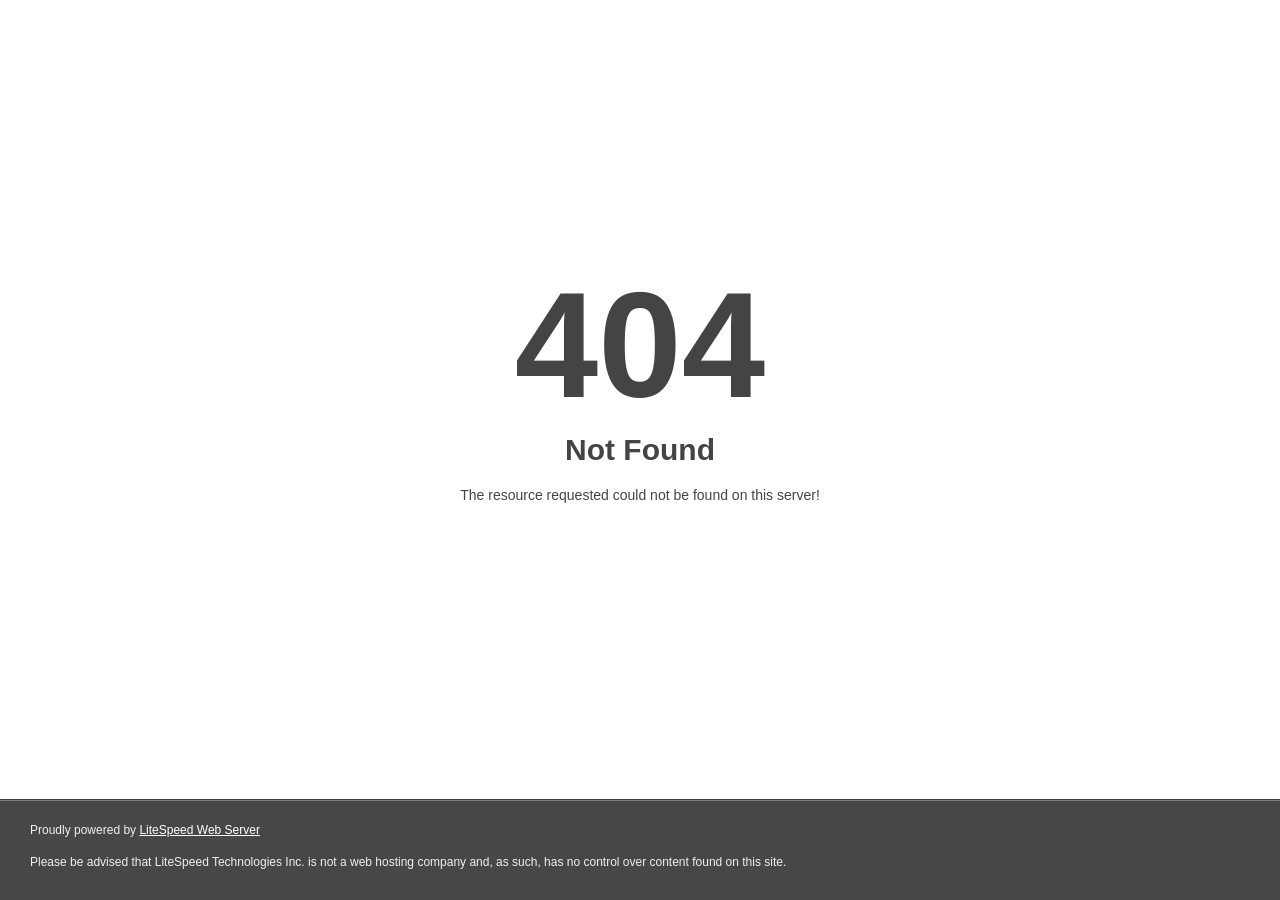
<file: assets/css/jquery.fancybox.min.html>
<!DOCTYPE html>
<html style="height:100%">
<head>
<meta name="viewport" content="width=device-width, initial-scale=1, shrink-to-fit=no" >
<title> 404 Not Found
</title></head>
<body style="color: #444; margin:0;font: normal 14px/20px Arial, Helvetica, sans-serif; height:100%; background-color: #fff;">
<div style="height:auto; min-height:100%; ">     <div style="text-align: center; width:800px; margin-left: -400px; position:absolute; top: 30%; left:50%;">
        <h1 style="margin:0; font-size:150px; line-height:150px; font-weight:bold;">404</h1>
<h2 style="margin-top:20px;font-size: 30px;">Not Found
</h2>
<p>The resource requested could not be found on this server!</p>
</div></div><div style="color:#f0f0f0; font-size:12px;margin:auto;padding:0px 30px 0px 30px;position:relative;clear:both;height:100px;margin-top:-101px;background-color:#474747;border-top: 1px solid rgba(0,0,0,0.15);box-shadow: 0 1px 0 rgba(255, 255, 255, 0.3) inset;">
<br>Proudly powered by  <a style="color:#fff;" href="http://www.litespeedtech.com/error-page">LiteSpeed Web Server</a><p>Please be advised that LiteSpeed Technologies Inc. is not a web hosting company and, as such, has no control over content found on this site.</p></div></body></html>
</file>
<file: assets/font/flaticon.css>
/*
  	Flaticon icon font: Flaticon
  	Creation date: 02/02/2020 06:33
  	*/

@font-face {
  font-family: "Flaticon";
  src: url("Flaticon.eot");
  src: url("Flaticond41d.eot?#iefix") format("embedded-opentype"),
       url("Flaticon.woff2") format("woff2"),
       url("Flaticon.woff") format("woff"),
       url("Flaticon.ttf") format("truetype"),
       url("Flaticon.svg#Flaticon") format("svg");
  font-weight: normal;
  font-style: normal;
}

@media screen and (-webkit-min-device-pixel-ratio:0) {
  @font-face {
    font-family: "Flaticon";
    src: url("Flaticon.svg#Flaticon") format("svg");
  }
}

[class^="flaticon-"]:before, [class*=" flaticon-"]:before,
[class^="flaticon-"]:after, [class*=" flaticon-"]:after {   
  font-family: Flaticon;
        font-size: 20px;
font-style: normal;
margin-left: 20px;
}

.flaticon-android:before { content: "\f100"; }
.flaticon-location:before { content: "\f101"; }
.flaticon-appointment:before { content: "\f102"; }
.flaticon-passenger:before { content: "\f103"; }
.flaticon-air-freight:before { content: "\f104"; }
.flaticon-hotel:before { content: "\f105"; }
.flaticon-suitcase:before { content: "\f106"; }
.flaticon-tourist:before { content: "\f107"; }
.flaticon-door:before { content: "\f108"; }
.flaticon-door-1:before { content: "\f109"; }
.flaticon-air-balloon:before { content: "\f10a"; }
.flaticon-map:before { content: "\f10b"; }
.flaticon-apple:before { content: "\f10c"; }
</file>
<file: assets/css/dd.css>
.borderRadius{-moz-border-radius:5px; border-radius:5px; }
.borderRadiusTp{-moz-border-radius:5px 5px 0 0; border-radius:5px 5px 0 0;}
.borderRadiusBtm{-moz-border-radius:0 0 5px 5px ; border-radius:0 0 5px 5px;}

.ddcommon {position:relative;display:-moz-inline-stack; zoom:1; display:inline-block; *display:inline; cursor:default;}
.ddcommon ul{padding:0;margin:0;}
.ddcommon ul li{list-style-type:none;}
.borderRadiusTp ul li:last-child{-moz-border-radius:0 0 5px 5px ; border-radius:0 0 5px 5px;border-bottom:0 none #c3c3c3; }
.borderRadiusBtm ul li:first-child{-moz-border-radius:5px 5px 0 0; border-radius:5px 5px 0 0 ;border-bottom:1 solid #c3c3c3; }

.ddcommon .disabled img, .ddcommon .disabled span, .ddcommon.disabledAll{
opacity: .5; /* standard: ff gt 1.5, opera, safari */
-ms-filter:"alpha(opacity=50)"; /* ie 8 */
filter:alpha(opacity=50); /* ie lt 7 */
-khtml-opacity:.5; /* safari 1.x */
-moz-opacity:.5; /* ff lt 1.5, netscape */
color:#999999;
}
.ddcommon .clear{clear:both}
.ddcommon .shadow{-moz-box-shadow:5px 5px 5px -5px #888888;-webkit-box-shadow:5px 5px 5px -5px #888888;box-shadow: 5px 5px 5px -5px #888888;}
.ddcommon input.text{color:#7e7e7e;padding:0 0 0 0; position:absolute; background:#fff; display:block; width:98%; height:98%; left:2px; top:0; border:none;}
.ddOutOfVision{position:relative; display:-moz-inline-stack; display:inline-block; zoom:1; *display:inline;}
.borderRadius .shadow{-moz-box-shadow:5px 5px 5px -5px #888888;-webkit-box-shadow:5px 5px 5px -5px #888888;box-shadow: 5px 5px 5px -5px #888888;}
.borderRadiusBtm .shadow{-moz-box-shadow:-5px -5px 5px -5px #888888;-webkit-box-shadow:-5px -5px 5px -5px #888888;box-shadow: -5px -5px 5px -5px #888888}
.borderRadiusTp .border, .borderRadius .border{-moz-border-radius:0 0 5px 5px ; border-radius:0 0 5px 5px;}
.borderRadiusBtm .border{-moz-border-radius:5px 5px 0 0; border-radius:5px 5px 0 0;}
img.fnone{float:none !important}
.ddcommon .divider{width:0; height:100%; position:absolute;}
.ddcommon .ddArrow{display:inline-block; position:absolute; top:50%; right:4px;}
.ddcommon .ddArrow:hover{background-position:0 100%;}
.ddcommon .ddTitle{padding:0; position:relative; display:inline-block; width:100%}
.ddcommon .ddTitle .ddTitleText{display:block;}
.ddcommon .ddTitle .ddTitleText .ddTitleText{padding:0;}
.ddcommon .ddTitle .description{display:block;}
.ddcommon .ddTitle .ddTitleText img{position:relative; vertical-align:middle; float:left}
.ddcommon .ddChild{position:absolute;display:none;width:100%;overflow-y:auto; overflow-x:hidden; zoom:1; z-index:9999}
.ddcommon .ddChild li{clear:both;}
.ddcommon .ddChild li .description{display:block;}
.ddcommon .ddChild li img{border:0 none; position:relative;vertical-align:middle;float:left}
.ddcommon .ddChild li.optgroup{padding:0;}
.ddcommon .ddChild li.optgroup .optgroupTitle{padding:0 5px; font-weight:bold; font-style:italic}
.ddcommon .ddChild li.optgroup ul li{padding:5px 5px 5px 15px}
.ddcommon .noBorderTop{border-top:none 0  !important; padding:0; margin:0;}

/*************** default theme **********************/
.dd{border:1px solid #c3c3c3;}
.dd .divider{border-left:1px solid #c3c3c3; border-right:1px solid #fff;; right:24px;}
.dd .ddArrow{width:16px;height:16px; margin-top:-8px; background:url(../../images/msdropdown/skin1/dd_arrow.html) no-repeat;}
.dd .ddArrow:hover{background-position:0 100%;}
.dd .ddTitle{color:#000;background:#e2e2e4 url(../../images/msdropdown/skin1/title-bg.html) repeat-x left top;}
.dd .ddTitle .ddTitleText{padding:5px 20px 5px 5px;}
.dd .ddTitle .ddTitleText .ddTitleText{padding:0;}
.dd .ddTitle .description{font-size:12px; color:#666}
.dd .ddTitle .ddTitleText img{padding-right:5px;}
.dd .ddChild{border:1px solid #c3c3c3; background-color:#fff; left:-1px;}
.dd .ddChild li{padding:5px; background-color:#fff; border-bottom:1px solid #c3c3c3;}
.dd .ddChild li .description{color:#666;}
.dd .ddChild li .ddlabel{color:#333;}
.dd .ddChild li.hover{background-color:#f2f2f2}
.dd .ddChild li img{padding:0 6px 0 0;}
.dd .ddChild li.optgroup{padding:0;}
.dd .ddChild li.optgroup .optgroupTitle{padding:0 5px; font-weight:bold; font-style:italic}
.dd .ddChild li.optgroup ul li{padding:5px 5px 5px 15px}
.dd .ddChild li.selected{background-color:#d5d5d5; color:#000;}
</file>
<file: assets/css/style-1.css>
/* 
------------------
Template Name: Travel- HTML5 Template
Author: Ingenious_team
Author Email: ingeniousteam786@gmail.com
Version: 1
------------------
----------------
Table of Content
----------------
        1. Navbar Part 
        2. banner part
        3. About Us part
        4. Popular Destination part
        5. Tour Packages part
        6. Testimonial part 
        7. Our Blog part
        8. Get This App part
        9. Contact part

Other pages:
        10. About Us page
        11. Popular Destination page
        12. Tour Package page
        13. Blog Details page
        14. 404 page
      
    
*/
/*================================================
             COMMON CSS PART START
=================================================*/
@import url('https://fonts.googleapis.com/css?family=Montserrat:300,400,500,600,700&amp;display=swap');

*{
    margin: 0;
    padding: 0;
    outline: 0;
}

a{
    text-decoration: none !important;
}

a:hover{
    text-decoration: none !important;
}

img{
    vertical-align: middle;
}

ul,
ol{
    list-style: none;
    display: inline-block;
}

h1,
h2,
h3,
h4,
h5,
h6,
p,
ul,
li{
    margin: 0 !important;
}

html,
body{
    font-family: 'Montserrat', sans-serif !important;
    scroll-behavior: smooth;
}
button:focus{
    outline: none;
}
input:focus {
    outline: none !important;
    box-shadow: 0 0 10px transparent !important;
}
p{
    color: #444;
    font-size: 16px !important;
    font-weight: 400 !important;
    line-height: 26px !important;
}

.heading h4{
    text-align: center;
    color: #fff;
    background: #ffa913;
        width: 70%;
    font-size: 16px !important;
    font-weight: 400 !important;
    line-height: 25px !important;
}
.sub-header h3{
    padding: 20px 0;
    color: #222;
    font-size: 34px !important;
    font-weight: 300 !important;
    line-height: 40px !important;
}
.section{
    padding-top: 80px;
}
/*================================================
               COMMON CSS PART END
=================================================*/

/*
==========================================
    Preloader
==========================================
*/

#preloader {
    position: fixed;
    top: 0;
    left: 0;
    right: 0;
    bottom: 0;
    background-color: #fff;
    z-index: 999999;
    height: 100%;
}

#loading-center {
    width: 100%;
    height: 100%;
    position: relative;
}

#loading-center img {
/*        height: 120px;*/
    text-align: center;
    left: 0;
    position: absolute;
    right: 0;
    top: 50%;
    transform: translateY(-50%);
    -webkit-transform: translateY(-50%);
    -o-transform: translateY(-50%);
    -ms-transform: translateY(-50%);
    -moz-transform: translateY(-50%);
    z-index: 99;
    margin: 0 auto;
}

/*================================================
              BACK BUTTON PART START
=================================================*/
#back-top-btn {
  position: fixed;
  bottom: 20px;
  right: 20px;
  color: #fff;
  width: 60px;
  line-height: 60px;
  height: 60px;
  display: block;
  text-decoration: none;
  -webkit-border-radius: 35px;
  -moz-border-radius: 35px;
  border-radius: 35px;
 background: linear-gradient(to top, #1675a9 0%, #44b3ef 100%);
    box-shadow: 0px 5px 15px 3px rgba(68, 179, 239, 0.3);
  display: none;
  z-index: 999;
  animation: jump 3s linear infinite;
}
#back-top-btn i {
  margin: 0;
  position: relative;
  left: 24px;
  top: 2px;
  font-size: 20px;
  -webkit-transition: all ease 0.6s;
  -moz-transition: all ease 0.6s;
  -o-transition: all ease 0.6s;
  transition: all ease 0.6s;
}

    /* =========== Jump ========== */
@keyframes jump {
  20% {
    margin-top: 10px;
  }
  30% {
    margin-bottom: 30px;
  }
  60% {
    margin-bottom: 0px;
  }
  100% {
    margin-top: 0px;
  }
}

/*================================================
              BACK BUTTON PART END
=================================================*/



/*================================================
               MENU PART START
=================================================*/

.navbar {
    position: absolute!important;
    width: 100%;
    top: 0;
    margin: 0!important;
    padding: 0px!important;
    z-index: 111;
     transition: all ease .6s;
    -webkit-transition: all ease 0.6s;
    -moz-transition: all ease 0.6s;
    -ms-transition: all ease 0.6s;
    -o-transition: all ease 0.6s;
}
.other-page{
    position: relative!important;
    background: #fff;
}
.sticky {
    background: #F5F5F5;
    box-shadow: 0 4px 5px rgba(25, 25, 25, 0.1);
    -webkit-box-shadow: 0 4px 5px rgba(25, 25, 25, 0.1);
    -moz-box-shadow: 0 4px 5px rgba(25, 25, 25, 0.1);
    -o-box-shadow: 0 4px 5px rgba(25, 25, 25, 0.1);
}

.sticky {
    background: #fff;
    box-shadow: 0px 0px 15px 5px rgba(0, 0, 0, 0.1);
    padding: 0px 0 10px;
    position: fixed!important;
    animation: sticky .5s;
    -webkit-animation: sticky .5s;
    -moz-animation: sticky .5s;
    -o-animation: sticky .5s;
    z-index: 1000;
}

@keyframes sticky {
    from {
        top: -50px;
    }

    to {
        top: 0;
    }
}
.header-nav .navbar-nav .nav-link {
    color: #444;
    font-size: 16px;
    font-weight: 400;
    text-transform: capitalize;
    padding-right: 18px;
    position: relative;
    z-index: 9;
}

.navbar-nav .active,
.navbar-nav .nav-link:hover {
    color: #236f97!important;
     transition: all ease .6s;
    -webkit-transition: all ease 0.6s;
    -moz-transition: all ease 0.6s;
    -ms-transition: all ease 0.6s;
    -o-transition: all ease 0.6s;
}
.navbar-expand-md .navbar-nav a {
        margin: 26px 10px;
}

/* dropdown menu css */
.dropdown-menu {
    padding: 10px 0px;
    width: 180px;
    top: 64px;
    min-width: 180px;
    box-shadow: 0 1px 3px 0px rgba(0, 0, 0, .2);
    border-radius: 0!important;
    background: #fff;
    border: none;

}

.nav .open > a,
.nav .open > a:focus,
.nav .open > a:hover {
    background: none;
}

.dropdown-menu > li {
    padding: 8px 10px 8px 16px;
}

.dropdown-menu > li > a {
    font-size: 16px;
    position: relative;
    text-transform: capitalize;
    line-height: 24px;
    font-weight: 400;
    color: #444;
}

.dropdown-menu > li > a:focus,
.dropdown-menu > li:hover a {
    background: none;
    color: #236f97!important;
    transition: all ease .6s;
    -webkit-transition: all ease 0.6s;
    -moz-transition: all ease 0.6s;
    -ms-transition: all ease 0.6s;
    -o-transition: all ease 0.6s;
}

.dropdown-menu > li > a {
    color: #444!important;
    padding: 10px 8px !important;
    text-align: left;
    margin: 0 !important;
    font-weight: 400 !important;
}

.header-nav .navbar-nav li .active span,
.header-nav .navbar-nav li a:hover span,
.header-nav .navbar-nav li a:focus span {
    -webkit-transform: translateY(-100%);
    -moz-transform: translateY(-100%);
    transform: translateY(-100%);
     transition: all ease .6s;
    -webkit-transition: all ease 0.6s;
    -moz-transition: all ease 0.6s;
    -ms-transition: all ease 0.6s;
    -o-transition: all ease 0.6s;
}

.custom_nav ul > li > a:focus:after,
.custom_nav ul > li.active > a:after,
.custom_nav ul > li:hover > a:after {
    opacity: 1;
}

@media(min-width:768px) {
    .dropdown-menu {
        display: block;
        visibility: hidden;
        opacity: 0;
        top: 120%;

    }

    .custom_nav ul > li:hover > .dropdown-menu {
        opacity: 1;
        visibility: visible;
        top: 100%;
         transition: all ease 0.8s;
    -webkit-transition: all ease 0.8s;
    -moz-transition: all ease 0.8s;
    -ms-transition: all ease 0.8s;
    -o-transition: all ease 0.8s;
    }

    .navbar-right .dropdown-menu {
        right: 0;
        left: 2px;
        width: 240px;
    }
}
.nav-sign li a{
    color: #fff;
    margin-left: 50px;
}
.nav-sign{
    position: relative;
}
.nav-sign:after{
    position: absolute;
    content: '';
    background: url(../images/sign-back.png) no-repeat;
    height: 100px;
    width: 100%;
    border-bottom-left-radius: 10px;
    border-bottom-right-radius: 10px;
    top: -37px;
    z-index: -1;
    right: -26px;
}
/*================================================
               MENU PART END
=================================================*/



/*================================================
                BANNER PART START
=================================================*/
.banner-1{
    background: url(../images/banner-image.png) no-repeat;
    background-position: center;
    background-size: cover;
    position: relative;
    height: 100vh;
    overflow: hidden;
}
.banner-text-t{
    position: relative;
}
.banner-center {
    position: absolute;
    content: '';
    top: 38%;
    left:58%;
    transform: translateY(-50%);
}
.banner-text-t h2{
    font-size: 80px;
    line-height: 80px;
    text-align: left;
    color: #ffa913;
    font-weight: 300;
    text-transform: uppercase;
    position: relative;
}
.banner-text-t h2:after{
     position: absolute;
    content: '';
    background: #ffa913;
    height: 80px;
    width: 4px;
    top: 8px;
    left: -42px;
}
.banner-text-t h5{
    font-size: 42px;
    color: #1675ac;
    text-align: left;
    font-weight: 300;
    line-height: 40px;
    padding-left: 10px;
    padding-top: 6px;
    position: relative;
    text-transform: capitalize;
}
.banner-text-t h5:after{
     position: absolute;
    content: '';
    background: #1675ac;
    height: 36px;
    width: 4px;
    top: 8px;
    left: -42px;
}
/* ============ tab ============== */
#reservation-form {
    margin-top: -20%;
    margin-bottom: 15%;
}
.reservation .nav-tabs {
    border-bottom: 1px solid transparent;
}
.reservation-tabs{
    position: absolute;
    top: -25px;
    right: 11px;
}
.reservation .tab-content{
/*    float: left;*/
    background: #fff;
    padding: 0px;
}
#reservation-form .search-opt li {
    display: inline-block;
    padding-left: 6px;
}
#reservation-form li a {
    color: #428bca;
    display: block;
    border-radius: 5px;
    padding: 0 20px 0 0px;
    margin-left: 10px;
    background: #fff;
    font-size: 16px;
    font-weight: 400;
    height: 50px;
    line-height: 50px;
    text-decoration: none;
    letter-spacing: 0;
    text-transform: uppercase;
    -webkit-box-shadow: 0 0px 21px rgba(36,111,151,.22);
    box-shadow: 0 0px 21px rgba(36,111,151,.22);
}
#reservation-form li .active{
    background: #428bca;
    color: #fff;
}
#reservation-form li a i{
    padding-right: 10px;
}
.travel-where i,
.step-where i {
    position: absolute;
    float: right;
    left: -18px;
    font-size: 14px;
    top: 4px;
    width: 14px;
    z-index: 99;
    color: #999;

}
.travel-where,
.return-date,
.departure-date{
    padding: 0 0px;
}
.return-date input,
.departure-date input{
    position: relative;
     width: 170px;
    border-bottom: 1px solid #ddd;
    border-top: none;
    border-left: none;
    border-right: none;
}
.travel-where .form-control{
    position: relative;
    width: 150px;
    border-top: none;
    border-left: none;
    border-right: none;
    border-radius: 0;
    margin-bottom: 16px;
}
.step-where .form-control,
.content-checkin-data{
    width: 230px;
    position: relative;
    border-top: none;
    border-left: none;
    border-right: none;
    border-radius: 0;
    margin-bottom: 16px;
}
.steo-f{
    padding-left: 35px;
}
.departure-date input,
.return-date input{
    padding: 10px 20px 3px;
}
.departure-date input::-webkit-input-placeholder,
.return-date input::-webkit-input-placeholder,
.return-date input,
.tab-content select,
.step-where .form-control option{
     color: #999!important;
    font-size: 14px!important;
}
.departure-date input::-webkit-input-placeholder,
.return-date input::-webkit-input-placeholder{
    padding-left: 10px;
}
.tab-content .opt-default {
    color: red!important;
}
.reservation .form-control {
    padding: 10px 25px;
}
.banner-btn{
    width: 100%;
    background: #236f97;
    font-size: 18px;
    text-transform: capitalize;
    color: #fff;
    padding: 10px 0;
    border: none;
     border-bottom-left-radius: 5px;
    border-bottom-right-radius: 5px;
}
.banner-btn i{
    padding-left: 5px;
}
.reservation .tab-content{
    padding-top: 60px;
    border-bottom-left-radius: 5px;
    border-bottom-right-radius: 5px;
}
/*================================================
                BANNER PART END
=================================================*/

/*================================================
                About Us PART Start
=================================================*/
.about-para p{
    padding-bottom: 30px;
}
.about-s-img{
    padding-top: 40px;
}
.about-btn{
    margin-top: 20px;
}
.about-btn a{
    color: #fff;
    font-size: 20px;
    font-weight: 300;
    padding-left: 17px;
}
.travel-btn{
    position: relative;
}
.travel-btn:after {
    position: absolute;
    content: '';
    background: url(../images/sign-back.png) no-repeat;
    height: 50px;
    width: 162px;
    border-radius: 5px;
    top: -10px;
    z-index: -1;
    left: 0px;
}

/*================================================
                About Us PART END
=================================================*/

/* ====================================
        Places part Start
=====================================*/
.places .button-group{
    padding-top: 20px;
}
.places .nav-pills{
    padding: 10px 0px;
    background: #fff;
    -webkit-box-shadow: 0 0px 44px rgba(0, 0, 0, 0.11);
    box-shadow: 0 0px 44px rgba(0, 0, 0, 0.11);
}
.places .nav-menu{
    color: #999;
    font-size: 18px;
    line-height: 24px;
    text-transform: capitalize;
    font-weight: 400;
    padding: 0px 15px;
    border-left: 1px solid #999;
}
.places li:first-child .nav-menu{
    border-left: none;
}
.places .nav-menu:hover{
    color: #2c6bff;
    -webkit-transition: all ease 0.5s;
    -moz-transition: all ease 0.5s;
    -ms-transition: all ease 0.5s;
    -o-transition: all ease 0.5s;
    transition: all ease 0.5s;
}
.places .mx-0{
      margin-top: 50px;
}
.places .nav-pills{
    text-align: center;
    display: inline-flex;
}
.work-image{
    position: relative;
}
.overlay {
    position: absolute;
    text-align: center;
    bottom: 100%;
    left: 0%;
    right: 0;
    background: rgba(35, 111, 151, 0.8);
    overflow: hidden;
    width: 100%;
    height: 0;
    transition: all .6s ease;
   cursor: url(../images/cursor.png), pointer;
    
}
.overlay_shape img {
    position: absolute;
    font-size: 22px;
    color: #fff;
    left: 50%;
    transform: translate(-50%, -50%);
    top: 46%;
}
.overlay_shape .over-btn {
    position: absolute;
    left: 50%;
    top: 72%;
    transform: translate(-50%, -50%);
    font-size: 14px;
    text-align: center;
    letter-spacing: 1px;
    line-height: 25px;
    font-weight: 300;
    padding: 2px 14px;
    border-radius: 35px;
    text-transform: capitalize;
    -webkit-transition: all ease 0.5s;
    -moz-transition: all ease 0.5s;
    -ms-transition: all ease 0.5s;
    -o-transition: all ease 0.5s;
    transition: all ease 0.5s;
    border: 1px solid #fff;
    background: #fff;
    color: #236f97;
}
.overlay_shape .atspar-b-btn button:hover{
    background: #fff;
    border: 1px solid #fff;
}
.overlay_shape .atspar-b-btn button:hover a{
    color: #236f97
}
.overlay_shape h2{
    color: #fff;
    bottom: 36px;
    position: absolute;
    line-height: 24px;
    font-weight: 400;
    font-size: 24px;
    left: 50%;
    transform: translate(-50%, -50%);
    width: 290px;
    cursor: auto;
}
.overlay_shape .view-all{
    color: #fff;
    bottom: 6px;
    position: absolute;
    line-height: 24px;
    font-weight: 300;
    font-size: 16px;
    left: 50%;
    transform: translate(-50%, -50%);
    width: 290px;
}
.overlay_shape .view-all i{
    position: absolute;
    left: 75%;
    top: 55%;
    transform: translate(-50%, -50%);
    font-size: 14px;
    text-align: center;
}
.work-image:hover .overlay {
    bottom: 0;
    height: 100%;
}
.place-col{
    padding: 0 1px;
}
.heading h4 {
    width: 99%;
}
.places .travel-btn{
    margin-top: 70px;
}
.places .travel-btn:after {
    position: absolute;
    content: '';
    background: url(../images/place-btn.png) no-repeat;
    height: 50px;
    width: 210px;
    border-radius: 5px;
    top: -10px;
    z-index: -1;
    transform: translateX(-47%);
    left: 50%;
}
.place-border{
    position: relative;
    margin-bottom: 50px;
}
.place-border:after{
    position: absolute;
    content: '';
    background: #ddd;
    height: 1px;
    width: 1100px;
    left: 50%;
    top: 160px;
    transform: translateX(-50%);
}
/* ====================================
        Places part End
=====================================*/

/* ====================================
        Travel part Start
=====================================*/
.tour{
    padding-bottom: 90px;
}
.travel-place{
    background: #fafafa;
    border-radius: 6px;
    overflow: hidden;
    margin-bottom: 30px;
}
.travel-place:hover{
     -webkit-box-shadow: 0 0px 38px rgba(0, 0, 0, 0.21);
    box-shadow: 0 0px 38px rgba(0, 0, 0, 0.21);
    -webkit-transition: all 0.6s ease;
    -moz-transition: all 0.6s ease;
    -ms-transition: all 0.6s ease;
    -o-transition: all 0.6s ease;
    transition: all 0.6s ease;
}
.travel-text h3{
    color: #444;
    padding-top: 20px;
    text-align: center;
    line-height: 24px;
    font-weight: 400;
    font-size: 24px;
}
.travel-text p{
    color: #777;
    padding-top: 10px;
    text-align: center;
    line-height: 24px;
    font-weight: 400;
    font-size: 24px;
    padding-bottom: 20px;
}
.travel-place .overlay_shape .over-btn {
    top: 82%;
}
.travel-place .overlay_shape h4{
    bottom: 2px;
}
.tour-cont{
    margin-top: 30px;
} 
.tour .travel-btn:after {
    position: absolute;
    content: '';
    background: url(../images/place-btn.png) no-repeat;
    height: 50px;
    width: 210px;
    border-radius: 5px;
    top: -10px;
    z-index: -1;
    transform: translateX(-47%);
    left: 50%;
}
.tour .travel-btn {
    margin-top: 50px;
}
/* ====================================
        Travel part End
=====================================*/

/* ====================================
        testimonial part Start
=====================================*/

.testimonial{
    background: url(../images/testimonial-bg.png) no-repeat;
    background-position: center;
    background-size: cover;
    height: 360px;
    margin-bottom: 180px;
    padding-top: 60px;
}
.w-color h3{
    color: #fff;
}
.testimonial-cont{
    padding-top: 10px;
}
.test-bg{
    background: #fff;
     -webkit-box-shadow: 0 0px 38px rgba(0, 0, 0, 0.14);
    box-shadow: 0 0px 38px rgba(0, 0, 0, 0.14);
    padding: 30px 50px 30px 30px;
    border-radius: 4px;
    margin: 30px 10px;
    
}
.test-text h4{
    color: #236f97;
    padding-top: 20px;
    line-height: 24px;
    font-weight: 400;
    font-size: 24px;
}
.test-text h5{
    color: #444;
    padding-top: 3px;
    line-height: 24px;
    font-weight: 400;
    font-size: 17px;
}
.test-text ul li{
    float: left;
}
.test-text ul li a i{
    font-size: 14px;
    padding-right: 3px;
    color: #feb122;
}
.test-bg h6{
    color: #222;
    padding-top: 10px;
    line-height: 24px;
    font-weight: 400;
    font-size: 16px;
}
/* ====================================
        testimonial part End
=====================================*/

/* ===========================================================
     Start: News Letter
=============================================================== */

.newsletter {
    padding: 80px 0 0px;
}

.news-inner {
    padding: 40px 23px;
    border-radius: 10px;
    -webkit-box-shadow: 1px 0px 30px 0px rgba(0, 0, 0, 0.09);
    -moz-box-shadow: 1px 0px 30px 0px rgba(0, 0, 0, 0.09);
    box-shadow: 1px 0px 30px 0px rgba(0, 0, 0, 0.09);
    border: 1px solid #ddd;
}

.news-text h3 {
    text-align: left;
    font-size: 24px;
    color: #352345;
    font-weight: 400;
    line-height: 24px;
    padding-bottom: 10px;
}

.news-text p {
    text-align: left;
    font-size: 14px;
    line-height: 24px;
    color: #777;
}
.subscribe-search{
    margin-top: 24px;
}
.subscribe-search .input-group input {
    width: 100%;
    font-weight: 400;
    border: 1px solid #999;
    padding: 10px 8px 8px;
    color: #888!important;
    font-size: 14px;
    background-color: transparent;
    padding-left: 17px;
}
.subscribe-search span {
    position: absolute;
    right: 0;
    top: 9px;
}
.subscribe-search span .button-form {
    font-size: 16px;
    color: #fff!important;
    padding: 12px 18px 10px;
    width: 300px;
    background: url(../images/news-bg.png);
}

.popular .col-md-2 {
    padding-right: 13px;
    padding-left: 13px;
}

/* ===========================================================
     End: News Letter
=============================================================== */

/* ===========================================================
     Start: artical part
=============================================================== */

.artical-inner {
    padding: 15px;
    border-radius: 5px;
    box-shadow: 0px 0px 32px 7px rgba(0, 0, 0, 0.1);
    -webkit-box-shadow: 0px 0px 32px 7px rgba(0, 0, 0, 0.1);
    -moz-box-shadow: 0px 0px 32px 7px rgba(0, 0, 0, 0.1);
    margin: 36px 27px;
}

.artical-content h6 {
    font-size: 14px;
    color: #777;
    line-height: 24px;
    padding: 45px 0 40px;
}

.artical-content h2 {
    font-weight: 600;
    font-size: 22px;
    width: 220px;
    color: #222;
    line-height: 30px;
    padding-bottom: 20px;
}

.artical-content a {
    font-size: 18px;
    font-weight: 500;
    text-transform: capitalize;
    color: #444;
}

.artical-content ul li {
    float: left;
    padding-right: 18px;
    padding-top: 30px;
}

.artical-content ul li i {
    color: #777;
    font-size: 18px;
    padding-right: 10px;
}
.artical-content ul li:hover i {
    color: #236f97;
     -webkit-transition: ease all .5s;
    -moz-transition: ease all .5s;
    -o-transition: ease all .5s;
    transition: ease all .5s;
}
.artical-content ul li span {
    color: #777;
    font-size: 14px;
}
.artical-content:hover a,
.artical-content:hover h2{
    color: #236f97;
     -webkit-transition: ease all .5s;
    -moz-transition: ease all .5s;
    -o-transition: ease all .5s;
    transition: ease all .5s;
}
.share-tog {
    position: absolute;
    left: 10px;
    bottom: 19px;

}
.share-tog li{
    padding-top: 0!important;
}
.share i{
    cursor: pointer;
}
.share-tog a i {
    font-size: 14px!important;
    -webkit-transition: ease all .5s;
    -moz-transition: ease all .5s;
    -o-transition: ease all .5s;
    transition: ease all .5s;
}
.artical-content ul{
    display: block;
}
.articalprev,
.articalNext {
    position: absolute;
    top: 50%;
    transform: translateY(-50%);
    height: 50px;
    width: 50px;
    border-radius: 50%;
    line-height: 50px;
    text-align: center;
    font-size: 18px;
    cursor: pointer;
    background: #fff;
    z-index: 9;
    color: #236f97;
    padding-top: 1px;
    -webkit-transition: ease all .5s;
    -moz-transition: ease all .5s;
    -o-transition: ease all .5s;
    transition: ease all .5s;
    -webkit-box-shadow: 0px 0px 32px 7px rgba(0, 0, 0, 0.1);
    -moz-box-shadow: 0px 0px 32px 7px rgba(0, 0, 0, 0.1);
    box-shadow: 0px 0px 32px 7px rgba(0, 0, 0, 0.1);
}

.articalNext {
    right: -5%;
}

.articalprev {
    left: -5%;
}

.articalprev:hover,
.articalNext:hover {
    color: #fff;
    background: #236f97;
     -webkit-transition: ease all .5s;
    -moz-transition: ease all .5s;
    -o-transition: ease all .5s;
    transition: ease all .5s;
    -webkit-box-shadow: 0px 0px 10px 0px rgba(105, 90, 166, 0.2);
    -moz-box-shadow: 0px 0px 10px 0px rgba(105, 90, 166, 0.2);
    box-shadow: 0px 0px 10px 0px rgba(105, 90, 166, 0.2);
}
.border-artical{
    padding-left: 10px;
    padding-right: 0;
}
/* ===========================================================
     End: artical part
=============================================================== */

/* ===========================================================
     Start: get this app part
=============================================================== */

.get-app {
    padding-bottom: 70px;
    padding-top: 60px;
}
.get-app .heading h2 {
    font-weight: 400;
    line-height: 50px;
    color: #236f97;
    letter-spacing: -1px;
    word-spacing: 0px;
    font-size: 40px;
    text-transform: capitalize;
}
.get-app .heading p {
    text-transform: capitalize;
    color: #777;
    padding-bottom: 30px;
}

.get-icon {
    text-align: center;
    display: inline-block;
}

.get-icon li {
    float: left;
}

.get-icon li a i {
    width: 80px;
    height: 80px;
    line-height: 80px;
    color: #236f97;
    font-size: 38px;
    border-radius: 100%;
    -webkit-box-shadow: 0px 5px 12px 0px rgba(0, 0, 0, 0.1);
    -moz-box-shadow: 0px 5px 12px 0px rgba(0, 0, 0, 0.1);
    box-shadow: 0px 5px 12px 0px rgba(0, 0, 0, 0.1);
    -webkit-transition: ease all .5s;
    -moz-transition: ease all .5s;
    -o-transition: ease all .5s;
    transition: ease all .5s;
    margin-bottom: 10px;
}

.get-icon li a i:hover {
    -webkit-box-shadow: 0px 0px 10px 0px rgba(105, 90, 166, 0.2);
    -moz-box-shadow: 0px 0px 10px 0px rgba(105, 90, 166, 0.2);
    box-shadow: 0px 0px 10px 0px rgba(105, 90, 166, 0.2);
    color: #fff;
    background: #236f97;
}

.get-icon li span {
    padding-top: 10px;
    font-size: 16px;
    font-weight: 600;
    color: #444;
}
.get-icon li:hover span{
    color: #236f97;
        -webkit-transition: ease all .5s;
    -moz-transition: ease all .5s;
    -o-transition: ease all .5s;
    transition: ease all .5s;
}
.get-icon .apple {
    margin-right: 40px!important;
    position: relative;
}

.get-icon .apple:after {
    position: absolute;
    content: '';
    border-right: 1px solid #ddd;
    height: 60px;
    top: 10px;
    right: -48%;
}

.get-icon .android {
    margin-left: 40px!important;
}

.get-app .input-group {
    position: relative;
}

.ddTitle span {
    transform: translateY(2px);
}

.dd .ddTitle {
    background: transparent;
}

.ddlabel {
    padding-left: 24px;
    color: #999;
    font-size: 14px;
}

.dd .divider {
    display: none;
}

.dd .ddTitle .ddTitleText {
    padding: 0;
}

.dd {
    border: 1px solid #fff;
    position: absolute;
    width: 40px;
    top: 32px;
    left: 4px;
}

.get-app .subscribe-search p {
    text-align: left;
    color: #444;
    font-size: 12px;
}

.get-app .input-group:after {
    position: absolute;
    content: '\f107';
    z-index: 99;
    font-family: "Font Awesome 5 Free"; 
    font-weight: 900; 
    width: 10px;
    height: 10px;
    top: 38px;
    left: 50px;
    color: #999;
    font-size: 14px;
    z-index: -9;
}
.get-app .input-group input {
    width: 100%;
    font-weight: 400;
    border: 1px solid #999;
    padding: 11px 8px;
    color: #888!important;
    font-size: 14px;
    margin-top: 26px;
    background-color: transparent;
    padding-left: 103px;
}
.get-app span .button-form {
        font-size: 16px;
    color: #fff!important;
    padding: 8px 18px 9px;
    position: absolute;
    top: 26px;
    right: 0;
}
.get-app span .button-form {
    font-size: 16px;
    color: #fff!important;
    padding: 12px 18px 10px;
    width: 130px;
    background: url(../images/news-bg.png);
}
.get-search p{
    text-align: left;
    color: #236f97;
    font-weight: 600!important;
    padding-top: 10px;
}
/* ===========================================================
     End: get this app part
=============================================================== */

/* ===========================================================
     Start: Conatct part
=============================================================== */

.contact {
    background: url(../images/footer-bg-image.jpg) no-repeat;
    background-size: cover;
    background-attachment: fixed;
    background-position: center center;
    padding: 60px 0 25px 0;
    position: relative;
    z-index: 1;
    overflow: hidden;
}

.contact:after {
    position: absolute;
    width: 100%;
    height: 100%;
    left: 0;
    bottom: 0;
    background: rgba(0, 0, 0, 0.9);
    content: '';
    z-index: -8;
}

.contact-part {
    padding-bottom: 40px;
}
.footer-ad-txt h3{
    font-size: 16px;
    color: #fff;
    padding-top: 20px;
    line-height: 26px;
    font-weight: 400;
}
.footer-ad-txt ul{
    padding-top: 20px;
}
.footer-ad-txt ul li{
     font-size: 16px;
    color: #fff;
    line-height: 30px;
    font-weight: 400;
}
.con-inner {
    position: relative;
    padding-bottom: 20px;
}

.con-inner:after {
    position: absolute;
    content: '';
    width: 50px;
    height: 3px;
    border-radius: 100px;
    background: #fff;
    top: 40px;
    left: 0;
}

.con-inner h2 {
    font-size: 18px;
    color: #ffffff;
    text-transform: capitalize;
    font-weight: 700;
    margin-bottom: 35px!important;
    padding-bottom: 17px;
}

.con-inner p {
    font-size: 14px;
    color: #ffffff;
    line-height: 29px;
    word-spacing: 2px;
}

.con-inner ul li {
    padding-bottom: 21px;
}

.con-inner ul li a {
    font-size: 14px;
    color: #ffffff;
    -webkit-transition: ease all .5s;
    -moz-transition: ease all .5s;
    -o-transition: ease all .5s;
    transition: ease all .5s;
}

.con-inner ul li a:hover {
    color: #ffa913;
}

.con-inner ul li i {
    padding-right: 15px;
}
.footer{
    position: relative;
}
.footer:after{
    position: absolute;
    content: '';
    width: 245%;
    left: -71%;
    top: -28px;
    height: 1px;
    background: #353535;
/*    border: 1px solid #353535;*/
}
.footer p {
    font-size: 14px!important;
    color: #ffffff;
    text-transform: capitalize;
    margin-top: 25px;
    font-weight: 400;
    text-align: center;
}

/* ===========================================================
     End: Conatct part
=============================================================== */

/*=============================================================INNER PAGE CSS Start================================*/
.inner_banner{
    background: url(../images/breadcram-bg.jpg) no-repeat;
    background-position: center;
    background-size: cover;
    position: relative;
     z-index: 0;
}
.inner_banner:after{
    position: absolute;
    content: '';
    width: 100%;
    height: 100%;
    background: rgba(35,111,151,0.7);
    top: 0;
    left: 0;
    z-index: -1;
}
.inner-text{
    text-align: center;
    padding: 80px 0;
    z-index: 999;
}
.inner-text h2{
    color: #fff;
    font-size: 40px;
    line-height: 24px;
    text-transform: capitalize;
    font-weight: 300;
    padding-bottom: 10px;
}
.inner-link span a,
.inner-link span{
    color: #fff;
    font-size: 16px;
    line-height: 24px;
    text-transform: capitalize;
    font-weight: 400;
}

/* =========================================
               About Us page
============================================*/
.para-2{
    padding-top: 60px;
}
/*  =========================================
        Tour Package page 
============================================*/
.tour-other{
    padding-bottom: 0;
}
.tour-other .travel-place{
    margin-bottom: 30px;
}
.tour-news {
    padding: 60px 0 80px;
}

/*  =========================================
        Popular place page 
============================================*/
.popular-place{
    margin-top: -60px;
    padding-bottom: 26px;
}
.popular-place .place-col {
    padding: 0 0px;
    margin: -1px;
}
/* ====================================  
        Blog Details Start 
      ======================== */
.details-banner{
    position: relative;
}
.blog-overlay{
    position: absolute;
    bottom: 22px;
    left: 50px;
}
.blog-overlay h4{
    color: #fff;
    font-size: 24px;
    line-height: 24px;
    font-weight: 400;
    text-transform: capitalize;
    padding-bottom: 12px;
}
.blog-overlay ul li{
    float: left;
      color: #fff;
    font-size: 16px;
    line-height: 24px;
    font-weight: 400;
}
.blog-overlay ul li a{
    padding: 6px 16px;
    background: #fff;
    color: #226e96;
    border-radius: 4px;
    margin-right: 10px;
}
.blog-detail-inner p{
    line-height: 28px;
    padding-top: 30px;
}
.blog-sec{
    padding-top: 80px;
}
.blog-detail-inner h4{
     color: #444;
    font-size: 24px;
    line-height: 24px;
    font-weight: 700;
}

.tag {
    display: inline-flex;
    margin-top: 30px;
}

.tag h2 {
    font-size: 20px;
    text-transform: capitalize;
    line-height: 24px;
    font-weight: 500;
    color: #222;
    padding-bottom: 8px;
    padding-right: 20px;
}

.tag a {
    height: 32px;
    padding: 0 10px;
    border: 1px solid #ddd;
    text-align: center;
    line-height: 31px;
    text-transform: capitalize;
    font-weight: 400;
    margin-right: 10px;
    font-size: 14px;
    color: #444;
    outline: 0;
    text-transform: capitalize;
}
.tag a:hover {
     color: #fff;
        background: #226e96;
    border: 1px solid #226e96;
    transition: all ease 0.5s;
    -webkit-transition: all ease 0.5s;
    -moz-transition: all ease 0.5s;
    -ms-transition: all ease 0.5s;
    -o-transition: all ease 0.5s;
}
.share{
    padding-top: 30px;
}
.share,
.share ul li {
    display: inline-flex;
}

.share h2 {
    font-size: 20px;
    text-transform: capitalize;
    line-height: 24px;
    font-weight: 500;
    color: #222;
    padding-right: 10px;
    margin-top: 6px!important;
}
.share ul li a {
    margin: 0px 6px 0 0px;
    text-align: center;
    border: 1px solid #ccc;
    float: left;
    color: #777;
    font-size: 14px;
    width: 36px;
    height: 36px;
    line-height: 36px;
    border-radius: 50%;
    -webkit-border-radius: 50%;
    -moz-border-radius: 50%;
    -ms-border-radius: 50%;
    -o-border-radius: 50%;
}

.share ul li a:hover {
    color: #fff;
        background: #226e96;
    border: 1px solid #226e96;
    transition: all ease 0.5s;
    -webkit-transition: all ease 0.5s;
    -moz-transition: all ease 0.5s;
    -ms-transition: all ease 0.5s;
    -o-transition: all ease 0.5s;
}

/* comment */


.comments-title {
    border-bottom: 1px solid #eee;
    font-size: 24px;
    color: #222;
    font-weight: 700;
    line-height: 24px;
    padding: 40px 0 10px;
    text-transform: capitalize;
}

.blog_comments .media {
    padding: 0 0 10px;
}

.media-middle {
    margin-top: 30px;
}

.media_first {
    border-bottom: 1px solid #ddd;
}

.blog_comments .media .media-left img {
    object-fit: cover;
    -o-object-fit: cover;
}

.blog_comments .media .media-left {
    padding-right: 20px;
}

.blog_media .media-heading {
    font-size: 16px;
    line-height: 24px;
    text-align: left;
    font-weight: 600;
    color: #222;
}

.blog_media .media-heading span {
    float: right;
    color: #777;
    line-height: 24px;
    font-size: 14px;
    font-weight: 400;
}

.blog_media p {
    padding: 10px 0 5px !important;
    color: #222;
    line-height: 24px;
    font-weight: 400;
}

.blog_media a {
    color: #777;
}

.form-detail {
    margin-bottom: 70px;
}
/* contact form */

.form-detail {
    margin-bottom: 70px;
}

.blogdetails_form h4 {
    padding: 15px 0 25px !important;
    text-transform: none;
}

.blogdetails_form .form-group textarea {
    width: 100%;
    height: 120px;
    padding: 5px 10px;
}

.blogdetails_form .form-group {
    margin-left: 0;
}

.blogdetails_form .form-group input,
.blogdetails_form .form-group textarea {
    color: #777;
    text-transform: capitalize;
    resize: none;
    border: 1px solid #ddd;
    border-radius: 0px;
    font-size: 13px;
}

.blogdetails_form .book_btn {
    width: 100%;
}

.blog_grid_btn a {
    color: #fff;
}

.blogdetails_form {
    margin-top: 43px;
    margin-bottom: 80px;
    padding-left: 10px;
}

.blog-detail-img img {
    width: 100%;
    margin: 50px 0 0;
}

.bro-btn2 {
    text-align: center;
        background: #226e96;
    padding: 10px 0 8px;
    width: 100%;
    font-size: 20px;
    border-radius: 5px;
    font-weight: 400;
    line-height: 24px;
    text-transform: uppercase;
    z-index: 99;
    display: inline-block;
    position: relative;
    cursor: pointer;
}

.bro-btn2:hover {
    background: #fff;
        color: #226e96;
    -webkit-box-shadow: 0px 5px 35px 0px rgba(0, 0, 0, 0.15);
    -moz-box-shadow: 0px 5px 35px 0px rgba(0, 0, 0, 0.15);
    box-shadow: 0px 5px 35px 0px rgba(0, 0, 0, 0.15);
    transition: all ease 0.5s;
    -webkit-transition: all ease 0.5s;
    -moz-transition: all ease 0.5s;
    -ms-transition: all ease 0.5s;
    -o-transition: all ease 0.5s;
}
.detail-btn-bottom p{
    font-weight: 600!important;
    padding-left: 20px;
    padding-top: 10px;
    color: #444;
}
.detail-btn-bottom p a{
    color: #226e96;
}
.blog_media a:hover{
    color: #226e96;
    transition: all ease 0.5s;
    -webkit-transition: all ease 0.5s;
    -moz-transition: all ease 0.5s;
    -ms-transition: all ease 0.5s;
    -o-transition: all ease 0.5s;
}
/* =====================
    400 Part Css Start
    ======================= */
.error-page{
    background: url(../images/404-bg.jpg) no-repeat;
    background-position: center;
    z-index: -9;
    overflow: hidden;
}
.error-txt h4{
    font-size: 40px;
    line-height: 24px;
    color: #fff;
    padding-top: 100px;
}
.error-bot h5{
    font-size: 32px;
    line-height: 24px;
    letter-spacing: 2px;
    color: #fff;
    font-weight: 300;
    padding-top: 30px;
    padding-bottom: 50px;
}
.error-bot a{
    color: #226e96;
    background: #fff;
    border-radius: 5px;
    padding: 16px 26px;
}

.error-bot{
    padding-bottom: 100px;
}
.error-img img{
    padding-left: 85px;
    margin-top: -10px;
}
.error-txt,
.error-img{
    position: relative;
}
.error-txt:after{
    position: absolute;
    content: '';
    background: url(../images/leaf-left-top.png) no-repeat;
    top: -1%;
    height: 274px;
    width: 478px;
    left: -10px;
    z-index: 0;
      -webkit-animation: rotate-top-left 5.5s linear infinite;
  animation: rotate-top-left 5.5s linear infinite;
}
.error-txt:before{
    position: absolute;
    content: '';
    background: url(../images/leaf-right-top.png) no-repeat;
    top: -1%;
    height: 324px;
    width: 378px;
    right: -40px;
    z-index: 0;
      -webkit-animation: rotate-top-right 4.5s linear infinite;
  animation: rotate-top-right 4.5s linear infinite;
}
.error-img:after{
    position: absolute;
    content: '';
    background: url(../images/leaf-left-bottom.png) no-repeat;
    top: 75%;
    height: 274px;
    width: 478px;
    left: -10px;
    z-index: 0;
      -webkit-animation: rotate-bottom-left 5.2s linear infinite;
  animation: rotate-bottom-left 5.2s linear infinite;
}
.error-img:before{
    position: absolute;
    content: '';
    background: url(../images/leaf-right-bottom.png) no-repeat;
    top: 75%;
    height: 324px;
    width: 378px;
    right: -40px;
    z-index: 0;
      -webkit-animation: rotate-bottom-right 5.9s linear infinite;
  animation: rotate-bottom-right 5.9s linear infinite;
}
@-webkit-keyframes rotate-top-left {
  0% {
    -webkit-transform: translateX(0);
    transform: translateX(0);
  }
  50% {
   -webkit-transform: translateX(20px);
    transform: translateX(20px);
  }
     100% {
    -webkit-transform: translateX(0);
    transform: translateX(0);
  }
}
@keyframes rotate-top-left {
  0% {
    -webkit-transform: translateX(0);
    transform: translateX(0);
  }
  50% {
   -webkit-transform: translateX(20px);
    transform: translateX(20px);
  }
     100% {
    -webkit-transform: translateX(0);
    transform: translateX(0);
  }
}
@-webkit-keyframes rotate-top-right {
  0% {
    -webkit-transform: translateX(0);
    transform: translateX(0);
  }
  50% {
   -webkit-transform: translateX(-20px);
    transform: translateX(-20px);
  }
     100% {
    -webkit-transform: translateX(0);
    transform: translateX(0);
  }
}
@keyframes rotate-top-right {
  0% {
    -webkit-transform: translateX(0);
    transform: translateX(0);
  }
  50% {
   -webkit-transform: translateX(-20px);
    transform: translateX(-20px);
  }
     100% {
    -webkit-transform: translateX(0);
    transform: translateX(0);
  }
}
@-webkit-keyframes rotate-bottom-left {
  0% {
    -webkit-transform: translateX(0);
    transform: translateX(0);
  }
  50% {
   -webkit-transform: translateX(20px);
    transform: translateX(20px);
  }
     100% {
    -webkit-transform: translateX(0);
    transform: translateX(0);
  }
}
@keyframes rotate-bottom-left {
  0% {
    -webkit-transform: translateX(0);
    transform: translateX(0);
  }
  50% {
   -webkit-transform: translateX(20px);
    transform: translateX(20px);
  }
     100% {
    -webkit-transform: translateX(0);
    transform: translateX(0);
  }
}
@-webkit-keyframes rotate-bottom-right {
  0% {
    -webkit-transform: translateX(0);
    transform: translateX(0);
  }
  50% {
   -webkit-transform: translateX(-20px);
    transform: translateX(-20px);
  }
     100% {
    -webkit-transform: translateX(0);
    transform: translateX(0);
  }
}
@keyframes rotate-bottom-right {
  0% {
    -webkit-transform: translateX(0);
    transform: translateX(0);
  }
  50% {
   -webkit-transform: translateX(-20px);
    transform: translateX(-20px);
  }
     100% {
    -webkit-transform: translateX(0);
    transform: translateX(0);
  }
}
/*=============================================================INNER PAGE CSS END================================*/
</file>
<file: assets/css/responsive-1.css>
@media (min-width: 992px) and (max-width: 1199.98px) {
    .places ,
     .banner-1{
        overflow: hidden;
    }
    body{
        overflow-x: hidden;
    }
    .heading h4 {
    width: 130%;
}
    .navbar-expand-md .navbar-nav a {
    margin: 26px 0px;
}
    .header-nav .navbar-nav .nav-link {
    padding-right: 16px;
}
    .nav-sign:after {
    top: -37px;
    right: -14px;
}
    .nav-sign li a {
    margin-left: 30px;
}
    .travel-where .form-control {
    width: 135px;
}
    .return-date input, .departure-date input {
    width: 142px;
}
    .step-where .form-control, .content-checkin-data {
    width: 208px;
}
    .overlay_shape .over-btn {
    top: 68%;
    line-height: 24px;
    padding: 0px 14px;
}
    #reservation-form {
    margin-top: -19%;
        margin-bottom: 10%;
}
    .banner-text-t h2 {
    font-size: 68px;
    line-height: 80px;
}
    .banner-text-t h5 {
    font-size: 35px;
}
.banner-text-t h5:after,
.banner-text-t h2:after{
    display: none;
}
.sub-header h3 {
    font-size: 31px !important;
}
    .place-border:after {
    top: 148px;
    transform: translateX(-50%);
    z-index: 99;
}
    .places .overlay_shape h2 {
    bottom: 22px;
    font-size: 17px;
}
    .places .overlay_shape button {
    padding: 0px 14px;
}
    .places .overlay_shape .view-all {
    bottom: -6px;
    font-size: 14px;
}
    .places .overlay_shape h4 i {
    left: 72%;
}
    .travel-place {
    height: 405px;
}
    .articalNext {
        right: 0px;
    }
    .articalprev {
        left: 0px;
    }
    .artical-inner {
        margin: 36px 7px;
    }
    .artical-content h2 {
        width: auto;
        font-size: 20px;
        line-height: 27px;
        padding-bottom: 15px;
    }
    .artical-content h6 {
        padding: 35px 0 28px
    }
    .artical-content ul li {
        padding-top: 20px;
    }
    .travel-place .overlay_shape .view-all{
    bottom: -3px;
}
    .travel-text h3 {
    font-size: 22px;
}
    .error-img img {
    padding-left: 20px;
}
    .error-txt:after{
     width: 331px;
    left: -40px;
}
.error-txt:before{
    width: 331px;
    right: -60px;
}
.error-img:after{
    top: 77%;
    width: 331px;
    left: -40px;
}
.error-img:before{
    top: 77%;
    right: -60px;
    width: 331px;
}
    .blog-detail-inner h4 {
    font-size: 22px;
}
    .blog_comments .media {
    display: inline-block;
}
}

@media (min-width: 768px) and (max-width: 991.98px) {
.places ,
     .banner-1{
        overflow: hidden;
    }
    body{
        overflow-x: hidden;
    }
    .navbar-expand-md .navbar-nav a {
    margin: 26px 0px;
}
    .header-nav .navbar-nav .nav-link {
    padding-right: 4px;
        font-size: 14px;
}
    .header-nav a img{
        width: 70px;
    }
    .nav-sign:after {
    top: -39px;
    right: -10px;
}
    .nav-sign li a {
        margin-left: 20px;
        font-size: 14px;
}
    .travel-where .form-control {
    width: 108px;
}
    .reservation .form-control {
    padding: 10px 24px;
}
    .return-date input, .departure-date input {
    width: 114px;
}
    .step-where .form-control, .content-checkin-data {
    width: 148px;
}
    .departure-date input, .return-date input {
    padding: 6px 13px 3px;
}
    .departure-date input::-webkit-input-placeholder,
.return-date input::-webkit-input-placeholder,
.return-date input,
.tab-content select,
.step-where .form-control option{
    font-size: 13px!important;
}
    .travel-where i, .step-where i {
    left: -20px;
}
    #reservation-form {
    margin-top: -31%;
        margin-bottom: 16%;
}
    .banner-text-t h2 {
    font-size: 48px;
    line-height: 50px;
}
    .banner-text-t h5 {
    font-size: 25px;
}
.banner-text-t h5:after,
.banner-text-t h2:after{
    display: none;
}
    .about-s-img,
    .about-f-img {
    padding-top: 60px;
}
    .about-s-img img,
    .about-f-img img {
    width: 100%;
}
.sub-header h3 {
    font-size: 31px !important;
}
    .places .work-image{
        margin-bottom: 30px;
        padding: 0 0;
    }
    .place-col {
    padding: 0 12px;
}
    .places .travel-btn {
    margin-top: 60px;
}
    .places .nav-menu {
    font-size: 15px;
}
    .place-border:after {
    top: 139px;
}
    .travel-text h3 {
    font-size: 16px;
}
    .travel-place {
    height: 305px;
}
    .test-text h4 {
    padding-top: 0;
    font-size: 20px;
}
    .test-text h5 {
    font-size: 15px;
}
    .testimonial {
    height: 330px;
}
    .test-bg {
    padding: 30px 20px 26px 20px;
    margin: 30px 8px;
}
    .test-bg h6 {
    font-size: 14px;
        text-align: center;
}
    .news-text h3,
    .news-text p{
        text-align: center;
    }
    .travel-place .overlay_shape .over-btn {
    top: 76%;
}
    .travel-place .overlay_shape .view-all {
    bottom: 22px;
}
    .articalNext,
    .articalprev {
        display: none!important;
    }
   .artical-inner {
        margin: 36px 0px;
    }
    .artical-content h2 {
        width: auto;
        font-size: 14px;
        line-height: 20px;

    }
    .artical-content a {
        font-size: 16px;
    }
    .artical-content h6 {
        padding: 30px 0 25px
    }
    .artical-content ul li {
        padding-top: 10px;
        padding-right: 7px;
    }
    .artical-content ul li i {
        font-size: 16px;
    }
    .artical-img {
        padding-right: 0;
    }
    .share-tog {
        bottom: 8px;
    }
    .con-inner ul li {
    padding-bottom: 14px;
}
    .con-inner {
    text-align: center;
}
    .con-inner:after {
    left: 50%;
    transform: translateX(-50%);
}
    .footer-ad-txt h3,
    .footer-ad-txt ul li {
    font-size: 14px;
    line-height: 24px;
}
    .footer-ad-txt h3,
    .footer-ad-txt ul {
    padding-top: 18px;
}
    .para-2 {
    padding-top: 0;
}
    .about-para{
        padding-top: 40px;
    }
    .other-news{
        padding-top: 40px;
    }
    .popular-place .place-col {
    padding: 0 12px;
    margin: 0;
}
    .error-img img {
    padding-left: 20px;
}
    .error-txt:after{
     width: 331px;
    left: -180px;
        animation: rotate-bottom-left 0s linear infinite;
}
.error-txt:before{
    width: 331px;
    right: -180px;
    animation: rotate-bottom-left 0s linear infinite;
}
.error-img:after{
    top: 77%;
    width: 331px;
    left: -180px;
    animation: rotate-bottom-left 0s linear infinite;
}
.error-img:before{
    top: 77%;
    right: -180px;
    width: 331px;
    animation: rotate-bottom-left 0s linear infinite;
}
    .blog-overlay {
    bottom: 10px;
    left: 20px;
}
    .blog-overlay h4 {
    font-size: 22px;
        padding-bottom: 8px;
}
    .blog-sec img{
        padding-top: 30px;
    }
    .blog-detail-inner,
    .blog-sec{
        text-align: center;
    }
      .blog-detail-inner h4 {
    font-size: 22px;
}
    .blog_comments .media {
    display: inline-block;
}
    .blog_media p {
    font-size: 14px!important;
}
    .tag a {
    padding: 0 6px;
    margin-right: 2px;
}
    .share h2,
    .tag h2 {
    font-size: 18px;
    padding-right: 5px;
}
}

@media only screen and (max-width: 767.98px) {
    #loading-center img {
    width: 350px;
}
    .header-nav a img{
        width: 80px;
        padding-left: 10px;
    }
    .dropdown-menu {
    background: transparent;
    box-shadow: none;
    margin-top: 5px;
}
    .nav-sign:after{
        display: none;
    }
    .nav-sign li a {
    color: #fff;
    margin-left: 13px;
    background: #236f97;
        padding: 10px 14px;
    position: absolute;
    width: 144px;
    top: -53px;
}
    .header-nav .navbar-nav .nav-item:last-child {
        padding-bottom: 40px;
    }
    .places ,
     .banner-1{
        overflow: hidden;
    }
    body{
        overflow-x: hidden;
    }
    .navbar{
        background: #fff;
    }
    .navbar-expand-md .navbar-nav a {
    margin: 0px 10px;
}
    .header-nav .navbar-toggler span, 
    .navbar-toggler span {
    background: #236f97;
}
    .navbar-toggler span {
    display: block;
    width: 22px;
    height: 2px;
    border-radius: 1px;
}
    .navbar-toggler span + span {
    margin-top: 4px;
    width: 18px;
}
    .navbar-toggler span + span + span {
    width: 10px;
}
    .banner-1{
        background: #fff;
    }
    .banner-text-t h2 {
    font-size: 48px;
    line-height: 40px;
        text-align: center;
}
    .banner-text-t h5 {
    font-size: 25px;
        text-align: center;
}
    .banner-center {
    left: 0;
        top: 51%;
}
    .banner-text-t h5:after,
.banner-text-t h2:after{
    display: none;
}
    .reservation{
        display: none;
    }
    .heading{
        text-align: center;
    display: inline-block;
    }
    .sub-header h3 {
    font-size: 23px !important;
    line-height: 29px !important;
}
    .heading h4 {
    width: 100%;
    padding: 0 20px;
}
    .about-us{
        text-align: center;
    }
    .travel-btn:after {
    left: 50%;
    transform: translateX(-50%);
}
    .about-btn a {
    padding-left: 14px;
        font-size: 19px;
}
    .about-f-img {
    padding-top: 40px;
}
    p {
    font-size: 15px !important;
}
    .places .nav-menu {
    font-size: 14px;
    padding: 0px 12px;
}
     .artical-content,
    .news-text h3,
    .news-text p,
    .places .tab-content{
        text-align: center;
    }
    .places .work-image{
        margin-bottom: 30px;
    }
    .overlay_shape button {
    top: 69%;
}
    .travel-place .overlay_shape button {
    top: 80%;
}
    .travel-text h3 {
    font-size: 18px;
}
    .travel-text p{
        padding-top: 0;
    }
    .places .travel-btn {
    margin-top: 40px;
}
    .place-border:after {
    top: 119px;
}
    .places .overlay_shape h2 {
    bottom: 28px;
}
    .places .overlay_shape .view-all{
        bottom: 0px;
    }
    
    .tour .work-image img {
    width: 100%;
}
     .tour .overlay_shape .view-all{
        bottom: -3px;
    }
    .testimonial{
            height: 440px;
    }
    .test-bg{
        text-align: center;
    display: inline-block;
            padding: 30px 10px 25px 10px;
    }
    .testimonial .slick-slide img {
    display: inline-block;
}
    .news-text h3 {
    line-height: 29px;
    padding-bottom: 20px;
}
.artical-inner {
    margin: 36px 0;
}
    .artical-img img{
        width: 100%
    }
    .artical-content h6 {
    padding: 25px 0 10px;
}
    .artical-content h2 {
    font-size: 20px;
    width: auto;
        padding-bottom: 10px;
}
    .artical-content ul li {
    float: unset;
    display: initial;
}
    .artical-content ul {
    padding-top: 10px;
}
    .dd {
    width: 55px!important;
     left: 1px; 
}
    .ddlabel {
        padding-left: 0px;
    }
    .get-app .input-group:after {
        display: none;
    }
    .get-app .subscribe-search .input-group input {
        width: 63%;
        padding-left: 60px;
    }
    .get-app {
    padding-bottom: 40px;
}
    .get-app {
    padding-top: 30px;
}
    .get-app .input-group input {
    padding-left: 53px;
}
    .subscribe-search span .button-form {
    padding: 11px 8px;
}
    .get-app span .button-form{
            padding: 10px 9px 10px;
        top: 27px;
            width: 110px;
    }
     .con-inner ul li {
    padding-bottom: 14px;
}
    .con-inner {
    text-align: center;
}
    .con-inner:after {
    left: 50%;
    transform: translateX(-50%);
}
    .footer-ad-txt h3,
    .footer-ad-txt ul li {
    font-size: 14px;
    line-height: 24px;
}
    .footer-ad-txt h3,
    .footer-ad-txt ul {
    padding-top: 7px;
}
    .footer-ad-txt .col-4{
        padding-right: 0;
    }
    .para-2 {
    padding-top: 0;
}
    .about-para{
        padding-top: 40px;
    }
    .other-news{
        padding-top: 20px;
    }
    .popular-place {
    margin-top: -19px;
}
    .inner-text h2 {
    font-size: 28px;
    line-height: 28px;
}
    .tour-news {
    padding: 20px 0 60px;
}
    .places .work-image .person{
        width: 100%;
    }
    .places .overlay_shape button {
    top: 82%;
}
    .error-bot a {
    padding: 14px 20px;
}
    .error-bot h5 {
    font-size: 22px;
}
    .error-img img {
    padding-left: 10px;
        margin-top: 0;
}
 .error-txt:after{
     width: 331px;
    left: -280px;
        animation: rotate-bottom-left 0s linear infinite;
}
.error-txt:before{
    width: 331px;
    right: -280px;
    animation: rotate-bottom-left 0s linear infinite;
}
.error-img:after{
    top: 77%;
    width: 331px;
    left: -280px;
    animation: rotate-bottom-left 0s linear infinite;
}
.error-img:before{
    top: 77%;
    right: -280px;
    width: 331px;
    animation: rotate-bottom-left 0s linear infinite;
}
    .error-txt h4 {
    padding-top: 76px;
}
.tag {
    display: none!important;
}
    .blog-overlay {
    bottom: 10px;
    left: 10px;
}
    .blog-overlay h4 {
    font-size: 16px;
}
    .details-banner img{
        height: 300px;
        object-fit: cover;
    }
    .blog-sec img{
        padding-top: 30px;
    }
    .share ul li a {
    margin: 0px 3px 0 0px;
}

    .blog-detail-inner,
    .blog-sec{
        text-align: center;
    }
    .blog-sec {
    padding-top: 40px;
}
      .blog-detail-inner h4 {
    font-size: 18px;
}
    .blog_comments{
        padding: 0 10px;
    }
    .blog_comments .media {
    display: inline-block;
}
    .blog_media p {
    font-size: 14px!important;
}
.blogdetails_form {
    margin-bottom: 30px;
    padding-left: 0px;
}
}

@media (min-width: 320px) and (max-width: 520px){
    #loading-center img {
    width: 340px;
}

.places .button-group {
    padding-left: 3px;
    padding-right: 3px;
}
    .places .nav-menu {
    padding: 0px 4px;
}
    .places .overlay_shape button {
    top: 69%;
}
    .footer-add img{
        position: absolute;
        left: 50%;
        top: 0;
        content: '';
        transform: translateX(-50%);
    }
    .footer-top{
        margin-top: 100px;
    }
    .footer-bot{
        margin-bottom: 30px;
    }
    .error-txt:after,
.error-txt:before,
.error-img:after,
.error-img:before{
    display: none;
}
}
</file>
